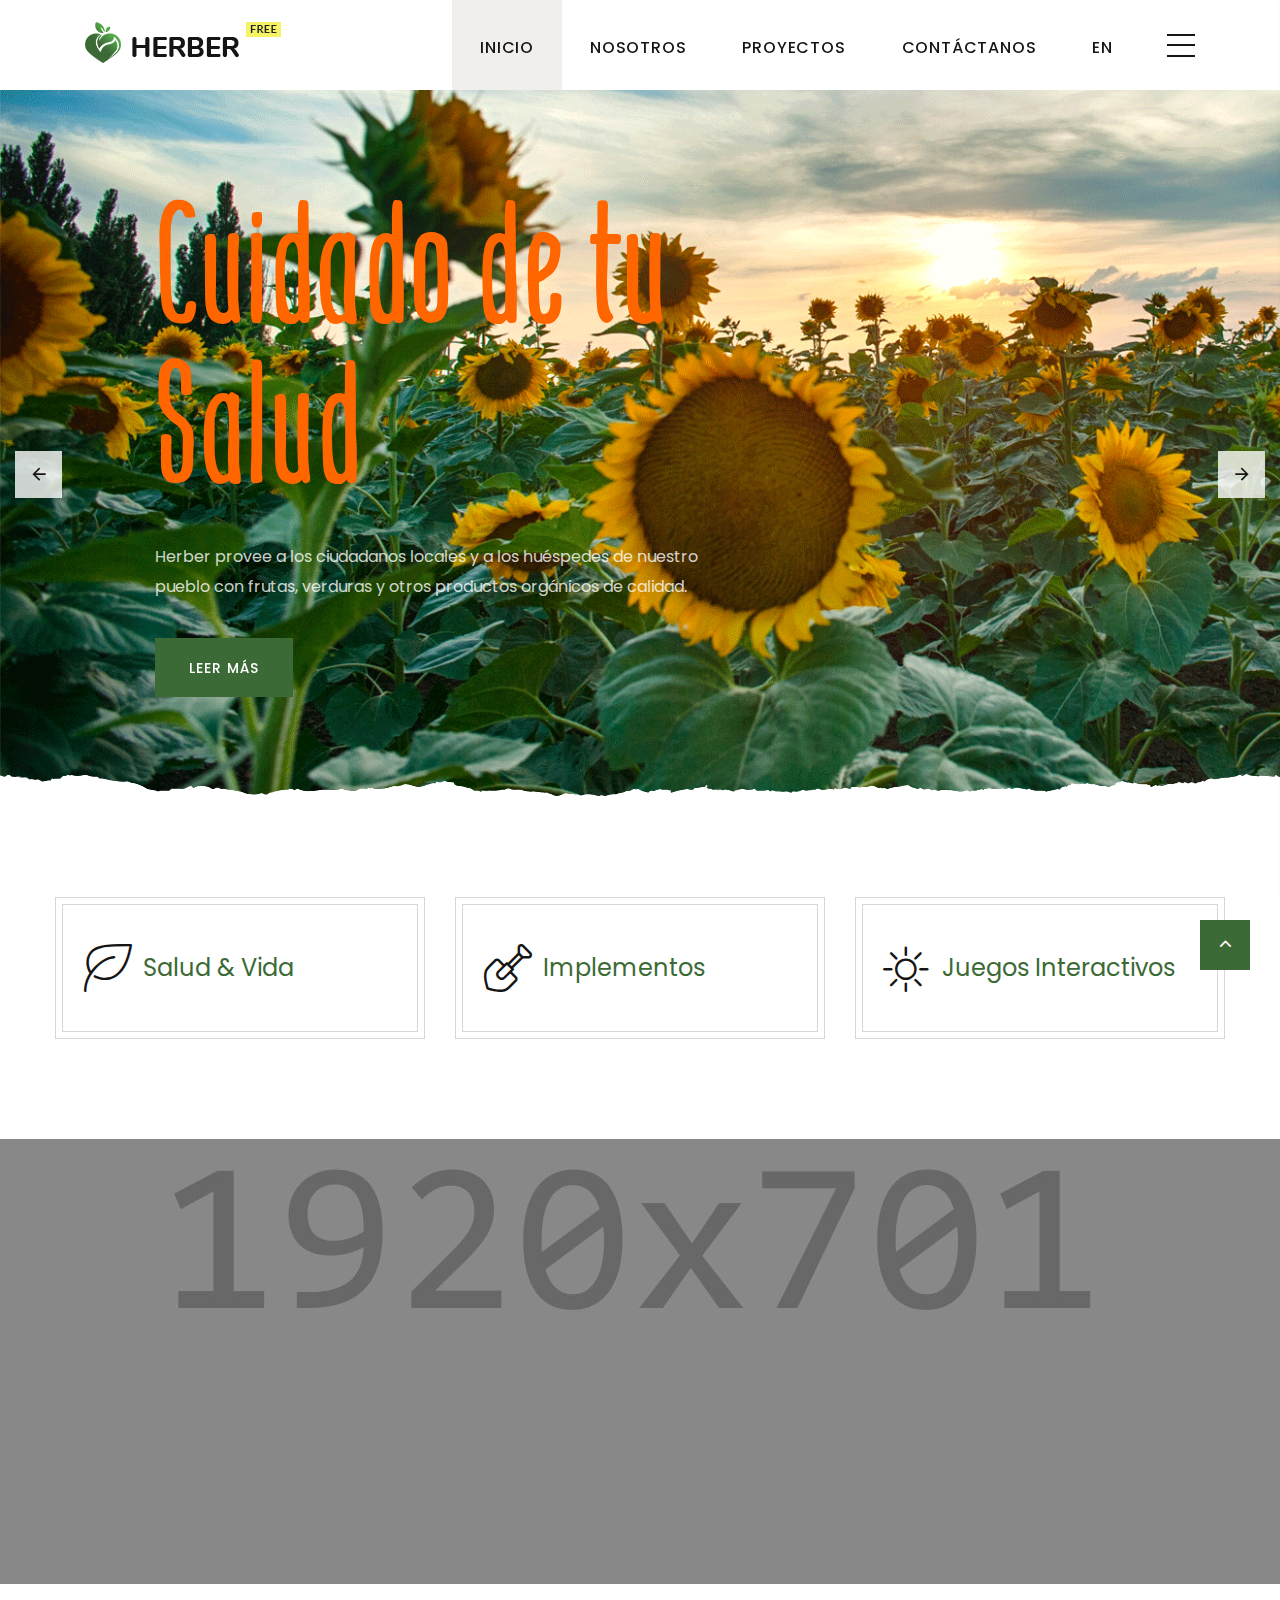
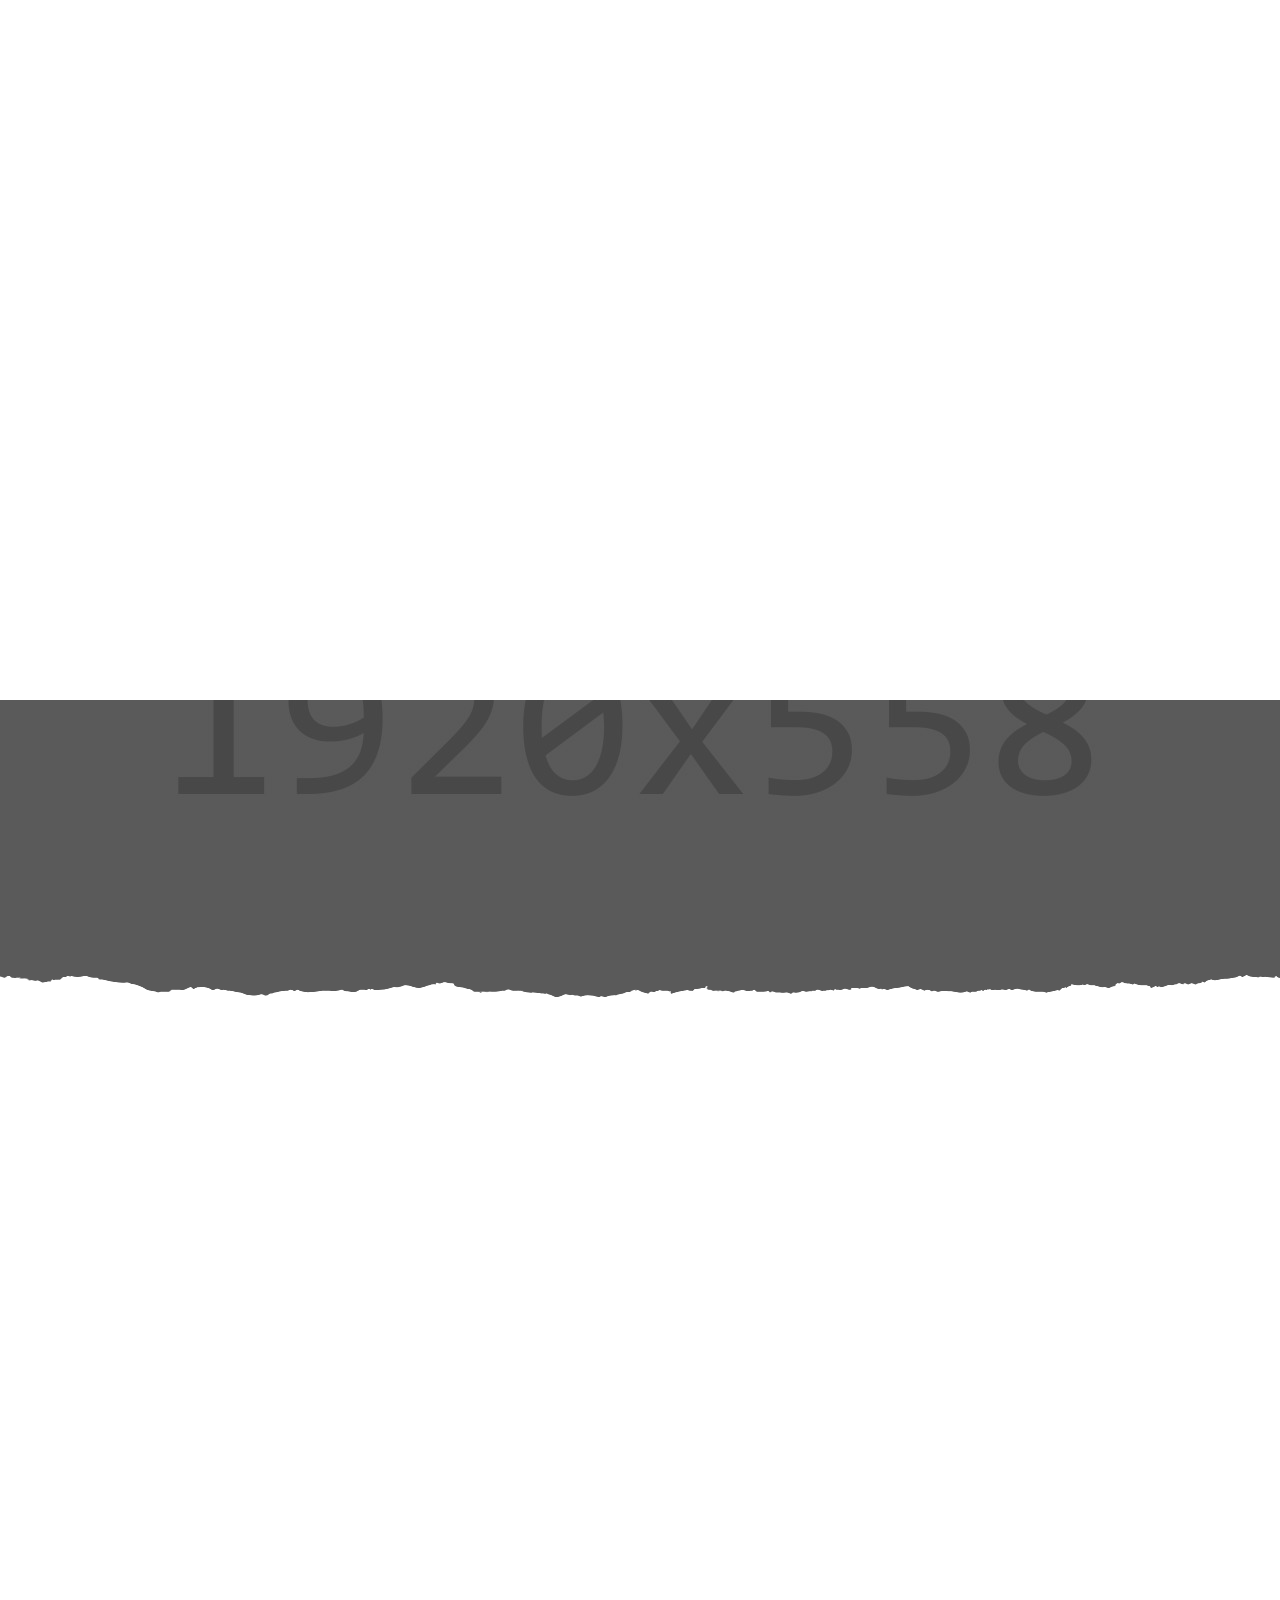
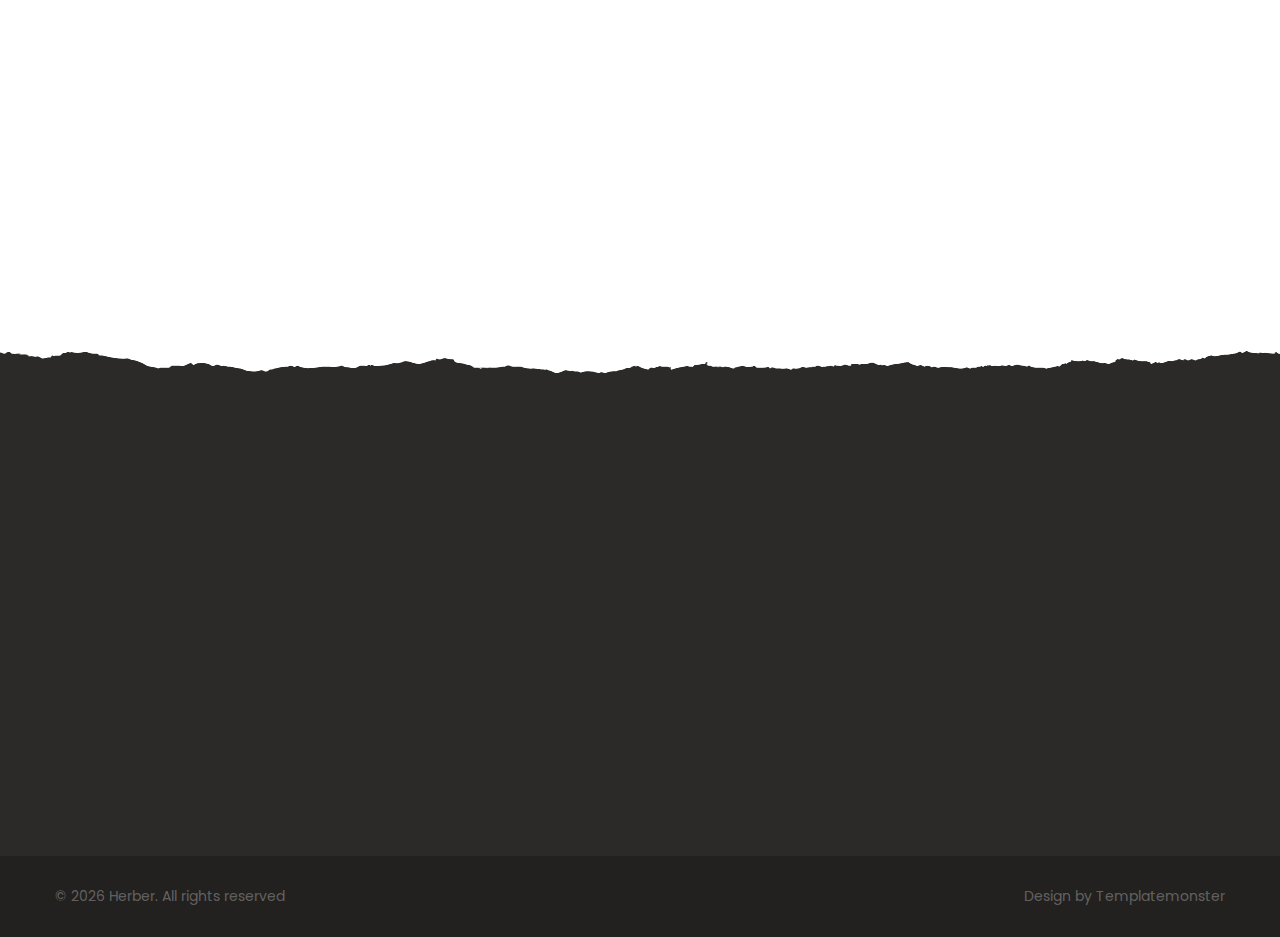
<file: Fundacion-Diabetes-Juvenil-EC/Fundación (Bryan)/site/index.html>
<!DOCTYPE html>
<html class="wide wow-animation" lang="es">
  <head>
    <title>Fundación Diabetes Juvenil EC</title>
    <meta name="format-detection" content="telephone=no">
    <meta name="viewport" content="width=device-width, height=device-height, initial-scale=1.0, maximum-scale=1.0, user-scalable=0">
    <meta http-equiv="X-UA-Compatible" content="IE=edge">
    <meta charset="utf-8">
    <link rel="icon" href="images/favicon.ico" type="image/x-icon">
    <!-- Stylesheets-->
    <link rel="stylesheet" type="text/css" href="//fonts.googleapis.com/css?family=Poppins:300,400,500">
    <link rel="stylesheet" href="css/bootstrap.css">
    <link rel="stylesheet" href="css/fonts.css">
    <link rel="stylesheet" href="css/style.css">
    <!--[if lt IE 10]>
    <div style="background: #212121; padding: 10px 0; box-shadow: 3px 3px 5px 0 rgba(0,0,0,.3); clear: both; text-align:center; position: relative; z-index:1;"><a href="http://windows.microsoft.com/en-US/internet-explorer/"><img src="images/ie8-panel/warning_bar_0000_us.jpg" border="0" height="42" width="820" alt="You are using an outdated browser. For a faster, safer browsing experience, upgrade for free today."></a></div>
    <script src="js/html5shiv.min.js"></script>
    <![endif]-->
  </head>
  <body>
    <div class="preloader">
      <div class="preloader-body">
        <div class="cssload-container"><span></span><span></span><span></span><span></span>
        </div>
      </div>
    </div>
    <div class="page">
      <!-- Page Header-->
      <header class="section page-header">
        <!-- RD Navbar-->
        <div class="rd-navbar-wrap rd-navbar-modern-wrap">
          <nav class="rd-navbar rd-navbar-modern" data-layout="rd-navbar-fixed" data-sm-layout="rd-navbar-fixed" data-md-layout="rd-navbar-fixed" data-md-device-layout="rd-navbar-fixed" data-lg-layout="rd-navbar-static" data-lg-device-layout="rd-navbar-fixed" data-xl-layout="rd-navbar-static" data-xl-device-layout="rd-navbar-static" data-xxl-layout="rd-navbar-static" data-xxl-device-layout="rd-navbar-static" data-lg-stick-up-offset="46px" data-xl-stick-up-offset="46px" data-xxl-stick-up-offset="70px" data-lg-stick-up="true" data-xl-stick-up="true" data-xxl-stick-up="true">
            <div class="rd-navbar-main-outer">
              <div class="rd-navbar-main">
                <!-- RD Navbar Panel-->
                <div class="rd-navbar-panel">
                  <!-- RD Navbar Toggle-->
                  <button class="rd-navbar-toggle" data-rd-navbar-toggle=".rd-navbar-nav-wrap"><span></span></button>
                  <!-- RD Navbar Brand-->
                  <div class="rd-navbar-brand"><a class="brand" href="index.html"><img src="images/logo-default-196x47.png" alt="" width="196" height="47"/></a></div>
                </div>
                <div class="rd-navbar-main-element">
                  <div class="rd-navbar-nav-wrap">
                    <!-- RD Navbar Basket
                    <div class="rd-navbar-basket-wrap">
                      <button class="rd-navbar-basket fl-bigmug-line-shopping198" data-rd-navbar-toggle=".cart-inline"><span>2</span></button>
                      <div class="cart-inline">
                        <div class="cart-inline-header">
                          <h5 class="cart-inline-title">In cart:<span> 2</span> Products</h5>
                          <h6 class="cart-inline-title">Total price:<span> $800</span></h6>
                        </div>
                        <div class="cart-inline-body">
                          <div class="cart-inline-item">
                            <div class="unit align-items-center">
                              <div class="unit-left"><a class="cart-inline-figure" href="#"><img src="images/product-mini-1-108x100.png" alt="" width="108" height="100"/></a></div>
                              <div class="unit-body">
                                <h6 class="cart-inline-name"><a href="#">Blueberries</a></h6>
                                <div>
                                  <div class="group-xs group-inline-middle">
                                    <div class="table-cart-stepper">
                                      <input class="form-input" type="number" data-zeros="true" value="1" min="1" max="1000">
                                    </div>
                                    <h6 class="cart-inline-title">$550</h6>
                                  </div>
                                </div>
                              </div>
                            </div>
                          </div>
                          <div class="cart-inline-item">
                            <div class="unit align-items-center">
                              <div class="unit-left"><a class="cart-inline-figure" href="#"><img src="images/product-mini-2-108x100.png" alt="" width="108" height="100"/></a></div>
                              <div class="unit-body">
                                <h6 class="cart-inline-name"><a href="#">Avocados</a></h6>
                                <div>
                                  <div class="group-xs group-inline-middle">
                                    <div class="table-cart-stepper">
                                      <input class="form-input" type="number" data-zeros="true" value="1" min="1" max="1000">
                                    </div>
                                    <h6 class="cart-inline-title">$250</h6>
                                  </div>
                                </div>
                              </div>
                            </div>
                          </div>
                        </div>
                        <div class="cart-inline-footer">
                          <div class="group-sm"><a class="button button-md button-default-outline-2 button-wapasha" href="#">Go to cart</a><a class="button button-md button-primary button-pipaluk" href="#">Checkout</a></div>
                        </div>
                      </div>
                    </div><a class="rd-navbar-basket rd-navbar-basket-mobile fl-bigmug-line-shopping198" href="#"><span>2</span></a>-->
                    <!-- RD Navbar Search
                    <div class="rd-navbar-search">
                      <button class="rd-navbar-search-toggle" data-rd-navbar-toggle=".rd-navbar-search"><span></span></button>
                      <form class="rd-search" action="#">
                        <div class="form-wrap">
                          <label class="form-label" for="rd-navbar-search-form-input">Search...</label>
                          <input class="rd-navbar-search-form-input form-input" id="rd-navbar-search-form-input" type="text" name="search">
                          <button class="rd-search-form-submit fl-bigmug-line-search74" type="submit"></button>
                        </div>
                      </form>
                    </div>-->
                    <!-- RD Navbar Nav-->
                    <ul class="rd-navbar-nav">
                      <li class="rd-nav-item active"><a class="rd-nav-link" href="index.html"><span class="ln_inicio">Inicio</span></a>
                      </li>
                      <li class="rd-nav-item"><a class="rd-nav-link" href="about-us.html"><span class="ln_nosotros">Nosotros</span></a>
                      </li>
                      <li class="rd-nav-item"><a class="rd-nav-link" href="typography.html"><span class="ln_proyectos">Proyectos</span></a>
                      </li>
                      <li class="rd-nav-item"><a class="rd-nav-link" href="contact-us.html"><span class="ln_contactenos">Contáctanos</span></a>
                      </li>
                      <li class="rd-nav-item"><a class="rd-nav-link" href="#" onclick="alt_lang()"><span id="lang_ico">EN</span></a>
                      </li>
                    </ul>
                  </div>
                  <div class="rd-navbar-project-hamburger" data-multitoggle=".rd-navbar-main" data-multitoggle-blur=".rd-navbar-wrap" data-multitoggle-isolate>
                    <div class="project-hamburger"><span class="project-hamburger-arrow-top"></span><span class="project-hamburger-arrow-center"></span><span class="project-hamburger-arrow-bottom"></span></div>
                    <div class="project-hamburger-2"><span class="project-hamburger-arrow"></span><span class="project-hamburger-arrow"></span><span class="project-hamburger-arrow"></span>
                    </div>
                    <div class="project-close"><span></span><span></span></div>
                  </div>
                </div>
                <div class="rd-navbar-project rd-navbar-modern-project">
                  <div class="rd-navbar-project-modern-header">
                    <h4 class="rd-navbar-project-modern-title">Get in Touch</h4>
                    <div class="rd-navbar-project-hamburger" data-multitoggle=".rd-navbar-main" data-multitoggle-blur=".rd-navbar-wrap" data-multitoggle-isolate>
                      <div class="project-close"><span></span><span></span></div>
                    </div>
                  </div>
                  <div class="rd-navbar-project-content rd-navbar-modern-project-content">
                    <div>
                      <p>We are always ready to provide you with fresh organic products for your home or office. Contact us to find out how we can help you.</p>
                      <div class="heading-6 subtitle">Our Contacts</div>
                      <div class="row row-10 gutters-10">
                        <div class="col-12"><img src="images/home-sidebar-394x255.jpg" alt="" width="394" height="255"/>
                        </div>
                      </div>
                      <ul class="rd-navbar-modern-contacts">
                        <li>
                          <div class="unit unit-spacing-sm">
                            <div class="unit-left"><span class="icon fa fa-phone"></span></div>
                            <div class="unit-body"><a class="link-phone" href="tel:#">+1 323-913-4688</a></div>
                          </div>
                        </li>
                        <li>
                          <div class="unit unit-spacing-sm">
                            <div class="unit-left"><span class="icon fa fa-location-arrow"></span></div>
                            <div class="unit-body"><a class="link-location" href="#">4730 Crystal Springs Dr, Los Angeles, CA 90027</a></div>
                          </div>
                        </li>
                        <li>
                          <div class="unit unit-spacing-sm">
                            <div class="unit-left"><span class="icon fa fa-envelope"></span></div>
                            <div class="unit-body"><a class="link-email" href="mailto:#">mail@demolink.org</a></div>
                          </div>
                        </li>
                      </ul>
                      <ul class="list-inline rd-navbar-modern-list-social">
                        <li><a class="icon fa fa-facebook" href="#"></a></li>
                        <li><a class="icon fa fa-twitter" href="#"></a></li>
                        <li><a class="icon fa fa-google-plus" href="#"></a></li>
                        <li><a class="icon fa fa-instagram" href="#"></a></li>
                        <li><a class="icon fa fa-pinterest" href="#"></a></li>
                      </ul>
                    </div>
                  </div>
                </div>
              </div>
            </div>
          </nav>
        </div>
      </header>
      <!-- Swiper-->
      <section class="section swiper-container swiper-slider swiper-slider-modern" data-loop="true" data-autoplay="5000" data-simulate-touch="true" data-nav="true" data-slide-effect="fade">
        <div class="swiper-wrapper text-left">
          <div class="swiper-slide context-dark" data-slide-bg="images/slider-1-1920x729.png">
            <div class="swiper-slide-caption">
              <div class="container">
                <div class="row justify-content-center justify-content-xxl-start">
                  <div class="col-md-10 col-xxl-6">
                    <div class="slider-modern-box">
                      <h1 class="slider-modern-title"><span data-caption-animate="slideInDown" data-caption-delay="0" style="color: #FF6600;" class="ln_cuidado_salud">Cuidado de tu Salud</span></h1>
                      <p data-caption-animate="fadeInRight" data-caption-delay="400"><span class="ln_herber">Herber provee a los ciudadanos locales y a los huéspedes de nuestro pueblo con frutas, verduras y otros productos orgánicos de calidad.</span></p>
                      <div class="oh button-wrap"><a class="button button-primary button-ujarak" href="about-us.html" data-caption-animate="slideInLeft" data-caption-delay="400"><span class="ln_leer">Leer más</span></a></div>
                    </div>
                  </div>
                </div>
              </div>
            </div>
          </div>
          <div class="swiper-slide context-dark" data-slide-bg="images/slider-2-1920x729.jpg">
            <div class="swiper-slide-caption">
              <div class="container">
                <div class="row justify-content-center justify-content-xxl-start">
                  <div class="col-md-10 col-xxl-6">
                    <div class="slider-modern-box">
                      <h1 class="slider-modern-title"><span data-caption-animate="slideInLeft" data-caption-delay="0" class="ln_ayuda">Ayuda Profesional</span></h1>
                      <p data-caption-animate="fadeInRight" data-caption-delay="400"><span class="ln_controlamos">Controlamos el proceso de cultivo en Herber para entregar los mejores productos orgánicos a nuestros clientes en todo el estado.</span></p>
                      <div class="oh button-wrap"><a class="button button-primary button-ujarak" href="about-us.html" data-caption-animate="slideInLeft" data-caption-delay="400"><span class="ln_leer">Leer más</span></a></div>
                    </div>
                  </div>
                </div>
              </div>
            </div>
          </div>
          <div class="swiper-slide" data-slide-bg="images/slider-3-1920x729.jpg">
            <div class="swiper-slide-caption">
              <div class="container">
                <div class="row justify-content-center justify-content-xxl-start">
                  <div class="col-md-10 col-xxl-6">
                    <div class="slider-modern-box">
                      <h1 class="slider-modern-title"><span data-caption-animate="slideInDown" data-caption-delay="0">No estás solo!</span></h1>
                      <p data-caption-animate="fadeInRight" data-caption-delay="400">As the leading organic farm, we maintain an eco-friendly policy of growing and selling healthy food without any additives.</p>
                      <div class="oh button-wrap"><a class="button button-primary button-ujarak" href="about-us.html" data-caption-animate="slideInUp" data-caption-delay="400">Read more</a></div>
                    </div>
                  </div>
                </div>
              </div>
            </div>
          </div>
        </div>
        <!-- Swiper Navigation-->
        <div class="swiper-button-prev"></div>
        <div class="swiper-button-next"></div>
        <!-- Swiper Pagination-->
        <div class="swiper-pagination swiper-pagination-style-2"></div>
      </section>

      <!-- Icons Ruby-->
      <section class="section section-md bg-default section-top-image">
        <div class="container">
          <div class="row row-30 justify-content-center">
            <div class="col-sm-6 col-lg-4 wow fadeInRight" data-wow-delay="0s">
              <article class="box-icon-ruby">
                <div class="unit box-icon-ruby-body flex-column flex-md-row text-md-left flex-lg-column align-items-center text-lg-center flex-xl-row text-xl-left">
                  <div class="unit-left">
                    <div class="box-icon-ruby-icon linearicons-leaf"></div>
                  </div>
                  <div class="unit-body">
                    <h4 class="box-icon-ruby-title"><a href="#">Salud &amp; Vida</a></h4>
                  </div>
                </div>
              </article>
            </div>
            <div class="col-sm-6 col-lg-4 wow fadeInRight" data-wow-delay=".1s">
              <article class="box-icon-ruby">
                <div class="unit box-icon-ruby-body flex-column flex-md-row text-md-left flex-lg-column align-items-center text-lg-center flex-xl-row text-xl-left">
                  <div class="unit-left">
                    <div class="box-icon-ruby-icon linearicons-shovel"></div>
                  </div>
                  <div class="unit-body">
                    <h4 class="box-icon-ruby-title"><a href="#">Implementos</a></h4>
                  </div>
                </div>
              </article>
            </div>
            <div class="col-sm-6 col-lg-4 wow fadeInRight" data-wow-delay=".2s">
              <article class="box-icon-ruby">
                <div class="unit box-icon-ruby-body flex-column flex-md-row text-md-left flex-lg-column align-items-center text-lg-center flex-xl-row text-xl-left">
                  <div class="unit-left">
                    <div class="box-icon-ruby-icon linearicons-sun"></div>
                  </div>
                  <div class="unit-body">
                    <h4 class="box-icon-ruby-title"><a href="#">Juegos Interactivos</a></h4>
                  </div>
                </div>
              </article>
            </div>
          </div>
        </div>
      </section>

      <!-- Trending products
      <section class="section section-md bg-default">
        <div class="container">
          <div class="row row-40 justify-content-center">
            <div class="col-sm-8 col-md-7 col-lg-6 wow fadeInLeft" data-wow-delay="0s">
              <div class="product-banner"><img src="images/home-banner-1-570x715.jpg" alt="" width="570" height="715"/>
                <div class="product-banner-content">
                  <div class="product-banner-inner" style="background-image: url(images/bg-brush.png)">
                    <h3 class="text-secondary-1">organic</h3>
                    <h2 class="text-primary">Vegetables</h2>
                  </div>
                </div>
              </div>
            </div>
            <div class="col-md-5 col-lg-6">
              <div class="row row-30 justify-content-center">
                <div class="col-sm-6 col-md-12 col-lg-6">
                  <div class="oh-desktop">
                     Product
                    <article class="product product-2 box-ordered-item wow slideInRight" data-wow-delay="0s">
                      <div class="unit flex-row flex-lg-column">
                        <div class="unit-left">
                          <div class="product-figure"><img src="images/product-5-270x280.png" alt="" width="270" height="280"/>
                            <div class="product-button"><a class="button button-md button-white button-ujarak" href="#">Add to cart</a></div>
                          </div>
                        </div>
                        <div class="unit-body">
                          <h6 class="product-title"><a href="#">Avocados</a></h6>
                          <div class="product-price-wrap">
                            <div class="product-price product-price-old">$59.00</div>
                            <div class="product-price">$28.00</div>
                          </div><a class="button button-sm button-secondary button-ujarak" href="#">Add to cart</a>
                        </div>
                      </div>
                    </article>
                  </div>
                </div>
                <div class="col-sm-6 col-md-12 col-lg-6">
                  <div class="oh-desktop">
                     Product
                    <article class="product product-2 box-ordered-item wow slideInLeft" data-wow-delay="0s">
                      <div class="unit flex-row flex-lg-column">
                        <div class="unit-left">
                          <div class="product-figure"><img src="images/product-6-270x280.png" alt="" width="270" height="280"/>
                            <div class="product-button"><a class="button button-md button-white button-ujarak" href="#">Add to cart</a></div>
                          </div>
                        </div>
                        <div class="unit-body">
                          <h6 class="product-title"><a href="#">Corn</a></h6>
                          <div class="product-price-wrap">
                            <div class="product-price">$27.00</div>
                          </div><a class="button button-sm button-secondary button-ujarak" href="#">Add to cart</a>
                        </div>
                      </div>
                    </article>
                  </div>
                </div>
                <div class="col-sm-6 col-md-12 col-lg-6">
                  <div class="oh-desktop">
                     Product
                    <article class="product product-2 box-ordered-item wow slideInLeft" data-wow-delay="0s">
                      <div class="unit flex-row flex-lg-column">
                        <div class="unit-left">
                          <div class="product-figure"><img src="images/product-8-270x280.png" alt="" width="270" height="280"/>
                            <div class="product-button"><a class="button button-md button-white button-ujarak" href="#">Add to cart</a></div>
                          </div>
                        </div>
                        <div class="unit-body">
                          <h6 class="product-title"><a href="#">Artichokes</a></h6>
                          <div class="product-price-wrap">
                            <div class="product-price">$23.00</div>
                          </div><a class="button button-sm button-secondary button-ujarak" href="#">Add to cart</a>
                        </div>
                      </div>
                    </article>
                  </div>
                </div>
                <div class="col-sm-6 col-md-12 col-lg-6">
                  <div class="oh-desktop">
                     Product
                    <article class="product product-2 box-ordered-item wow slideInRight" data-wow-delay="0s">
                      <div class="unit flex-row flex-lg-column">
                        <div class="unit-left">
                          <div class="product-figure"><img src="images/product-7-270x280.png" alt="" width="270" height="280"/>
                            <div class="product-button"><a class="button button-md button-white button-ujarak" href="#">Add to cart</a></div>
                          </div>
                        </div>
                        <div class="unit-body">
                          <h6 class="product-title"><a href="#">Broccoli</a></h6>
                          <div class="product-price-wrap">
                            <div class="product-price">$25.00</div>
                          </div><a class="button button-sm button-secondary button-ujarak" href="#">Add to cart</a>
                        </div>
                      </div>
                    </article>
                  </div>
                </div>
              </div>
            </div>
          </div>
        </div>
      </section>-->

      <!-- Section CTA 2-->
      <section class="section text-center">
        <div class="parallax-container" data-parallax-img="images/bg-parallax-1.jpg">
          <div class="parallax-content section-xl section-inset-custom-1 context-dark bg-overlay-40">
            <div class="container">
              <h2 class="oh font-weight-normal"><span class="d-inline-block wow slideInDown" data-wow-delay="0s">¿Qué Hacemos?</span></h2>
              <p class="oh big text-width-large"><span class="d-inline-block wow slideInUp" data-wow-delay=".2s">Our farm strictly combines the traditions of organic farming with the latest innovations to make our products healthy and safe for the clients.</span></p><a class="button button-primary button-icon button-icon-left button-ujarak wow fadeInUp" href="https://www.youtube.com/watch?v=-AhmuMqZB0s" data-lightgallery="item" data-wow-delay=".1s"><span class="icon mdi mdi-play"></span>Ver Video</a>
            </div>
          </div>
        </div>
      </section>

      <!-- Team of professionals-->
      <section class="section section-md bg-default">
        <div class="container">
          <div class="oh">
            <h2 class="wow slideInUp" data-wow-delay="0s">Nuestro Equipo</h2>
          </div>
          <div class="row row-30 justify-content-center">
            <div class="col-md-6 col-lg-4 col-xl-4 wow fadeInRight" data-wow-delay="0s">
              <!-- Team Classic-->
              <article class="team-classic"><a class="team-classic-figure" href="#"><img src="images/team-1-370x406.jpg" alt="" width="370" height="406"/></a>
                <div class="team-classic-caption">
                  <h5 class="team-classic-name"><a href="#">Ryan Wilson</a></h5>
                  <p class="team-classic-status">Fundador</p>
                </div>
              </article>
            </div>
            <div class="col-md-6 col-lg-4 col-xl-4 wow fadeInRight" data-wow-delay=".1s">
              <!-- Team Classic-->
              <article class="team-classic"><a class="team-classic-figure" href="#"><img src="images/team-2-370x406.jpg" alt="" width="370" height="406"/></a>
                <div class="team-classic-caption">
                  <h5 class="team-classic-name"><a href="#">Jill Peterson</a></h5>
                  <p class="team-classic-status">Director</p>
                </div>
              </article>
            </div>
            <div class="col-md-6 col-lg-4 col-xl-4 wow fadeInRight" data-wow-delay=".2s">
              <!-- Team Classic-->
              <article class="team-classic"><a class="team-classic-figure" href="#"><img src="images/team-3-370x406.jpg" alt="" width="370" height="406"/></a>
                <div class="team-classic-caption">
                  <h5 class="team-classic-name"><a href="#">Sam Robinson</a></h5>
                  <p class="team-classic-status">Coordinador</p>
                </div>
              </article>
            </div>
          </div>
        </div>
      </section>

      <!-- About us-->
      <section class="section">
        <div class="parallax-container" data-parallax-img="images/bg-parallax-2.jpg">
          <div class="parallax-content section-xl context-dark bg-overlay-68">
            <div class="container">
              <div class="row row-lg row-50 justify-content-center border-classic border-classic-big">
                <div class="col-sm-6 col-md-5 col-lg-3 wow fadeInLeft" data-wow-delay="0s">
                  <div class="counter-creative">
                    <div class="counter-creative-number"><span class="counter">12</span><span class="icon counter-creative-icon fl-bigmug-line-trophy55"></span>
                    </div>
                    <h6 class="counter-creative-title">Títulos</h6>
                  </div>
                </div>
                <div class="col-sm-6 col-md-5 col-lg-3 wow fadeInLeft" data-wow-delay=".1s">
                  <div class="counter-creative">
                    <div class="counter-creative-number"><span class="counter">10</span><!--<span class="symbol">k</span>--><span class="icon counter-creative-icon fl-bigmug-line-up104"></span>
                    </div>
                    <h6 class="counter-creative-title">Proyectos</h6>
                  </div>
                </div>
                <div class="col-sm-6 col-md-5 col-lg-3 wow fadeInLeft" data-wow-delay=".2s">
                  <div class="counter-creative">
                    <div class="counter-creative-number"><span class="counter">60</span><span class="icon counter-creative-icon fl-bigmug-line-sun81"></span>
                    </div>
                    <h6 class="counter-creative-title">Insert Data</h6>
                  </div>
                </div>
                <div class="col-sm-6 col-md-5 col-lg-3 wow fadeInLeft" data-wow-delay=".3s">
                  <div class="counter-creative">
                    <div class="counter-creative-number"><span class="counter">130</span><span class="icon counter-creative-icon fl-bigmug-line-user143"></span>
                    </div>
                    <h6 class="counter-creative-title">Casos Atendidos</h6>
                  </div>
                </div>
              </div>
            </div>
          </div>
        </div>

      </section>
      <!-- Improve your interior with deco-->
      <section class="section section-md bg-default section-top-image">
        <div class="container">
          <div class="oh h2-title">
            <h2 class="wow slideInUp" data-wow-delay="0s">Galería</h2>
          </div>
          <div class="row row-30" data-lightgallery="group">
            <div class="col-sm-6 col-lg-4">
              <div class="oh-desktop">
                <!-- Thumbnail Classic-->
                <article class="thumbnail thumbnail-mary thumbnail-sm wow slideInLeft" data-wow-delay="0s">
                  <div class="thumbnail-mary-figure"><img src="images/grid-gallery-1-370x303.jpg" alt="" width="370" height="303"/>
                  </div>
                  <div class="thumbnail-mary-caption"><a class="icon fl-bigmug-line-zoom60" href="images/gallery-original-1-1200x800.jpg" data-lightgallery="item"><img src="images/grid-gallery-1-370x303.jpg" alt="" width="370" height="303"/></a>
                    <h4 class="thumbnail-mary-title"><a href="#">Proyecto 1</a></h4>
                  </div>
                </article>
              </div>
            </div>
            <div class="col-sm-6 col-lg-4">
              <div class="oh-desktop">
                <!-- Thumbnail Classic-->
                <article class="thumbnail thumbnail-mary thumbnail-sm wow slideInUp" data-wow-delay=".1s">
                  <div class="thumbnail-mary-figure"><img src="images/grid-gallery-2-370x303.jpg" alt="" width="370" height="303"/>
                  </div>
                  <div class="thumbnail-mary-caption"><a class="icon fl-bigmug-line-zoom60" href="images/gallery-original-2-1200x800.jpg" data-lightgallery="item"><img src="images/grid-gallery-2-370x303.jpg" alt="" width="370" height="303"/></a>
                    <h4 class="thumbnail-mary-title"><a href="#">Proyecto 2</a></h4>
                  </div>
                </article>
              </div>
            </div>
            <div class="col-sm-6 col-lg-4">
              <div class="oh-desktop">
                <!-- Thumbnail Classic-->
                <article class="thumbnail thumbnail-mary thumbnail-sm wow slideInRight" data-wow-delay=".0s">
                  <div class="thumbnail-mary-figure"><img src="images/grid-gallery-3-370x303.jpg" alt="" width="370" height="303"/>
                  </div>
                  <div class="thumbnail-mary-caption"><a class="icon fl-bigmug-line-zoom60" href="images/gallery-original-3-800x1200.jpg" data-lightgallery="item"><img src="images/grid-gallery-3-370x303.jpg" alt="" width="370" height="303"/></a>
                    <h4 class="thumbnail-mary-title"><a href="#">Proyecto 3</a></h4>
                  </div>
                </article>
              </div>
            </div>
            <div class="col-sm-6 col-lg-4">
              <div class="oh-desktop">
                <!-- Thumbnail Classic-->
                <article class="thumbnail thumbnail-mary thumbnail-sm wow slideInUp" data-wow-delay=".1s">
                  <div class="thumbnail-mary-figure"><img src="images/grid-gallery-4-370x303.jpg" alt="" width="370" height="303"/>
                  </div>
                  <div class="thumbnail-mary-caption"><a class="icon fl-bigmug-line-zoom60" href="images/gallery-original-4-800x1200.jpg" data-lightgallery="item"><img src="images/grid-gallery-4-370x303.jpg" alt="" width="370" height="303"/></a>
                    <h4 class="thumbnail-mary-title"><a href="#">Proyecto 4</a></h4>
                  </div>
                </article>
              </div>
            </div>
            <div class="col-sm-6 col-lg-4">
              <div class="oh-desktop">
                <!-- Thumbnail Classic-->
                <article class="thumbnail thumbnail-mary thumbnail-sm wow slideInLeft" data-wow-delay="0s">
                  <div class="thumbnail-mary-figure"><img src="images/grid-gallery-5-370x303.jpg" alt="" width="370" height="303"/>
                  </div>
                  <div class="thumbnail-mary-caption"><a class="icon fl-bigmug-line-zoom60" href="images/gallery-original-5-800x1200.jpg" data-lightgallery="item"><img src="images/grid-gallery-5-370x303.jpg" alt="" width="370" height="303"/></a>
                    <h4 class="thumbnail-mary-title"><a href="#">Proyecto 5</a></h4>
                  </div>
                </article>
              </div>
            </div>
            <div class="col-sm-6 col-lg-4">
              <div class="oh-desktop">
                <!-- Thumbnail Classic-->
                <article class="thumbnail thumbnail-mary thumbnail-sm wow slideInDown" data-wow-delay=".1s">
                  <div class="thumbnail-mary-figure"><img src="images/grid-gallery-6-370x303.jpg" alt="" width="370" height="303"/>
                  </div>
                  <div class="thumbnail-mary-caption"><a class="icon fl-bigmug-line-zoom60" href="images/gallery-original-6-1200x800.jpg" data-lightgallery="item"><img src="images/grid-gallery-6-370x303.jpg" alt="" width="370" height="303"/></a>
                    <h4 class="thumbnail-mary-title"><a href="#">Proyecto 6</a></h4>
                  </div>
                </article>
              </div>
            </div>
          </div>
        </div>
      </section>

      <!-- Page Footer-->
      <footer class="section footer-variant-2 footer-modern context-dark section-top-image section-top-image-dark">
        <div class="footer-variant-2-content">
          <div class="container">
            <div class="row row-40 justify-content-between">
              <div class="col-sm-6 col-lg-4 col-xl-3">
                <div class="oh-desktop">
                  <div class="wow slideInRight" data-wow-delay="0s">
                    <div class="footer-brand"><a href="index.html"><img src="images/logo-inverse-196x42.png" alt="" width="196" height="42"/></a></div>
                    <p>Herber is an organic farm located in California. We offer healthy foods and products to our clients.</p>
                    <ul class="footer-contacts d-inline-block d-md-block">
                      <li>
                        <div class="unit unit-spacing-xs">
                          <div class="unit-left"><span class="icon fa fa-phone"></span></div>
                          <div class="unit-body"><a class="link-phone" href="tel:#">+1 323-913-4688</a></div>
                        </div>
                      </li>
                      <li>
                        <div class="unit unit-spacing-xs">
                          <div class="unit-left"><span class="icon fa fa-clock-o"></span></div>
                          <div class="unit-body">
                            <p>Mon-Sat: 07:00AM - 05:00PM</p>
                          </div>
                        </div>
                      </li>
                      <li>
                        <div class="unit unit-spacing-xs">
                          <div class="unit-left"><span class="icon fa fa-location-arrow"></span></div>
                          <div class="unit-body"><a class="link-location" href="#">4730 Crystal Springs Dr, Los Angeles, CA 90027</a></div>
                        </div>
                      </li>
                    </ul>
                  </div>
                </div>
              </div>
              <div class="col-sm-6 col-lg-4 col-xl-4">
                <div class="oh-desktop">
                  <div class="inset-top-18 wow slideInDown" data-wow-delay="0s">
                    <h5>Newsletter</h5>
                    <p>Join our email newsletter for news and tips.</p>
                    <form class="rd-form rd-mailform" data-form-output="form-output-global" data-form-type="subscribe" method="post" action="bat/rd-mailform.php">
                      <div class="form-wrap">
                        <input class="form-input" id="subscribe-form-5-email" type="email" name="email" data-constraints="@Email @Required">
                        <label class="form-label" for="subscribe-form-5-email">Enter Your E-mail</label>
                      </div>
                      <button class="button button-block button-white" type="submit">Subscribe</button>
                    </form>
                    <div class="group-lg group-middle">
                      <p class="text-white">Follow Us</p>
                      <div>
                        <ul class="list-inline list-inline-sm footer-social-list-2">
                          <li><a class="icon fa fa-facebook" href="#"></a></li>
                          <li><a class="icon fa fa-twitter" href="#"></a></li>
                          <li><a class="icon fa fa-google-plus" href="#"></a></li>
                          <li><a class="icon fa fa-instagram" href="#"></a></li>
                        </ul>
                      </div>
                    </div>
                  </div>
                </div>
              </div>
              <div class="col-lg-3 col-xl-3">
                <div class="oh-desktop">
                  <div class="inset-top-18 wow slideInLeft" data-wow-delay="0s">
                    <h5>Gallery</h5>
                    <div class="row row-10 gutters-10" data-lightgallery="group">
                      <div class="col-6 col-sm-3 col-lg-6">
                        <!-- Thumbnail Classic-->
                        <article class="thumbnail thumbnail-mary">
                          <div class="thumbnail-mary-figure"><img src="images/gallery-image-1-129x120.jpg" alt="" width="129" height="120"/>
                          </div>
                          <div class="thumbnail-mary-caption"><a class="icon fl-bigmug-line-zoom60" href="images/gallery-original-7-800x1200.jpg" data-lightgallery="item"><img src="images/gallery-image-1-129x120.jpg" alt="" width="129" height="120"/></a>
                          </div>
                        </article>
                      </div>
                      <div class="col-6 col-sm-3 col-lg-6">
                        <!-- Thumbnail Classic-->
                        <article class="thumbnail thumbnail-mary">
                          <div class="thumbnail-mary-figure"><img src="images/gallery-image-2-129x120.jpg" alt="" width="129" height="120"/>
                          </div>
                          <div class="thumbnail-mary-caption"><a class="icon fl-bigmug-line-zoom60" href="images/gallery-original-8-1200x800.jpg" data-lightgallery="item"><img src="images/gallery-image-2-129x120.jpg" alt="" width="129" height="120"/></a>
                          </div>
                        </article>
                      </div>
                      <div class="col-6 col-sm-3 col-lg-6">
                        <!-- Thumbnail Classic-->
                        <article class="thumbnail thumbnail-mary">
                          <div class="thumbnail-mary-figure"><img src="images/gallery-image-3-129x120.jpg" alt="" width="129" height="120"/>
                          </div>
                          <div class="thumbnail-mary-caption"><a class="icon fl-bigmug-line-zoom60" href="images/gallery-original-9-800x1200.jpg" data-lightgallery="item"><img src="images/gallery-image-3-129x120.jpg" alt="" width="129" height="120"/></a>
                          </div>
                        </article>
                      </div>
                      <div class="col-6 col-sm-3 col-lg-6">
                        <!-- Thumbnail Classic-->
                        <article class="thumbnail thumbnail-mary">
                          <div class="thumbnail-mary-figure"><img src="images/gallery-image-4-129x120.jpg" alt="" width="129" height="120"/>
                          </div>
                          <div class="thumbnail-mary-caption"><a class="icon fl-bigmug-line-zoom60" href="images/gallery-original-10-1200x800.jpg" data-lightgallery="item"><img src="images/gallery-image-4-129x120.jpg" alt="" width="129" height="120"/></a>
                          </div>
                        </article>
                      </div>
                    </div>
                  </div>
                </div>
              </div>
            </div>
          </div>
        </div>
        <div class="footer-variant-2-bottom-panel">
          <div class="container">
            <!-- Rights-->
            <div class="group-sm group-sm-justify">
              <p class="rights"><span>&copy;&nbsp;</span><span class="copyright-year"></span> <span>Herber</span>. All rights reserved
              </p>
              <p class="rights">Design&nbsp;by&nbsp;<a href="https://www.templatemonster.com/">Templatemonster</a></p>
            </div>
          </div>
        </div>
      </footer>
    </div>
    <!-- Global Mailform Output-->
    <div class="snackbars" id="form-output-global"></div>
    <!-- Javascript-->
    <script src="js/core.min.js"></script>
    <script src="js/script.js"></script>
    <script src="js/app.js"></script>
    <!-- coded by Ragnar-->
  </body>
</html>
</file>
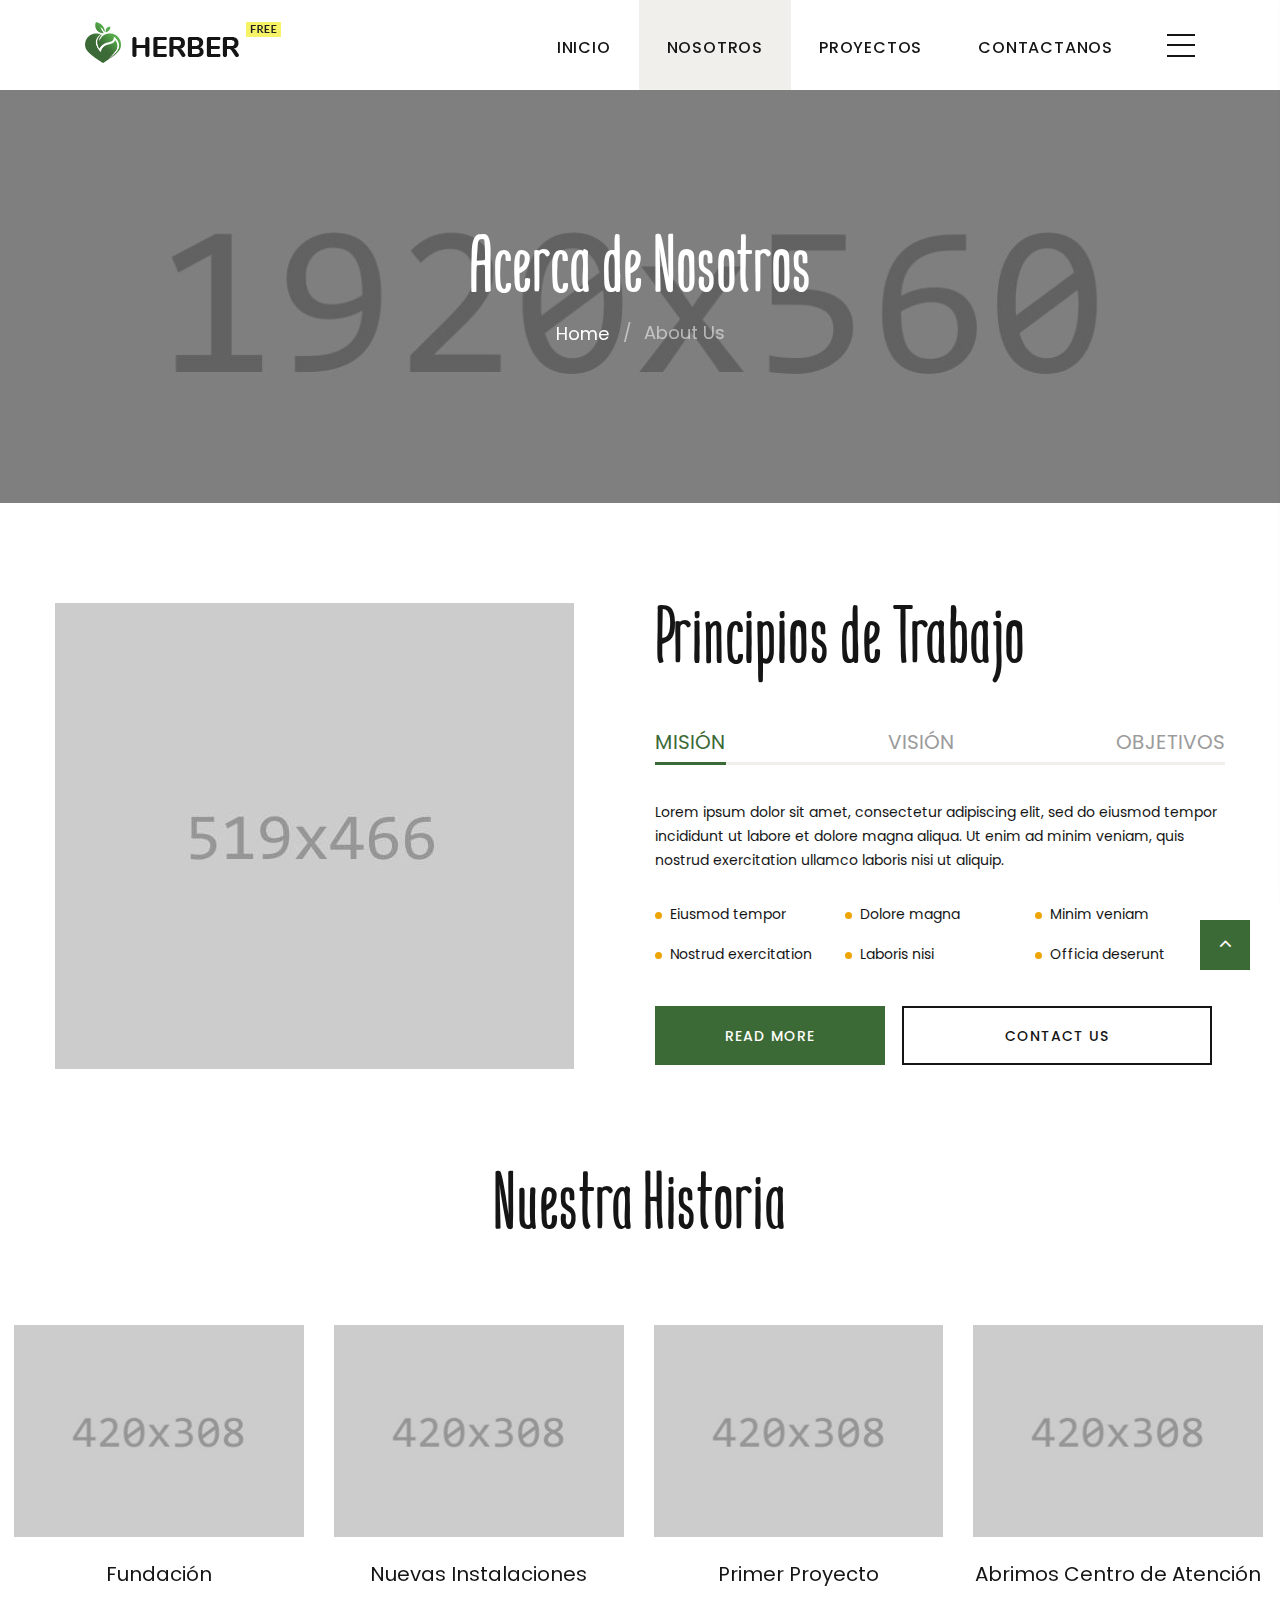
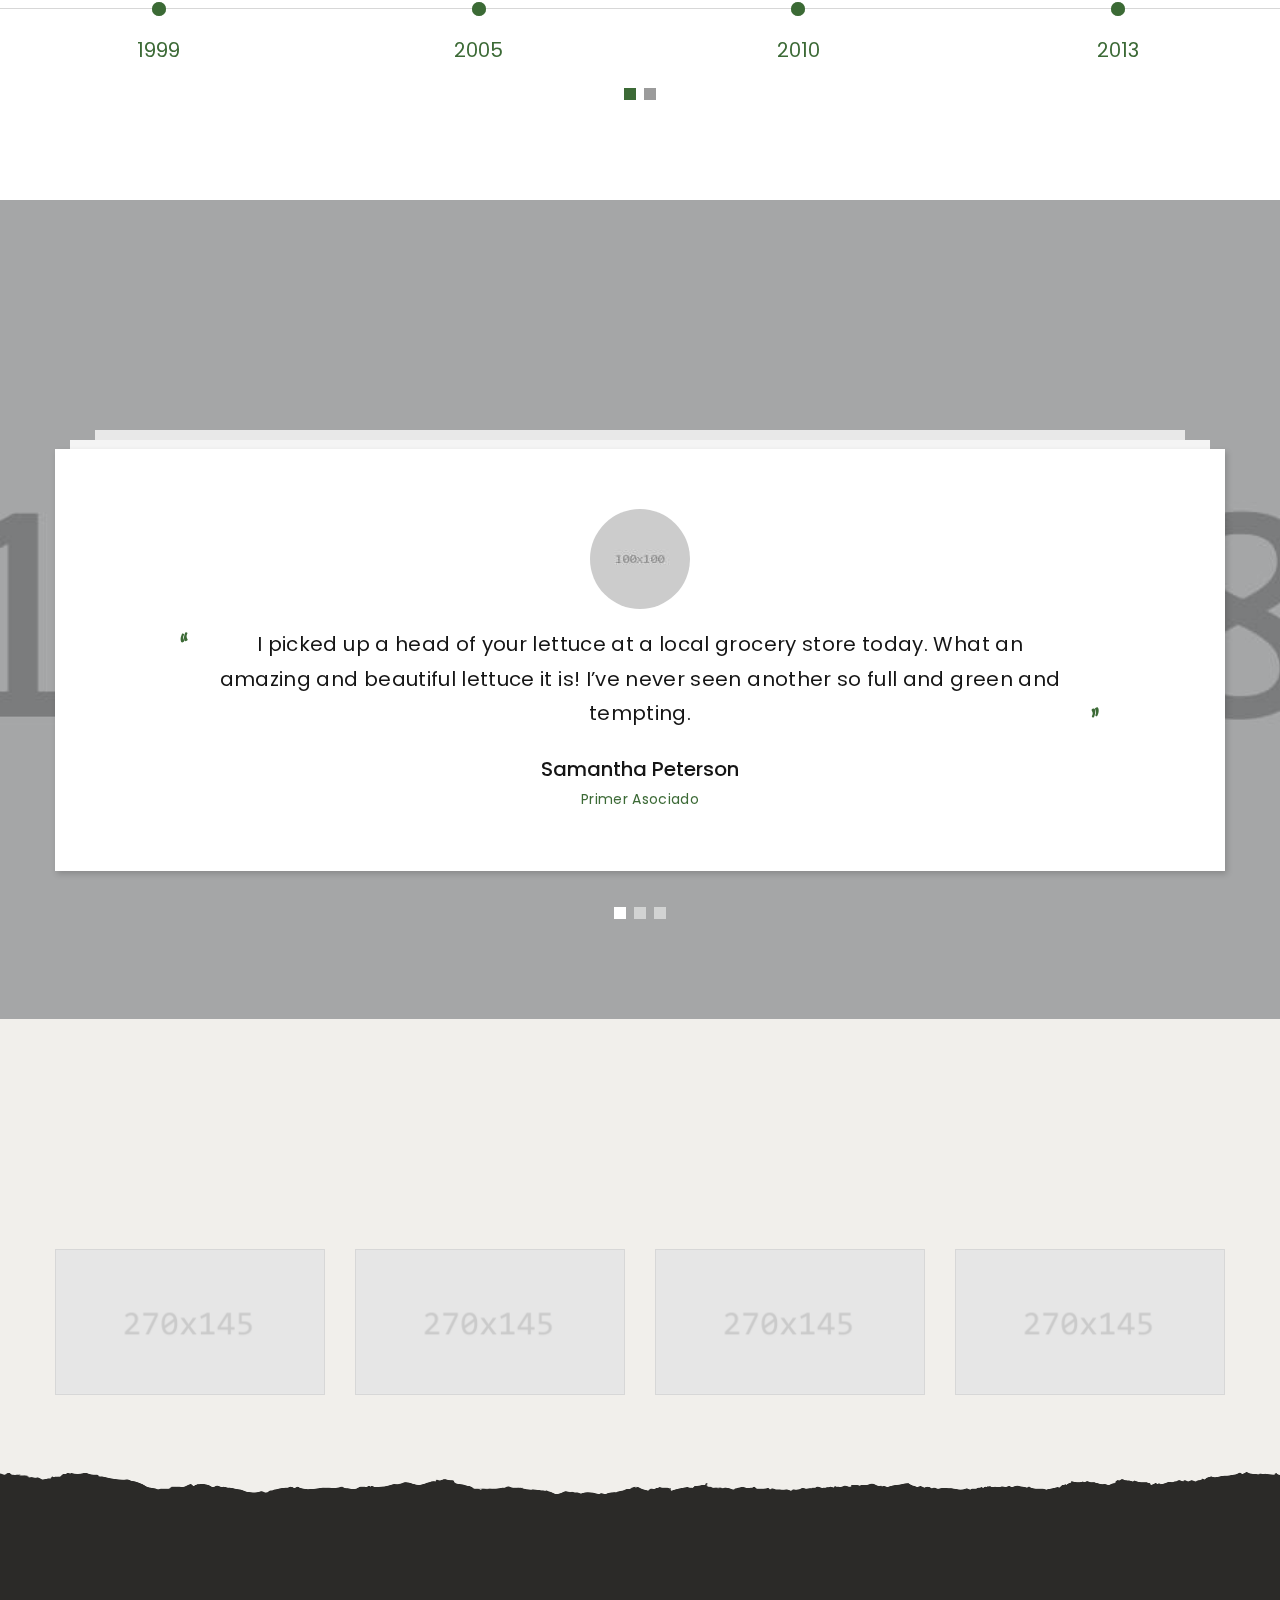
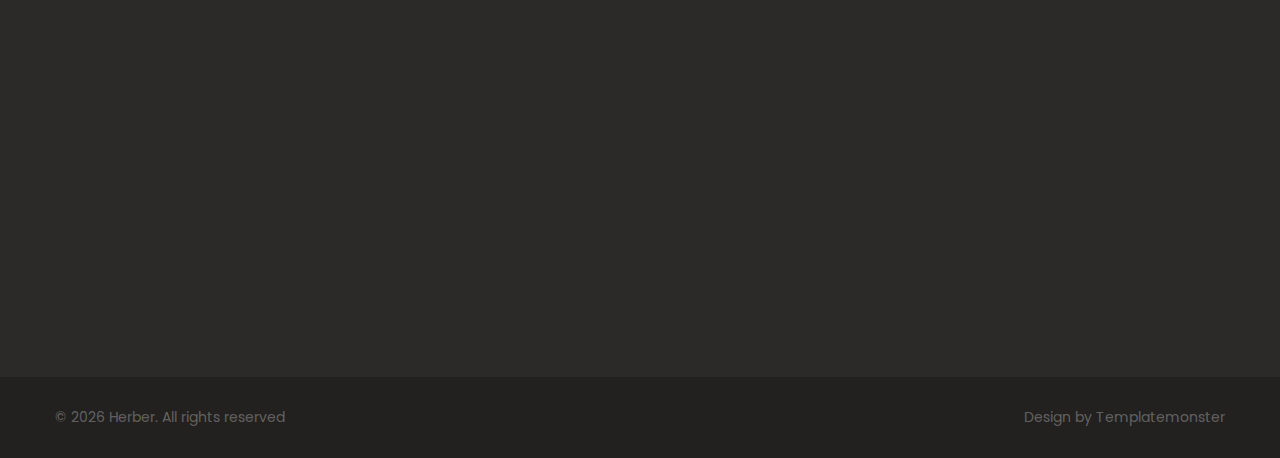
<file: Fundacion-Diabetes-Juvenil-EC/Fundación (Bryan)/site/about-us.html>
<!DOCTYPE html>
<html class="wide wow-animation" lang="es">
  <head>
    <title>Acerca de Nosotros</title>
    <meta name="format-detection" content="telephone=no">
    <meta name="viewport" content="width=device-width, height=device-height, initial-scale=1.0, maximum-scale=1.0, user-scalable=0">
    <meta http-equiv="X-UA-Compatible" content="IE=edge">
    <meta charset="utf-8">
    <link rel="icon" href="images/favicon.ico" type="image/x-icon">
    <!-- Stylesheets-->
    <link rel="stylesheet" type="text/css" href="//fonts.googleapis.com/css?family=Poppins:300,400,500">
    <link rel="stylesheet" href="css/bootstrap.css">
    <link rel="stylesheet" href="css/fonts.css">
    <link rel="stylesheet" href="css/style.css">
    <!--[if lt IE 10]>
    <div style="background: #212121; padding: 10px 0; box-shadow: 3px 3px 5px 0 rgba(0,0,0,.3); clear: both; text-align:center; position: relative; z-index:1;"><a href="http://windows.microsoft.com/en-US/internet-explorer/"><img src="images/ie8-panel/warning_bar_0000_us.jpg" border="0" height="42" width="820" alt="You are using an outdated browser. For a faster, safer browsing experience, upgrade for free today."></a></div>
    <script src="js/html5shiv.min.js"></script>
    <![endif]-->
  </head>
  <body>
    <div class="preloader">
      <div class="preloader-body">
        <div class="cssload-container"><span></span><span></span><span></span><span></span>
        </div>
      </div>
    </div>
    <div class="page">
      <!-- Page Header-->
      <header class="section page-header">
        <!-- RD Navbar-->
        <div class="rd-navbar-wrap rd-navbar-modern-wrap">
          <nav class="rd-navbar rd-navbar-modern" data-layout="rd-navbar-fixed" data-sm-layout="rd-navbar-fixed" data-md-layout="rd-navbar-fixed" data-md-device-layout="rd-navbar-fixed" data-lg-layout="rd-navbar-static" data-lg-device-layout="rd-navbar-fixed" data-xl-layout="rd-navbar-static" data-xl-device-layout="rd-navbar-static" data-xxl-layout="rd-navbar-static" data-xxl-device-layout="rd-navbar-static" data-lg-stick-up-offset="46px" data-xl-stick-up-offset="46px" data-xxl-stick-up-offset="70px" data-lg-stick-up="true" data-xl-stick-up="true" data-xxl-stick-up="true">
            <div class="rd-navbar-main-outer">
              <div class="rd-navbar-main">
                <!-- RD Navbar Panel-->
                <div class="rd-navbar-panel">
                  <!-- RD Navbar Toggle-->
                  <button class="rd-navbar-toggle" data-rd-navbar-toggle=".rd-navbar-nav-wrap"><span></span></button>
                  <!-- RD Navbar Brand-->
                  <div class="rd-navbar-brand"><a class="brand" href="index.html"><img src="images/logo-default-196x47.png" alt="" width="196" height="47"/></a></div>
                </div>
                <div class="rd-navbar-main-element">
                  <div class="rd-navbar-nav-wrap">
                    <!-- RD Navbar Basket
                    <div class="rd-navbar-basket-wrap">
                      <button class="rd-navbar-basket fl-bigmug-line-shopping198" data-rd-navbar-toggle=".cart-inline"><span>2</span></button>
                      <div class="cart-inline">
                        <div class="cart-inline-header">
                          <h5 class="cart-inline-title">In cart:<span> 2</span> Products</h5>
                          <h6 class="cart-inline-title">Total price:<span> $800</span></h6>
                        </div>
                        <div class="cart-inline-body">
                          <div class="cart-inline-item">
                            <div class="unit align-items-center">
                              <div class="unit-left"><a class="cart-inline-figure" href="#"><img src="images/product-mini-1-108x100.png" alt="" width="108" height="100"/></a></div>
                              <div class="unit-body">
                                <h6 class="cart-inline-name"><a href="#">Blueberries</a></h6>
                                <div>
                                  <div class="group-xs group-inline-middle">
                                    <div class="table-cart-stepper">
                                      <input class="form-input" type="number" data-zeros="true" value="1" min="1" max="1000">
                                    </div>
                                    <h6 class="cart-inline-title">$550</h6>
                                  </div>
                                </div>
                              </div>
                            </div>
                          </div>
                          <div class="cart-inline-item">
                            <div class="unit align-items-center">
                              <div class="unit-left"><a class="cart-inline-figure" href="#"><img src="images/product-mini-2-108x100.png" alt="" width="108" height="100"/></a></div>
                              <div class="unit-body">
                                <h6 class="cart-inline-name"><a href="#">Avocados</a></h6>
                                <div>
                                  <div class="group-xs group-inline-middle">
                                    <div class="table-cart-stepper">
                                      <input class="form-input" type="number" data-zeros="true" value="1" min="1" max="1000">
                                    </div>
                                    <h6 class="cart-inline-title">$250</h6>
                                  </div>
                                </div>
                              </div>
                            </div>
                          </div>
                        </div>
                        <div class="cart-inline-footer">
                          <div class="group-sm"><a class="button button-md button-default-outline-2 button-wapasha" href="#">Go to cart</a><a class="button button-md button-primary button-pipaluk" href="#">Checkout</a></div>
                        </div>
                      </div>
                    </div><a class="rd-navbar-basket rd-navbar-basket-mobile fl-bigmug-line-shopping198" href="#"><span>2</span></a>-->
                    <!-- RD Navbar Search
                    <div class="rd-navbar-search">
                      <button class="rd-navbar-search-toggle" data-rd-navbar-toggle=".rd-navbar-search"><span></span></button>
                      <form class="rd-search" action="#">
                        <div class="form-wrap">
                          <label class="form-label" for="rd-navbar-search-form-input">Search...</label>
                          <input class="rd-navbar-search-form-input form-input" id="rd-navbar-search-form-input" type="text" name="search">
                          <button class="rd-search-form-submit fl-bigmug-line-search74" type="submit"></button>
                        </div>
                      </form>
                    </div>-->
                    <!-- RD Navbar Nav-->
                    <ul class="rd-navbar-nav">
                      <li class="rd-nav-item"><a class="rd-nav-link" href="index.html">Inicio</a>
                      </li>
                      <li class="rd-nav-item active"><a class="rd-nav-link" href="about-us.html">Nosotros</a>
                      </li>
                      <li class="rd-nav-item"><a class="rd-nav-link" href="typography.html">Proyectos</a>
                      </li>
                      <li class="rd-nav-item"><a class="rd-nav-link" href="contact-us.html">Contactanos</a>
                      </li>
                    </ul>
                  </div>
                  <div class="rd-navbar-project-hamburger" data-multitoggle=".rd-navbar-main" data-multitoggle-blur=".rd-navbar-wrap" data-multitoggle-isolate>
                    <div class="project-hamburger"><span class="project-hamburger-arrow-top"></span><span class="project-hamburger-arrow-center"></span><span class="project-hamburger-arrow-bottom"></span></div>
                    <div class="project-hamburger-2"><span class="project-hamburger-arrow"></span><span class="project-hamburger-arrow"></span><span class="project-hamburger-arrow"></span>
                    </div>
                    <div class="project-close"><span></span><span></span></div>
                  </div>
                </div>
                <div class="rd-navbar-project rd-navbar-modern-project">
                  <div class="rd-navbar-project-modern-header">
                    <h4 class="rd-navbar-project-modern-title">Get in Touch</h4>
                    <div class="rd-navbar-project-hamburger" data-multitoggle=".rd-navbar-main" data-multitoggle-blur=".rd-navbar-wrap" data-multitoggle-isolate>
                      <div class="project-close"><span></span><span></span></div>
                    </div>
                  </div>
                  <div class="rd-navbar-project-content rd-navbar-modern-project-content">
                    <div>
                      <p>We are always ready to provide you with fresh organic products for your home or office. Contact us to find out how we can help you.</p>
                      <div class="heading-6 subtitle">Our Contacts</div>
                      <div class="row row-10 gutters-10">
                        <div class="col-12"><img src="images/home-sidebar-394x255.jpg" alt="" width="394" height="255"/>
                        </div>
                      </div>
                      <ul class="rd-navbar-modern-contacts">
                        <li>
                          <div class="unit unit-spacing-sm">
                            <div class="unit-left"><span class="icon fa fa-phone"></span></div>
                            <div class="unit-body"><a class="link-phone" href="tel:#">+1 323-913-4688</a></div>
                          </div>
                        </li>
                        <li>
                          <div class="unit unit-spacing-sm">
                            <div class="unit-left"><span class="icon fa fa-location-arrow"></span></div>
                            <div class="unit-body"><a class="link-location" href="#">4730 Crystal Springs Dr, Los Angeles, CA 90027</a></div>
                          </div>
                        </li>
                        <li>
                          <div class="unit unit-spacing-sm">
                            <div class="unit-left"><span class="icon fa fa-envelope"></span></div>
                            <div class="unit-body"><a class="link-email" href="mailto:#">mail@demolink.org</a></div>
                          </div>
                        </li>
                      </ul>
                      <ul class="list-inline rd-navbar-modern-list-social">
                        <li><a class="icon fa fa-facebook" href="#"></a></li>
                        <li><a class="icon fa fa-twitter" href="#"></a></li>
                        <li><a class="icon fa fa-google-plus" href="#"></a></li>
                        <li><a class="icon fa fa-instagram" href="#"></a></li>
                        <li><a class="icon fa fa-pinterest" href="#"></a></li>
                      </ul>
                    </div>
                  </div>
                </div>
              </div>
            </div>
          </nav>
        </div>
      </header>
      <!-- Breadcrumbs -->
      <section class="breadcrumbs-custom-inset">
        <div class="breadcrumbs-custom context-dark bg-overlay-46">
          <div class="container">
            <h2 class="breadcrumbs-custom-title">Acerca de Nosotros</h2>
            <ul class="breadcrumbs-custom-path">
              <li><a href="index.html">Home</a></li>
              <li class="active">About Us</li>
            </ul>
          </div>
          <div class="box-position" style="background-image: url(images/bg-breadcrumbs.jpg);"></div>
        </div>
      </section>
      <!-- Why choose us-->
      <section class="section section-md section-first bg-default text-md-left">
        <div class="container">
          <div class="row row-50 justify-content-center">
            <div class="col-md-10 col-lg-5 col-xl-6"><img src="images/about-1-519x446.jpg" alt="" width="519" height="446"/>
            </div>
            <div class="col-md-10 col-lg-7 col-xl-6">
              <h2>Principios de Trabajo</h2>
              <!-- Bootstrap tabs-->
              <div class="tabs-custom tabs-horizontal tabs-line" id="tabs-4">
                <!-- Nav tabs-->
                <ul class="nav nav-tabs">
                  <li class="nav-item" role="presentation"><a class="nav-link active" href="#tabs-4-1" data-toggle="tab">MISIÓN</a></li>
                  <li class="nav-item" role="presentation"><a class="nav-link" href="#tabs-4-2" data-toggle="tab">VISIÓN</a></li>
                  <li class="nav-item" role="presentation"><a class="nav-link" href="#tabs-4-3" data-toggle="tab">OBJETIVOS</a></li>
                </ul>
                <!-- Tab panes-->
                <div class="tab-content">
                  <div class="tab-pane fade show active" id="tabs-4-1">
                    <p>Lorem ipsum dolor sit amet, consectetur adipiscing elit, sed do eiusmod tempor incididunt ut labore et dolore magna aliqua. Ut enim ad minim veniam, quis nostrud exercitation ullamco laboris nisi ut aliquip.</p>
                    <div class="text-center text-sm-left offset-top-30">
                      <ul class="row-16 list-0 list-custom list-marked list-marked-sm list-marked-secondary">
                        <li>Eiusmod tempor</li>
                        <li>Dolore magna</li>
                        <li>Minim veniam</li>
                        <li>Nostrud exercitation</li>
                        <li>Laboris nisi</li>
                        <li>Officia deserunt</li>
                      </ul>
                    </div>
                    <div class="group-md group-middle"><a class="button button-width-xl-230 button-primary button-pipaluk" href="#">Read more</a><a class="button button-width-xl-310 button-default-outline button-wapasha" href="contact-us.html">Contact us</a></div>
                  </div>
                  <div class="tab-pane fade" id="tabs-4-2">
                    <p>Duis aute irure dolor in reprehenderit in voluptate velit esse cillum dolore eu fugiat nulla pariatur. Excepteur sint occaecat cupidatat non proident, sunt in culpa qui officia deserunt mollit anim id est laborum.</p>
                    <div class="text-center text-sm-left offset-top-30">
                      <ul class="row-16 list-0 list-custom list-marked list-marked-sm list-marked-secondary">
                        <li>Nostrud exercitation</li>
                        <li>Laboris nisi</li>
                        <li>Officia deserunt</li>
                        <li>Eiusmod tempor</li>
                        <li>Dolore magna</li>
                        <li>Minim veniam</li>
                      </ul>
                    </div>
                    <div class="group-md group-middle"><a class="button button-width-xl-230 button-primary button-pipaluk" href="#">Read more</a><a class="button button-width-xl-310 button-default-outline button-wapasha" href="contact-us.html">Contact us</a></div>
                  </div>
                  <div class="tab-pane fade" id="tabs-4-3">
                    <p>Sed ut perspiciatis unde omnis iste natus error sit voluptatem accusantium doloremque laudantium, totam rem aperiam, eaque ipsa quae ab illo inventore veritatis et quasi architecto beatae vitae dicta sunt explicabo.</p>
                    <div class="text-center text-sm-left offset-top-30">
                      <ul class="row-16 list-0 list-custom list-marked list-marked-sm list-marked-secondary">
                        <li>Minim veniam</li>
                        <li>Nostrud exercitation</li>
                        <li>Eiusmod tempor</li>
                        <li>Dolore magna</li>
                        <li>Laboris nisi</li>
                        <li>Officia deserunt</li>
                      </ul>
                    </div>
                    <div class="group-md group-middle"><a class="button button-width-xl-230 button-primary button-pipaluk" href="#">Read more</a><a class="button button-width-xl-310 button-default-outline button-wapasha" href="contact-us.html">Contact us</a></div>
                  </div>
                </div>
              </div>
            </div>
          </div>
        </div>
      </section>

      <!-- Latest Projects-->
      <section class="section section-md section-fluid bg-default">
        <div class="container">
          <h2>Nuestra Historia</h2>
        </div>
        <!-- Owl Carousel-->
        <div class="owl-carousel owl-classic owl-timeline" data-items="1" data-md-items="2" data-lg-items="3" data-xl-items="4" data-margin="30" data-stage-padding="15" data-xxl-stage-padding="0" data-autoplay="true" data-nav="true" data-dots="true">
          <div class="owl-item">
            <!-- Thumbnail Classic-->
            <article class="thumbnail thumbnail-mary thumbnail-md">
              <div class="thumbnail-mary-figure"><img src="images/project-1-420x308.jpg" alt="" width="420" height="308"/>
              </div>
              <div class="thumbnail-mary-caption"><a class="icon fl-bigmug-line-zoom60" href="images/gallery-original-11-800x1200.jpg" data-lightgallery="item"><img src="images/project-1-420x308.jpg" alt="" width="420" height="308"/></a>
              </div>
            </article>
            <div class="thumbnail-mary-description">
              <h5 class="thumbnail-mary-project"><a href="#">Fundación</a></h5><span class="thumbnail-mary-decor"></span>
              <h5 class="thumbnail-mary-time">
                <time datetime="1999">1999</time>
              </h5>
            </div>
          </div>
          <div class="owl-item">
            <!-- Thumbnail Classic-->
            <article class="thumbnail thumbnail-mary thumbnail-md">
              <div class="thumbnail-mary-figure"><img src="images/project-2-420x308.jpg" alt="" width="420" height="308"/>
              </div>
              <div class="thumbnail-mary-caption"><a class="icon fl-bigmug-line-zoom60" href="images/gallery-original-5-800x1200.jpg" data-lightgallery="item"><img src="images/project-2-420x308.jpg" alt="" width="420" height="308"/></a>
              </div>
            </article>
            <div class="thumbnail-mary-description">
              <h5 class="thumbnail-mary-project"><a href="#">Nuevas Instalaciones</a></h5><span class="thumbnail-mary-decor"></span>
              <h5 class="thumbnail-mary-time">
                <time datetime="2005">2005</time>
              </h5>
            </div>
          </div>
          <div class="owl-item">
            <!-- Thumbnail Classic-->
            <article class="thumbnail thumbnail-mary thumbnail-md">
              <div class="thumbnail-mary-figure"><img src="images/project-3-420x308.jpg" alt="" width="420" height="308"/>
              </div>
              <div class="thumbnail-mary-caption"><a class="icon fl-bigmug-line-zoom60" href="images/gallery-original-4-800x1200.jpg" data-lightgallery="item"><img src="images/project-3-420x308.jpg" alt="" width="420" height="308"/></a>
              </div>
            </article>
            <div class="thumbnail-mary-description">
              <h5 class="thumbnail-mary-project"><a href="#">Primer Proyecto</a></h5><span class="thumbnail-mary-decor"></span>
              <h5 class="thumbnail-mary-time">
                <time datetime="2010">2010</time>
              </h5>
            </div>
          </div>
          <div class="owl-item">
            <!-- Thumbnail Classic-->
            <article class="thumbnail thumbnail-mary thumbnail-md">
              <div class="thumbnail-mary-figure"><img src="images/project-4-420x308.jpg" alt="" width="420" height="308"/>
              </div>
              <div class="thumbnail-mary-caption"><a class="icon fl-bigmug-line-zoom60" href="images/gallery-original-3-800x1200.jpg" data-lightgallery="item"><img src="images/project-4-420x308.jpg" alt="" width="420" height="308"/></a>
              </div>
            </article>
            <div class="thumbnail-mary-description">
              <h5 class="thumbnail-mary-project"><a href="#">Abrimos Centro de Atención</a></h5><span class="thumbnail-mary-decor"></span>
              <h5 class="thumbnail-mary-time">
                <time datetime="2013">2013</time>
              </h5>
            </div>
          </div>
          <div class="owl-item">
            <!-- Thumbnail Classic-->
            <article class="thumbnail thumbnail-mary thumbnail-md">
              <div class="thumbnail-mary-figure"><img src="images/project-5-420x308.jpg" alt="" width="420" height="308"/>
              </div>
              <div class="thumbnail-mary-caption"><a class="icon fl-bigmug-line-zoom60" href="images/gallery-original-1-1200x800.jpg" data-lightgallery="item"><img src="images/project-5-420x308.jpg" alt="" width="420" height="308"/></a>
              </div>
            </article>
            <div class="thumbnail-mary-description">
              <h5 class="thumbnail-mary-project"><a href="#">Participación con el Gobierno</a></h5><span class="thumbnail-mary-decor"></span>
              <h5 class="thumbnail-mary-time">
                <time datetime="2019">2019</time>
              </h5>
            </div>
          </div>
        </div>
      </section>

      <!-- What people say-->
      <section class="section context-dark">
        <div class="parallax-container" data-parallax-img="images/bg-parallax-2.jpg">
          <div class="parallax-content section-md bg-overlay-2-21">
            <div class="container">
              <div class="oh">
                <h2 class="wow slideInUp" data-wow-delay="0s">Testimonios</h2>
              </div>
              <!-- Owl Carousel-->
              <div class="owl-carousel owl-modern" data-items="1" data-stage-padding="15" data-margin="30" data-dots="true" data-animation-in="fadeIn" data-animation-out="fadeOut" data-autoplay="true">
                <!-- Quote Lisa-->
                <article class="quote-lisa">
                  <div class="quote-lisa-body"><a class="quote-lisa-figure" href="#"><img class="img-circles" src="images/user-16-100x100.jpg" alt="" width="100" height="100"/></a>
                    <div class="quote-lisa-text">
                      <p class="q">I picked up a head of your lettuce at a local grocery store today. What an amazing and beautiful lettuce it is! I’ve never seen another so full and green and tempting.</p>
                    </div>
                    <h5 class="quote-lisa-cite"><a href="#">Samantha Peterson</a></h5>
                    <p class="quote-lisa-status">Primer Asociado</p>
                  </div>
                </article>
                <!-- Quote Lisa-->
                <article class="quote-lisa">
                  <div class="quote-lisa-body"><a class="quote-lisa-figure" href="#"><img class="img-circles" src="images/user-17-100x100.jpg" alt="" width="100" height="100"/></a>
                    <div class="quote-lisa-text">
                      <p class="q">I wanted to tell you how amazing it was to see the farm and how much we love the food. Your apples and carrots are just wonderful and their taste is great.</p>
                    </div>
                    <h5 class="quote-lisa-cite"><a href="#">John Wilson</a></h5>
                    <p class="quote-lisa-status">Padre del Jóven</p>
                  </div>
                </article>
                <!-- Quote Lisa-->
                <article class="quote-lisa">
                  <div class="quote-lisa-body"><a class="quote-lisa-figure" href="#"><img class="img-circles" src="images/user-18-100x100.jpg" alt="" width="100" height="100"/></a>
                    <div class="quote-lisa-text">
                      <p class="q">The food from your farm is wonderful. So many nights when we sit down to dinner we can say everything on this plate is locally grown and delicious. Thank you!</p>
                    </div>
                    <h5 class="quote-lisa-cite"><a href="#">Kate Anderson</a></h5>
                    <p class="quote-lisa-status">Nuestro Fundador</p>
                  </div>
                </article>
              </div>
            </div>
          </div>
        </div>
      </section>

      <section class="section section-md section-last bg-gray-100">
        <div class="container">
          <div class="oh">
            <h2 class="wow slideInUp" data-wow-delay="0s">Donantes y Patrocinios</h2>
          </div>
          <!-- Owl Carousel-->
          <div class="owl-carousel owl-clients owl-dots-secondary" data-items="1" data-sm-items="2" data-md-items="3" data-lg-items="4" data-margin="30" data-dots="true" data-animation-in="fadeIn" data-animation-out="fadeOut"><a class="clients-modern" href="#"><img src="images/clients-1-270x145.png" alt="" width="270" height="145"/></a><a class="clients-modern" href="#"><img src="images/clients-2-270x145.png" alt="" width="270" height="145"/></a><a class="clients-modern" href="#"><img src="images/clients-3-270x145.png" alt="" width="270" height="145"/></a><a class="clients-modern" href="#"><img src="images/clients-4-270x145.png" alt="" width="270" height="145"/></a></div>
        </div>
      </section>

      <!-- Page Footer-->
      <footer class="section footer-variant-2 footer-modern context-dark section-top-image section-top-image-dark">
        <div class="footer-variant-2-content">
          <div class="container">
            <div class="row row-40 justify-content-between">
              <div class="col-sm-6 col-lg-4 col-xl-3">
                <div class="oh-desktop">
                  <div class="wow slideInRight" data-wow-delay="0s">
                    <div class="footer-brand"><a href="index.html"><img src="images/logo-inverse-196x42.png" alt="" width="196" height="42"/></a></div>
                    <p>Herber is an organic farm located in California. We offer healthy foods and products to our clients.</p>
                    <ul class="footer-contacts d-inline-block d-md-block">
                      <li>
                        <div class="unit unit-spacing-xs">
                          <div class="unit-left"><span class="icon fa fa-phone"></span></div>
                          <div class="unit-body"><a class="link-phone" href="tel:#">+1 323-913-4688</a></div>
                        </div>
                      </li>
                      <li>
                        <div class="unit unit-spacing-xs">
                          <div class="unit-left"><span class="icon fa fa-clock-o"></span></div>
                          <div class="unit-body">
                            <p>Mon-Sat: 07:00AM - 05:00PM</p>
                          </div>
                        </div>
                      </li>
                      <li>
                        <div class="unit unit-spacing-xs">
                          <div class="unit-left"><span class="icon fa fa-location-arrow"></span></div>
                          <div class="unit-body"><a class="link-location" href="#">4730 Crystal Springs Dr, Los Angeles, CA 90027</a></div>
                        </div>
                      </li>
                    </ul>
                  </div>
                </div>
              </div>
              <div class="col-sm-6 col-lg-4 col-xl-4">
                <div class="oh-desktop">
                  <div class="inset-top-18 wow slideInDown" data-wow-delay="0s">
                    <h5>Newsletter</h5>
                    <p>Join our email newsletter for news and tips.</p>
                    <form class="rd-form rd-mailform" data-form-output="form-output-global" data-form-type="subscribe" method="post" action="bat/rd-mailform.php">
                      <div class="form-wrap">
                        <input class="form-input" id="subscribe-form-5-email" type="email" name="email" data-constraints="@Email @Required">
                        <label class="form-label" for="subscribe-form-5-email">Enter Your E-mail</label>
                      </div>
                      <button class="button button-block button-white" type="submit">Subscribe</button>
                    </form>
                    <div class="group-lg group-middle">
                      <p class="text-white">Follow Us</p>
                      <div>
                        <ul class="list-inline list-inline-sm footer-social-list-2">
                          <li><a class="icon fa fa-facebook" href="#"></a></li>
                          <li><a class="icon fa fa-twitter" href="#"></a></li>
                          <li><a class="icon fa fa-google-plus" href="#"></a></li>
                          <li><a class="icon fa fa-instagram" href="#"></a></li>
                        </ul>
                      </div>
                    </div>
                  </div>
                </div>
              </div>
              <div class="col-lg-3 col-xl-3">
                <div class="oh-desktop">
                  <div class="inset-top-18 wow slideInLeft" data-wow-delay="0s">
                    <h5>Gallery</h5>
                    <div class="row row-10 gutters-10" data-lightgallery="group">
                      <div class="col-6 col-sm-3 col-lg-6">
                        <!-- Thumbnail Classic-->
                        <article class="thumbnail thumbnail-mary">
                          <div class="thumbnail-mary-figure"><img src="images/gallery-image-1-129x120.jpg" alt="" width="129" height="120"/>
                          </div>
                          <div class="thumbnail-mary-caption"><a class="icon fl-bigmug-line-zoom60" href="images/gallery-original-7-800x1200.jpg" data-lightgallery="item"><img src="images/gallery-image-1-129x120.jpg" alt="" width="129" height="120"/></a>
                          </div>
                        </article>
                      </div>
                      <div class="col-6 col-sm-3 col-lg-6">
                        <!-- Thumbnail Classic-->
                        <article class="thumbnail thumbnail-mary">
                          <div class="thumbnail-mary-figure"><img src="images/gallery-image-2-129x120.jpg" alt="" width="129" height="120"/>
                          </div>
                          <div class="thumbnail-mary-caption"><a class="icon fl-bigmug-line-zoom60" href="images/gallery-original-8-1200x800.jpg" data-lightgallery="item"><img src="images/gallery-image-2-129x120.jpg" alt="" width="129" height="120"/></a>
                          </div>
                        </article>
                      </div>
                      <div class="col-6 col-sm-3 col-lg-6">
                        <!-- Thumbnail Classic-->
                        <article class="thumbnail thumbnail-mary">
                          <div class="thumbnail-mary-figure"><img src="images/gallery-image-3-129x120.jpg" alt="" width="129" height="120"/>
                          </div>
                          <div class="thumbnail-mary-caption"><a class="icon fl-bigmug-line-zoom60" href="images/gallery-original-9-800x1200.jpg" data-lightgallery="item"><img src="images/gallery-image-3-129x120.jpg" alt="" width="129" height="120"/></a>
                          </div>
                        </article>
                      </div>
                      <div class="col-6 col-sm-3 col-lg-6">
                        <!-- Thumbnail Classic-->
                        <article class="thumbnail thumbnail-mary">
                          <div class="thumbnail-mary-figure"><img src="images/gallery-image-4-129x120.jpg" alt="" width="129" height="120"/>
                          </div>
                          <div class="thumbnail-mary-caption"><a class="icon fl-bigmug-line-zoom60" href="images/gallery-original-10-1200x800.jpg" data-lightgallery="item"><img src="images/gallery-image-4-129x120.jpg" alt="" width="129" height="120"/></a>
                          </div>
                        </article>
                      </div>
                    </div>
                  </div>
                </div>
              </div>
            </div>
          </div>
        </div>
        <div class="footer-variant-2-bottom-panel">
          <div class="container">
            <!-- Rights-->
            <div class="group-sm group-sm-justify">
              <p class="rights"><span>&copy;&nbsp;</span><span class="copyright-year"></span> <span>Herber</span>. All rights reserved
              </p>
              <p class="rights">Design&nbsp;by&nbsp;<a href="https://www.templatemonster.com/">Templatemonster</a></p>
            </div>
          </div>
        </div>
      </footer>
    </div>
    <!-- Global Mailform Output-->
    <div class="snackbars" id="form-output-global"></div>
    <!-- Javascript-->
    <script src="js/core.min.js"></script>
    <script src="js/script.js"></script>
  </body>
</html>
</file>
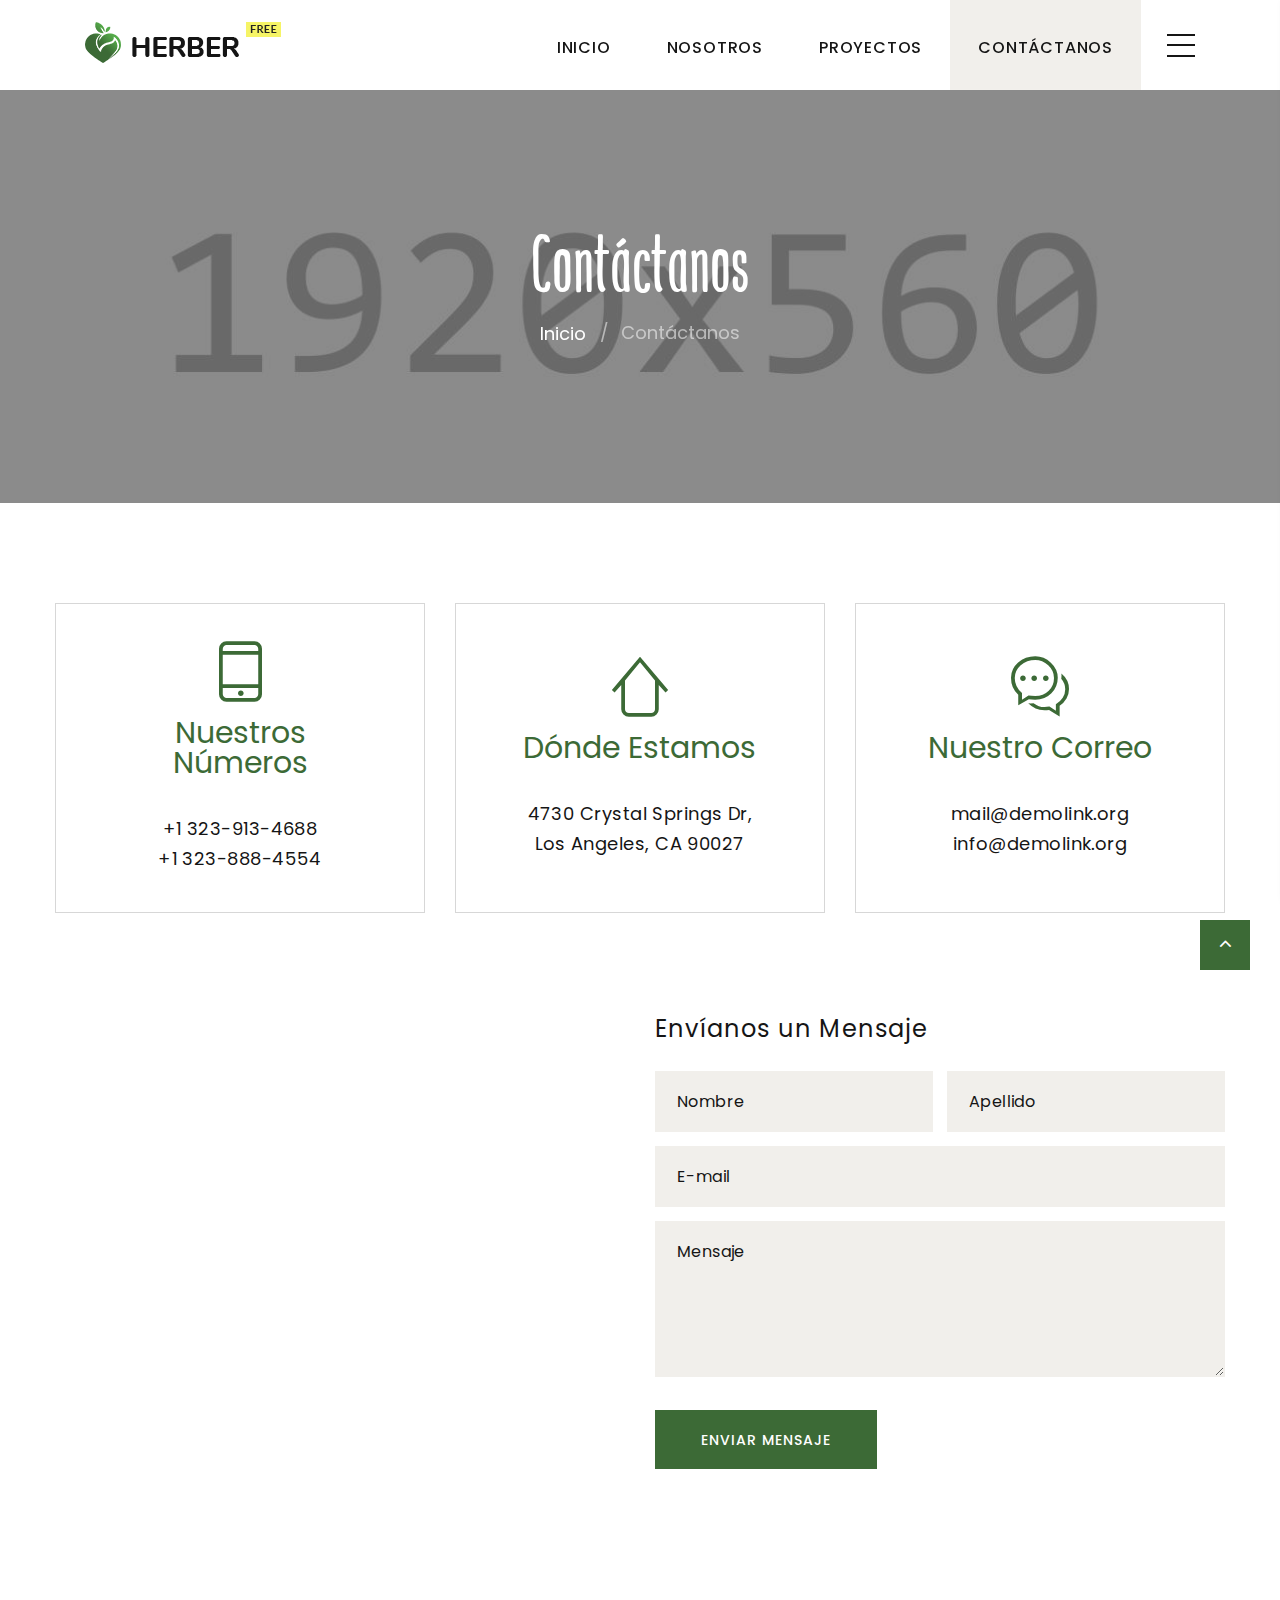
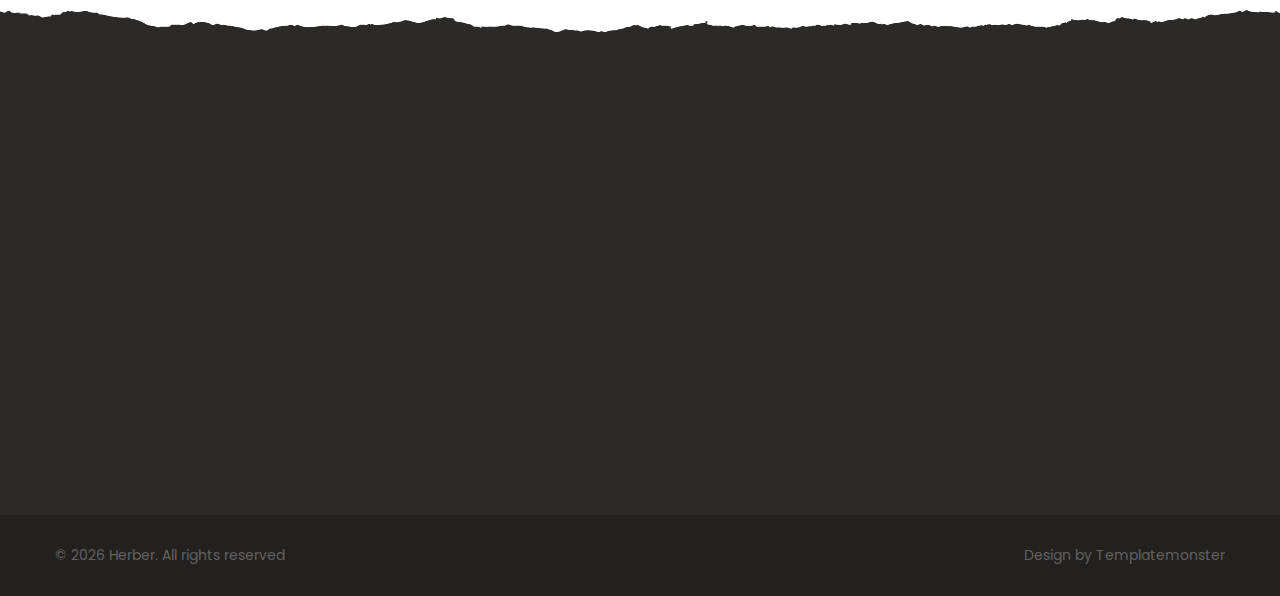
<file: Fundacion-Diabetes-Juvenil-EC/Fundación (Bryan)/site/contact-us.html>
<!DOCTYPE html>
<html class="wide wow-animation" lang="es">
  <head>
    <title>Contáctanos</title>
    <meta name="format-detection" content="telephone=no">
    <meta name="viewport" content="width=device-width, height=device-height, initial-scale=1.0, maximum-scale=1.0, user-scalable=0">
    <meta http-equiv="X-UA-Compatible" content="IE=edge">
    <meta charset="utf-8">
    <link rel="icon" href="images/favicon.ico" type="image/x-icon">
    <!-- Stylesheets-->
    <link rel="stylesheet" type="text/css" href="//fonts.googleapis.com/css?family=Poppins:300,400,500">
    <link rel="stylesheet" href="css/bootstrap.css">
    <link rel="stylesheet" href="css/fonts.css">
    <link rel="stylesheet" href="css/style.css">
    <!--[if lt IE 10]>
    <div style="background: #212121; padding: 10px 0; box-shadow: 3px 3px 5px 0 rgba(0,0,0,.3); clear: both; text-align:center; position: relative; z-index:1;"><a href="http://windows.microsoft.com/en-US/internet-explorer/"><img src="images/ie8-panel/warning_bar_0000_us.jpg" border="0" height="42" width="820" alt="You are using an outdated browser. For a faster, safer browsing experience, upgrade for free today."></a></div>
    <script src="js/html5shiv.min.js"></script>
    <![endif]-->
  </head>
  <body>
    <div class="preloader">
      <div class="preloader-body">
        <div class="cssload-container"><span></span><span></span><span></span><span></span>
        </div>
      </div>
    </div>
    <div class="page">
      <!-- Page Header-->
      <header class="section page-header">
        <!-- RD Navbar-->
        <div class="rd-navbar-wrap rd-navbar-modern-wrap">
          <nav class="rd-navbar rd-navbar-modern" data-layout="rd-navbar-fixed" data-sm-layout="rd-navbar-fixed" data-md-layout="rd-navbar-fixed" data-md-device-layout="rd-navbar-fixed" data-lg-layout="rd-navbar-static" data-lg-device-layout="rd-navbar-fixed" data-xl-layout="rd-navbar-static" data-xl-device-layout="rd-navbar-static" data-xxl-layout="rd-navbar-static" data-xxl-device-layout="rd-navbar-static" data-lg-stick-up-offset="46px" data-xl-stick-up-offset="46px" data-xxl-stick-up-offset="70px" data-lg-stick-up="true" data-xl-stick-up="true" data-xxl-stick-up="true">
            <div class="rd-navbar-main-outer">
              <div class="rd-navbar-main">
                <!-- RD Navbar Panel-->
                <div class="rd-navbar-panel">
                  <!-- RD Navbar Toggle-->
                  <button class="rd-navbar-toggle" data-rd-navbar-toggle=".rd-navbar-nav-wrap"><span></span></button>
                  <!-- RD Navbar Brand-->
                  <div class="rd-navbar-brand"><a class="brand" href="index.html"><img src="images/logo-default-196x47.png" alt="" width="196" height="47"/></a></div>
                </div>
                <div class="rd-navbar-main-element">
                  <div class="rd-navbar-nav-wrap">
                    <!-- RD Navbar Basket
                    <div class="rd-navbar-basket-wrap">
                      <button class="rd-navbar-basket fl-bigmug-line-shopping198" data-rd-navbar-toggle=".cart-inline"><span>2</span></button>
                      <div class="cart-inline">
                        <div class="cart-inline-header">
                          <h5 class="cart-inline-title">In cart:<span> 2</span> Products</h5>
                          <h6 class="cart-inline-title">Total price:<span> $800</span></h6>
                        </div>
                        <div class="cart-inline-body">
                          <div class="cart-inline-item">
                            <div class="unit align-items-center">
                              <div class="unit-left"><a class="cart-inline-figure" href="#"><img src="images/product-mini-1-108x100.png" alt="" width="108" height="100"/></a></div>
                              <div class="unit-body">
                                <h6 class="cart-inline-name"><a href="#">Blueberries</a></h6>
                                <div>
                                  <div class="group-xs group-inline-middle">
                                    <div class="table-cart-stepper">
                                      <input class="form-input" type="number" data-zeros="true" value="1" min="1" max="1000">
                                    </div>
                                    <h6 class="cart-inline-title">$550</h6>
                                  </div>
                                </div>
                              </div>
                            </div>
                          </div>
                          <div class="cart-inline-item">
                            <div class="unit align-items-center">
                              <div class="unit-left"><a class="cart-inline-figure" href="#"><img src="images/product-mini-2-108x100.png" alt="" width="108" height="100"/></a></div>
                              <div class="unit-body">
                                <h6 class="cart-inline-name"><a href="#">Avocados</a></h6>
                                <div>
                                  <div class="group-xs group-inline-middle">
                                    <div class="table-cart-stepper">
                                      <input class="form-input" type="number" data-zeros="true" value="1" min="1" max="1000">
                                    </div>
                                    <h6 class="cart-inline-title">$250</h6>
                                  </div>
                                </div>
                              </div>
                            </div>
                          </div>
                        </div>
                        <div class="cart-inline-footer">
                          <div class="group-sm"><a class="button button-md button-default-outline-2 button-wapasha" href="#">Go to cart</a><a class="button button-md button-primary button-pipaluk" href="#">Checkout</a></div>
                        </div>
                      </div>
                    </div><a class="rd-navbar-basket rd-navbar-basket-mobile fl-bigmug-line-shopping198" href="#"><span>2</span></a>-->
                    <!-- RD Navbar Search
                    <div class="rd-navbar-search">
                      <button class="rd-navbar-search-toggle" data-rd-navbar-toggle=".rd-navbar-search"><span></span></button>
                      <form class="rd-search" action="#">
                        <div class="form-wrap">
                          <label class="form-label" for="rd-navbar-search-form-input">Search...</label>
                          <input class="rd-navbar-search-form-input form-input" id="rd-navbar-search-form-input" type="text" name="search">
                          <button class="rd-search-form-submit fl-bigmug-line-search74" type="submit"></button>
                        </div>
                      </form>
                    </div>-->
                    <!-- RD Navbar Nav-->
                    <ul class="rd-navbar-nav">
                      <li class="rd-nav-item"><a class="rd-nav-link" href="index.html">Inicio</a>
                      </li>
                      <li class="rd-nav-item"><a class="rd-nav-link" href="about-us.html">Nosotros</a>
                      </li>
                      <li class="rd-nav-item"><a class="rd-nav-link" href="typography.html">Proyectos</a>
                      </li>
                      <li class="rd-nav-item active"><a class="rd-nav-link" href="contact-us.html">Contáctanos</a>
                      </li>
                    </ul>
                  </div>
                  <div class="rd-navbar-project-hamburger" data-multitoggle=".rd-navbar-main" data-multitoggle-blur=".rd-navbar-wrap" data-multitoggle-isolate>
                    <div class="project-hamburger"><span class="project-hamburger-arrow-top"></span><span class="project-hamburger-arrow-center"></span><span class="project-hamburger-arrow-bottom"></span></div>
                    <div class="project-hamburger-2"><span class="project-hamburger-arrow"></span><span class="project-hamburger-arrow"></span><span class="project-hamburger-arrow"></span>
                    </div>
                    <div class="project-close"><span></span><span></span></div>
                  </div>
                </div>
                <div class="rd-navbar-project rd-navbar-modern-project">
                  <div class="rd-navbar-project-modern-header">
                    <h4 class="rd-navbar-project-modern-title">Get in Touch</h4>
                    <div class="rd-navbar-project-hamburger" data-multitoggle=".rd-navbar-main" data-multitoggle-blur=".rd-navbar-wrap" data-multitoggle-isolate>
                      <div class="project-close"><span></span><span></span></div>
                    </div>
                  </div>
                  <div class="rd-navbar-project-content rd-navbar-modern-project-content">
                    <div>
                      <p>We are always ready to provide you with fresh organic products for your home or office. Contact us to find out how we can help you.</p>
                      <div class="heading-6 subtitle">Our Contacts</div>
                      <div class="row row-10 gutters-10">
                        <div class="col-12"><img src="images/home-sidebar-394x255.jpg" alt="" width="394" height="255"/>
                        </div>
                      </div>
                      <ul class="rd-navbar-modern-contacts">
                        <li>
                          <div class="unit unit-spacing-sm">
                            <div class="unit-left"><span class="icon fa fa-phone"></span></div>
                            <div class="unit-body"><a class="link-phone" href="tel:#">+1 323-913-4688</a></div>
                          </div>
                        </li>
                        <li>
                          <div class="unit unit-spacing-sm">
                            <div class="unit-left"><span class="icon fa fa-location-arrow"></span></div>
                            <div class="unit-body"><a class="link-location" href="#">4730 Crystal Springs Dr, Los Angeles, CA 90027</a></div>
                          </div>
                        </li>
                        <li>
                          <div class="unit unit-spacing-sm">
                            <div class="unit-left"><span class="icon fa fa-envelope"></span></div>
                            <div class="unit-body"><a class="link-email" href="mailto:#">mail@demolink.org</a></div>
                          </div>
                        </li>
                      </ul>
                      <ul class="list-inline rd-navbar-modern-list-social">
                        <li><a class="icon fa fa-facebook" href="#"></a></li>
                        <li><a class="icon fa fa-twitter" href="#"></a></li>
                        <li><a class="icon fa fa-google-plus" href="#"></a></li>
                        <li><a class="icon fa fa-instagram" href="#"></a></li>
                        <li><a class="icon fa fa-pinterest" href="#"></a></li>
                      </ul>
                    </div>
                  </div>
                </div>
              </div>
            </div>
          </nav>
        </div>
      </header>
      <!-- Breadcrumbs -->
      <section class="breadcrumbs-custom-inset">
        <div class="breadcrumbs-custom context-dark bg-overlay-39">
          <div class="container">
            <h2 class="breadcrumbs-custom-title">Contáctanos</h2>
            <ul class="breadcrumbs-custom-path">
              <li><a href="index.html">Inicio</a></li>
              <li class="active">Contáctanos</li>
            </ul>
          </div>
          <div class="box-position" style="background-image: url(images/bg-breadcrumbs.jpg);"></div>
        </div>
      </section>
      <!-- Contact information-->
      <section class="section section-md section-first bg-default">
        <div class="container">
          <div class="row row-30 justify-content-center">
            <div class="col-sm-8 col-md-6 col-lg-4">
              <article class="box-contacts">
                <div class="box-contacts-body">
                  <div class="box-contacts-icon fl-bigmug-line-cellphone55"><br/><p style="font-size: 30px;">Nuestros Números</p></div>
                  <div class="box-contacts-decor"></div>
                  <p class="box-contacts-link"><a href="tel:#">+1 323-913-4688</a></p>
                  <p class="box-contacts-link"><a href="tel:#">+1 323-888-4554</a></p>
                </div>
              </article>
            </div>
            <div class="col-sm-8 col-md-6 col-lg-4">
              <article class="box-contacts">
                <div class="box-contacts-body">
                  <div class="box-contacts-icon fl-bigmug-line-up104"><br/><p style="font-size: 30px;">Dónde Estamos</p></div>
                  <div class="box-contacts-decor"></div>
                  <p class="box-contacts-link"><a href="#">4730 Crystal Springs Dr, Los Angeles, CA 90027</a></p>
                </div>
              </article>
            </div>
            <div class="col-sm-8 col-md-6 col-lg-4">
              <article class="box-contacts">
                <div class="box-contacts-body">
                  <div class="box-contacts-icon fl-bigmug-line-chat55"><br/><p style="font-size: 30px;">Nuestro Correo</p></div>
                  <div class="box-contacts-decor"></div>
                  <p class="box-contacts-link"><a href="mailto:#">mail@demolink.org</a></p>
                  <p class="box-contacts-link"><a href="mailto:#">info@demolink.org</a></p>
                </div>
              </article>
            </div>
          </div>
        </div>
      </section>

      <!-- Contact Form and Gmap-->
      <section class="section section-md section-last bg-default text-md-left">
        <div class="container">
          <div class="row row-50">
            <div class="col-lg-6 section-map-small">
              <div class="google-map-container" data-center="9870 St Vincent Place, Glasgow, DC 45 Fr 45." data-zoom="5" data-icon="images/gmap_marker.png" data-icon-active="images/gmap_marker_active.png" data-styles="[{&quot;featureType&quot;:&quot;administrative&quot;,&quot;elementType&quot;:&quot;labels.text.fill&quot;,&quot;stylers&quot;:[{&quot;color&quot;:&quot;#444444&quot;}]},{&quot;featureType&quot;:&quot;landscape&quot;,&quot;elementType&quot;:&quot;all&quot;,&quot;stylers&quot;:[{&quot;color&quot;:&quot;#f2f2f2&quot;}]},{&quot;featureType&quot;:&quot;poi&quot;,&quot;elementType&quot;:&quot;all&quot;,&quot;stylers&quot;:[{&quot;visibility&quot;:&quot;off&quot;}]},{&quot;featureType&quot;:&quot;poi.business&quot;,&quot;elementType&quot;:&quot;geometry.fill&quot;,&quot;stylers&quot;:[{&quot;visibility&quot;:&quot;on&quot;}]},{&quot;featureType&quot;:&quot;road&quot;,&quot;elementType&quot;:&quot;all&quot;,&quot;stylers&quot;:[{&quot;saturation&quot;:-100},{&quot;lightness&quot;:45}]},{&quot;featureType&quot;:&quot;road.highway&quot;,&quot;elementType&quot;:&quot;all&quot;,&quot;stylers&quot;:[{&quot;visibility&quot;:&quot;simplified&quot;}]},{&quot;featureType&quot;:&quot;road.arterial&quot;,&quot;elementType&quot;:&quot;labels.icon&quot;,&quot;stylers&quot;:[{&quot;visibility&quot;:&quot;off&quot;}]},{&quot;featureType&quot;:&quot;transit&quot;,&quot;elementType&quot;:&quot;all&quot;,&quot;stylers&quot;:[{&quot;visibility&quot;:&quot;off&quot;}]},{&quot;featureType&quot;:&quot;water&quot;,&quot;elementType&quot;:&quot;all&quot;,&quot;stylers&quot;:[{&quot;color&quot;:&quot;#b4d4e1&quot;},{&quot;visibility&quot;:&quot;on&quot;}]}]">
                <div class="google-map"></div>
                <ul class="google-map-markers">
                  <li data-location="9870 St Vincent Place, Glasgow, DC 45 Fr 45." data-description="9870 St Vincent Place, Glasgow"></li>
                </ul>
              </div>
            </div>
            <div class="col-lg-6">
              <h4 class="text-spacing-50">Envíanos un Mensaje</h4>
              <form class="rd-form rd-mailform" data-form-output="form-output-global" data-form-type="contact" method="post" action="bat/rd-mailform.php">
                <div class="row row-14 gutters-14">
                  <div class="col-sm-6">
                    <div class="form-wrap">
                      <input class="form-input" id="contact-first-name" type="text" name="name" data-constraints="@Required">
                      <label class="form-label" for="contact-first-name">Nombre</label>
                    </div>
                  </div>
                  <div class="col-sm-6">
                    <div class="form-wrap">
                      <input class="form-input" id="contact-last-name" type="text" name="name" data-constraints="@Required">
                      <label class="form-label" for="contact-last-name">Apellido</label>
                    </div>
                  </div>
                  <div class="col-12">
                    <div class="form-wrap">
                      <input class="form-input" id="contact-email" type="email" name="email" data-constraints="@Email @Required">
                      <label class="form-label" for="contact-email">E-mail</label>
                    </div>
                  </div>
                  <div class="col-12">
                    <div class="form-wrap">
                      <label class="form-label" for="contact-message">Mensaje</label>
                      <textarea class="form-input" id="contact-message" name="message" data-constraints="@Required"></textarea>
                    </div>
                  </div>
                </div>
                <button class="button button-primary button-pipaluk" type="submit">Enviar Mensaje</button>
              </form>
            </div>
          </div>
        </div>
      </section>

      <!-- Page Footer-->
      <footer class="section footer-variant-2 footer-modern context-dark section-top-image section-top-image-dark">
        <div class="footer-variant-2-content">
          <div class="container">
            <div class="row row-40 justify-content-between">
              <div class="col-sm-6 col-lg-4 col-xl-3">
                <div class="oh-desktop">
                  <div class="wow slideInRight" data-wow-delay="0s">
                    <div class="footer-brand"><a href="index.html"><img src="images/logo-inverse-196x42.png" alt="" width="196" height="42"/></a></div>
                    <p>Herber is an organic farm located in California. We offer healthy foods and products to our clients.</p>
                    <ul class="footer-contacts d-inline-block d-md-block">
                      <li>
                        <div class="unit unit-spacing-xs">
                          <div class="unit-left"><span class="icon fa fa-phone"></span></div>
                          <div class="unit-body"><a class="link-phone" href="tel:#">+1 323-913-4688</a></div>
                        </div>
                      </li>
                      <li>
                        <div class="unit unit-spacing-xs">
                          <div class="unit-left"><span class="icon fa fa-clock-o"></span></div>
                          <div class="unit-body">
                            <p>Mon-Sat: 07:00AM - 05:00PM</p>
                          </div>
                        </div>
                      </li>
                      <li>
                        <div class="unit unit-spacing-xs">
                          <div class="unit-left"><span class="icon fa fa-location-arrow"></span></div>
                          <div class="unit-body"><a class="link-location" href="#">4730 Crystal Springs Dr, Los Angeles, CA 90027</a></div>
                        </div>
                      </li>
                    </ul>
                  </div>
                </div>
              </div>
              <div class="col-sm-6 col-lg-4 col-xl-4">
                <div class="oh-desktop">
                  <div class="inset-top-18 wow slideInDown" data-wow-delay="0s">
                    <h5>Newsletter</h5>
                    <p>Join our email newsletter for news and tips.</p>
                    <form class="rd-form rd-mailform" data-form-output="form-output-global" data-form-type="subscribe" method="post" action="bat/rd-mailform.php">
                      <div class="form-wrap">
                        <input class="form-input" id="subscribe-form-5-email" type="email" name="email" data-constraints="@Email @Required">
                        <label class="form-label" for="subscribe-form-5-email">Enter Your E-mail</label>
                      </div>
                      <button class="button button-block button-white" type="submit">Subscribe</button>
                    </form>
                    <div class="group-lg group-middle">
                      <p class="text-white">Follow Us</p>
                      <div>
                        <ul class="list-inline list-inline-sm footer-social-list-2">
                          <li><a class="icon fa fa-facebook" href="#"></a></li>
                          <li><a class="icon fa fa-twitter" href="#"></a></li>
                          <li><a class="icon fa fa-google-plus" href="#"></a></li>
                          <li><a class="icon fa fa-instagram" href="#"></a></li>
                        </ul>
                      </div>
                    </div>
                  </div>
                </div>
              </div>
              <div class="col-lg-3 col-xl-3">
                <div class="oh-desktop">
                  <div class="inset-top-18 wow slideInLeft" data-wow-delay="0s">
                    <h5>Gallery</h5>
                    <div class="row row-10 gutters-10" data-lightgallery="group">
                      <div class="col-6 col-sm-3 col-lg-6">
                        <!-- Thumbnail Classic-->
                        <article class="thumbnail thumbnail-mary">
                          <div class="thumbnail-mary-figure"><img src="images/gallery-image-1-129x120.jpg" alt="" width="129" height="120"/>
                          </div>
                          <div class="thumbnail-mary-caption"><a class="icon fl-bigmug-line-zoom60" href="images/gallery-original-7-800x1200.jpg" data-lightgallery="item"><img src="images/gallery-image-1-129x120.jpg" alt="" width="129" height="120"/></a>
                          </div>
                        </article>
                      </div>
                      <div class="col-6 col-sm-3 col-lg-6">
                        <!-- Thumbnail Classic-->
                        <article class="thumbnail thumbnail-mary">
                          <div class="thumbnail-mary-figure"><img src="images/gallery-image-2-129x120.jpg" alt="" width="129" height="120"/>
                          </div>
                          <div class="thumbnail-mary-caption"><a class="icon fl-bigmug-line-zoom60" href="images/gallery-original-8-1200x800.jpg" data-lightgallery="item"><img src="images/gallery-image-2-129x120.jpg" alt="" width="129" height="120"/></a>
                          </div>
                        </article>
                      </div>
                      <div class="col-6 col-sm-3 col-lg-6">
                        <!-- Thumbnail Classic-->
                        <article class="thumbnail thumbnail-mary">
                          <div class="thumbnail-mary-figure"><img src="images/gallery-image-3-129x120.jpg" alt="" width="129" height="120"/>
                          </div>
                          <div class="thumbnail-mary-caption"><a class="icon fl-bigmug-line-zoom60" href="images/gallery-original-9-800x1200.jpg" data-lightgallery="item"><img src="images/gallery-image-3-129x120.jpg" alt="" width="129" height="120"/></a>
                          </div>
                        </article>
                      </div>
                      <div class="col-6 col-sm-3 col-lg-6">
                        <!-- Thumbnail Classic-->
                        <article class="thumbnail thumbnail-mary">
                          <div class="thumbnail-mary-figure"><img src="images/gallery-image-4-129x120.jpg" alt="" width="129" height="120"/>
                          </div>
                          <div class="thumbnail-mary-caption"><a class="icon fl-bigmug-line-zoom60" href="images/gallery-original-10-1200x800.jpg" data-lightgallery="item"><img src="images/gallery-image-4-129x120.jpg" alt="" width="129" height="120"/></a>
                          </div>
                        </article>
                      </div>
                    </div>
                  </div>
                </div>
              </div>
            </div>
          </div>
        </div>
        <div class="footer-variant-2-bottom-panel">
          <div class="container">
            <!-- Rights-->
            <div class="group-sm group-sm-justify">
              <p class="rights"><span>&copy;&nbsp;</span><span class="copyright-year"></span> <span>Herber</span>. All rights reserved
              </p>
              <p class="rights">Design&nbsp;by&nbsp;<a href="https://www.templatemonster.com/">Templatemonster</a></p>
            </div>
          </div>
        </div>
      </footer>
    </div>
    <!-- Global Mailform Output-->
    <div class="snackbars" id="form-output-global"></div>
    <!-- Javascript-->
    <script src="js/core.min.js"></script>
    <script src="js/script.js"></script>
  </body>
</html>
</file>
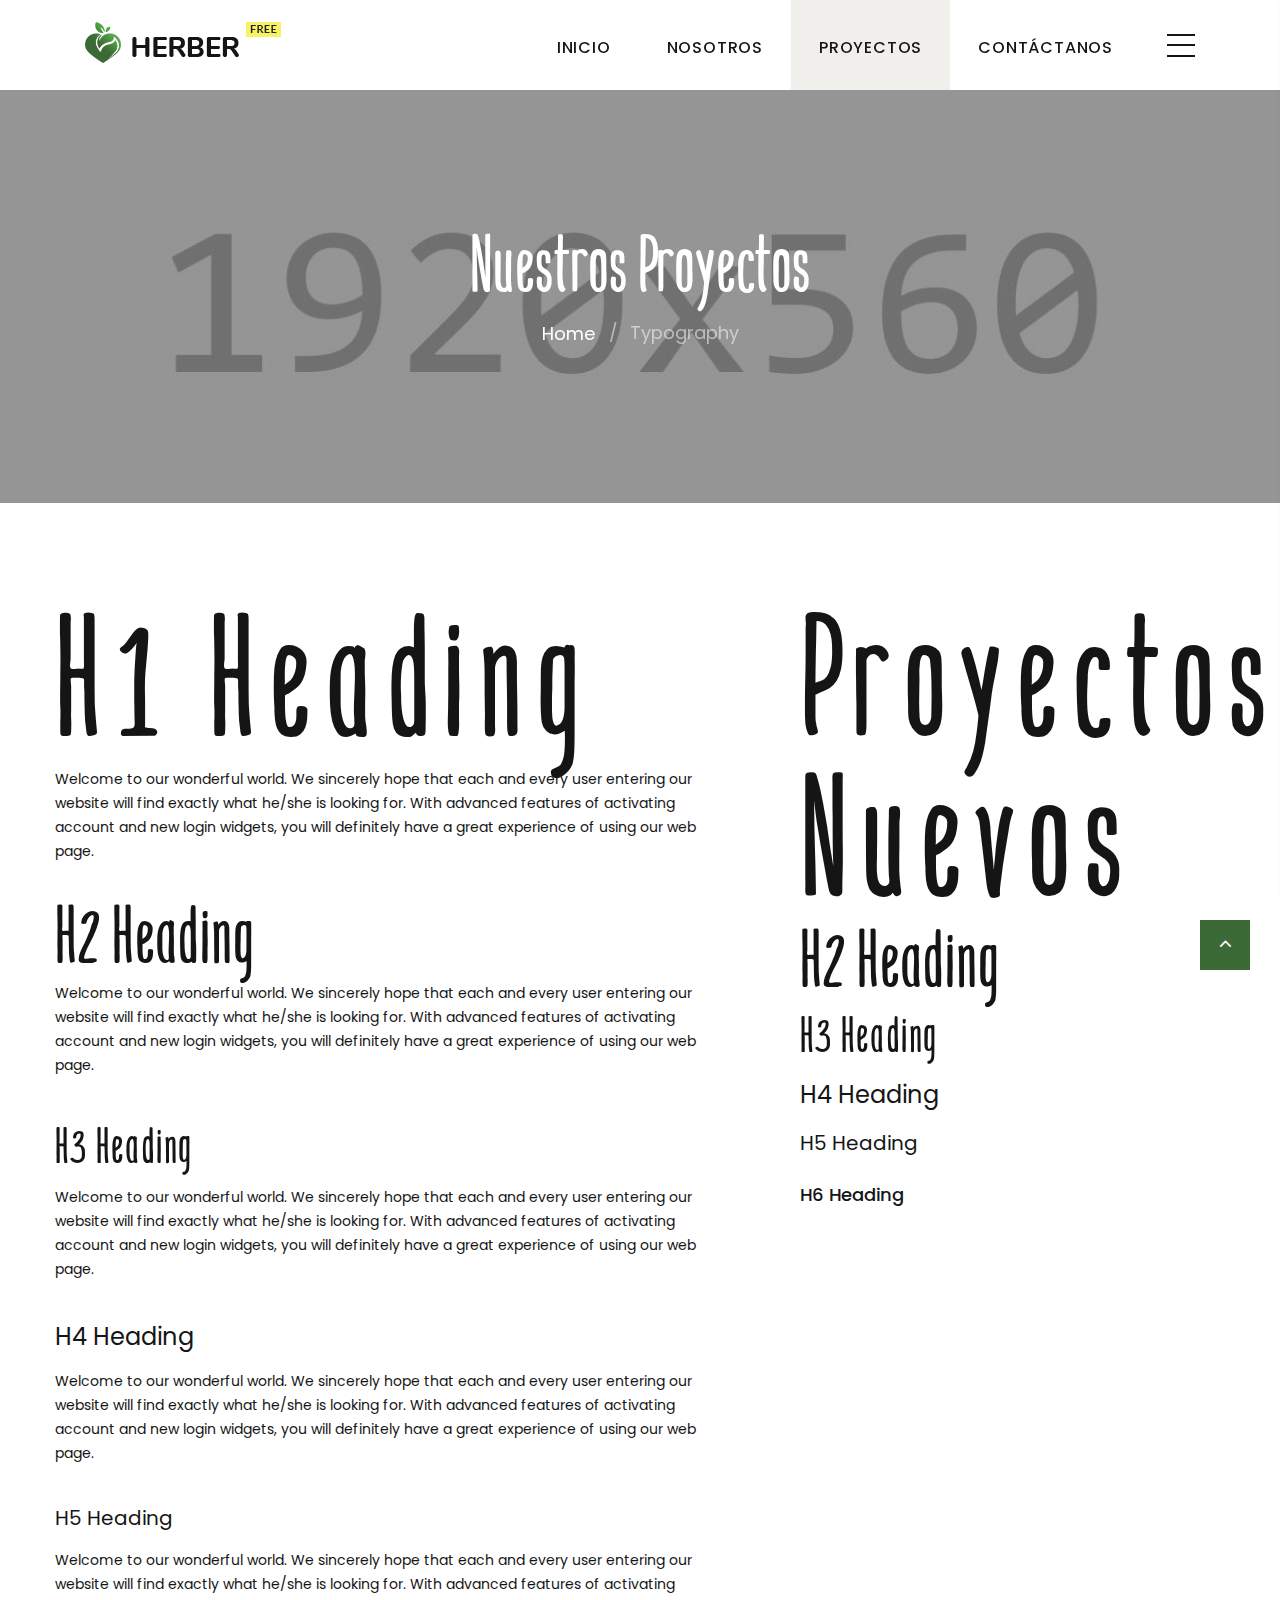
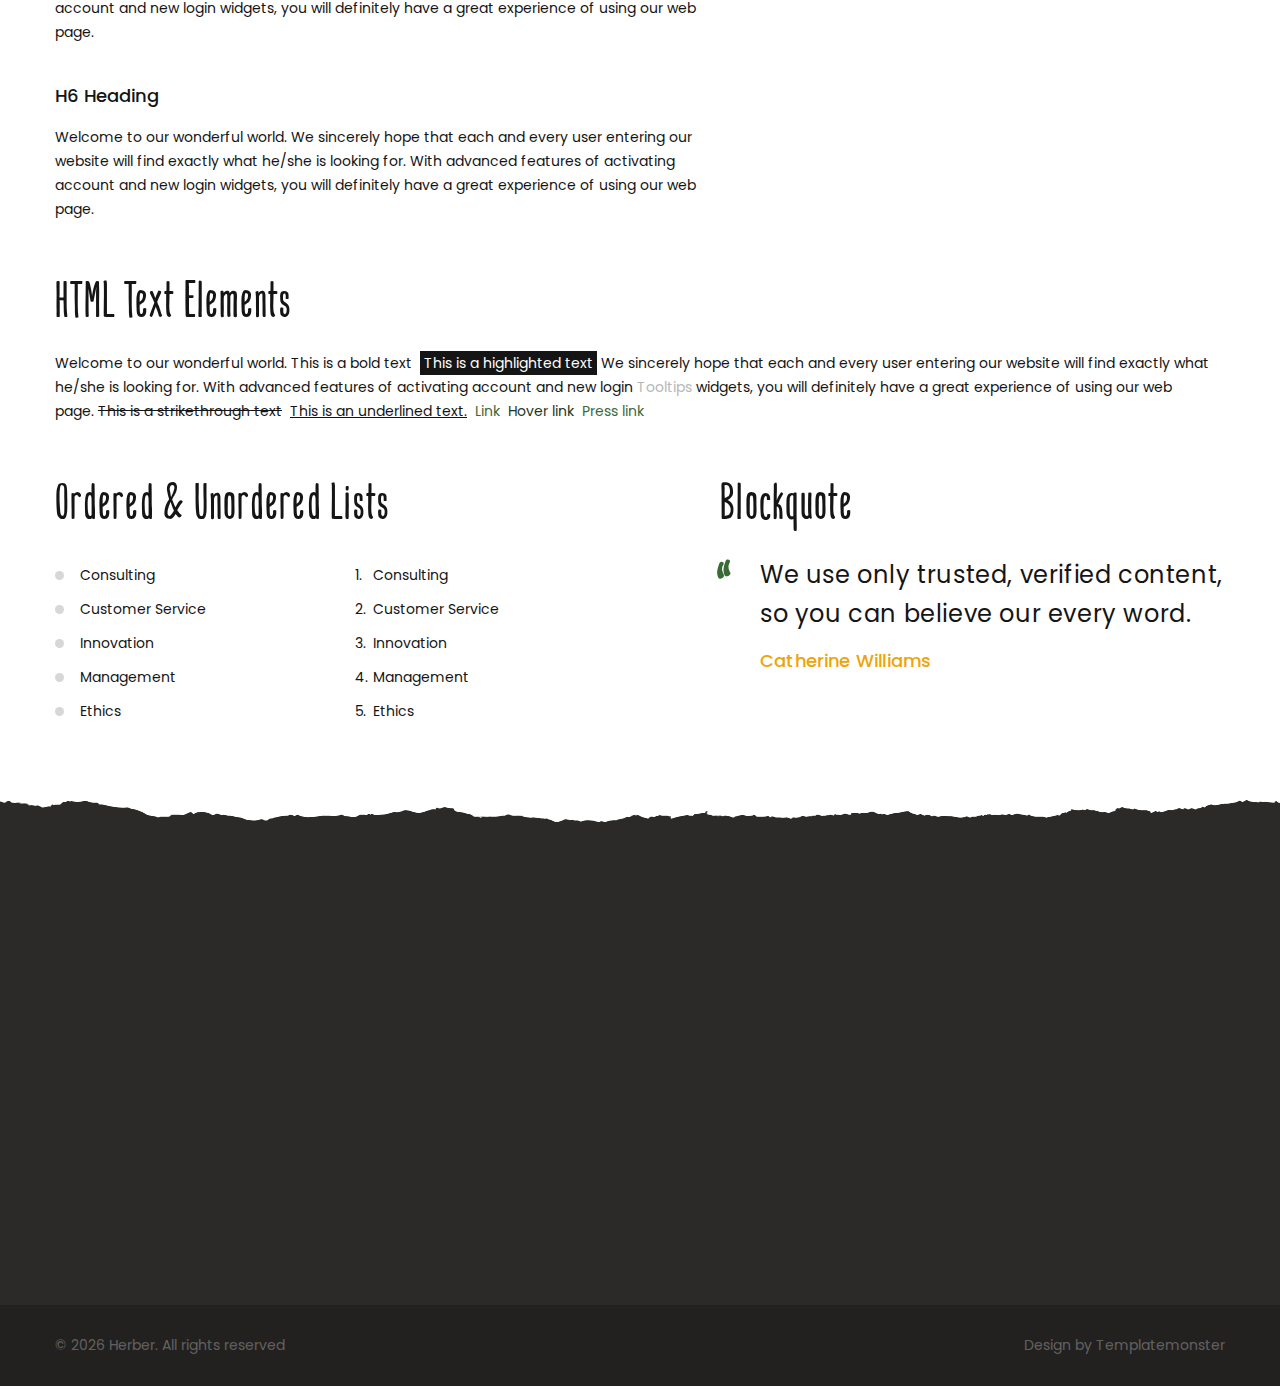
<file: Fundacion-Diabetes-Juvenil-EC/Fundación (Bryan)/site/typography.html>
<!DOCTYPE html>
<html class="wide wow-animation" lang="es">
  <head>
    <title>Proyectos</title>
    <meta name="format-detection" content="telephone=no">
    <meta name="viewport" content="width=device-width, height=device-height, initial-scale=1.0, maximum-scale=1.0, user-scalable=0">
    <meta http-equiv="X-UA-Compatible" content="IE=edge">
    <meta charset="utf-8">
    <link rel="icon" href="images/favicon.ico" type="image/x-icon">
    <!-- Stylesheets-->
    <link rel="stylesheet" type="text/css" href="//fonts.googleapis.com/css?family=Poppins:300,400,500">
    <link rel="stylesheet" href="css/bootstrap.css">
    <link rel="stylesheet" href="css/fonts.css">
    <link rel="stylesheet" href="css/style.css">
    <!--[if lt IE 10]>
    <div style="background: #212121; padding: 10px 0; box-shadow: 3px 3px 5px 0 rgba(0,0,0,.3); clear: both; text-align:center; position: relative; z-index:1;"><a href="http://windows.microsoft.com/en-US/internet-explorer/"><img src="images/ie8-panel/warning_bar_0000_us.jpg" border="0" height="42" width="820" alt="You are using an outdated browser. For a faster, safer browsing experience, upgrade for free today."></a></div>
    <script src="js/html5shiv.min.js"></script>
    <![endif]-->
  </head>
  <body>
    <div class="preloader">
      <div class="preloader-body">
        <div class="cssload-container"><span></span><span></span><span></span><span></span>
        </div>
      </div>
    </div>
    <div class="page">
      <!-- Page Header-->
      <header class="section page-header">
        <!-- RD Navbar-->
        <div class="rd-navbar-wrap rd-navbar-modern-wrap">
          <nav class="rd-navbar rd-navbar-modern" data-layout="rd-navbar-fixed" data-sm-layout="rd-navbar-fixed" data-md-layout="rd-navbar-fixed" data-md-device-layout="rd-navbar-fixed" data-lg-layout="rd-navbar-static" data-lg-device-layout="rd-navbar-fixed" data-xl-layout="rd-navbar-static" data-xl-device-layout="rd-navbar-static" data-xxl-layout="rd-navbar-static" data-xxl-device-layout="rd-navbar-static" data-lg-stick-up-offset="46px" data-xl-stick-up-offset="46px" data-xxl-stick-up-offset="70px" data-lg-stick-up="true" data-xl-stick-up="true" data-xxl-stick-up="true">
            <div class="rd-navbar-main-outer">
              <div class="rd-navbar-main">
                <!-- RD Navbar Panel-->
                <div class="rd-navbar-panel">
                  <!-- RD Navbar Toggle-->
                  <button class="rd-navbar-toggle" data-rd-navbar-toggle=".rd-navbar-nav-wrap"><span></span></button>
                  <!-- RD Navbar Brand-->
                  <div class="rd-navbar-brand"><a class="brand" href="index.html"><img src="images/logo-default-196x47.png" alt="" width="196" height="47"/></a></div>
                </div>
                <div class="rd-navbar-main-element">
                  <div class="rd-navbar-nav-wrap">
                    <!-- RD Navbar Basket
                    <div class="rd-navbar-basket-wrap">
                      <button class="rd-navbar-basket fl-bigmug-line-shopping198" data-rd-navbar-toggle=".cart-inline"><span>2</span></button>
                      <div class="cart-inline">
                        <div class="cart-inline-header">
                          <h5 class="cart-inline-title">In cart:<span> 2</span> Products</h5>
                          <h6 class="cart-inline-title">Total price:<span> $800</span></h6>
                        </div>
                        <div class="cart-inline-body">
                          <div class="cart-inline-item">
                            <div class="unit align-items-center">
                              <div class="unit-left"><a class="cart-inline-figure" href="#"><img src="images/product-mini-1-108x100.png" alt="" width="108" height="100"/></a></div>
                              <div class="unit-body">
                                <h6 class="cart-inline-name"><a href="#">Blueberries</a></h6>
                                <div>
                                  <div class="group-xs group-inline-middle">
                                    <div class="table-cart-stepper">
                                      <input class="form-input" type="number" data-zeros="true" value="1" min="1" max="1000">
                                    </div>
                                    <h6 class="cart-inline-title">$550</h6>
                                  </div>
                                </div>
                              </div>
                            </div>
                          </div>
                          <div class="cart-inline-item">
                            <div class="unit align-items-center">
                              <div class="unit-left"><a class="cart-inline-figure" href="#"><img src="images/product-mini-2-108x100.png" alt="" width="108" height="100"/></a></div>
                              <div class="unit-body">
                                <h6 class="cart-inline-name"><a href="#">Avocados</a></h6>
                                <div>
                                  <div class="group-xs group-inline-middle">
                                    <div class="table-cart-stepper">
                                      <input class="form-input" type="number" data-zeros="true" value="1" min="1" max="1000">
                                    </div>
                                    <h6 class="cart-inline-title">$250</h6>
                                  </div>
                                </div>
                              </div>
                            </div>
                          </div>
                        </div>
                        <div class="cart-inline-footer">
                          <div class="group-sm"><a class="button button-md button-default-outline-2 button-wapasha" href="#">Go to cart</a><a class="button button-md button-primary button-pipaluk" href="#">Checkout</a></div>
                        </div>
                      </div>
                    </div><a class="rd-navbar-basket rd-navbar-basket-mobile fl-bigmug-line-shopping198" href="#"><span>2</span></a>-->
                    <!-- RD Navbar Search
                    <div class="rd-navbar-search">
                      <button class="rd-navbar-search-toggle" data-rd-navbar-toggle=".rd-navbar-search"><span></span></button>
                      <form class="rd-search" action="#">
                        <div class="form-wrap">
                          <label class="form-label" for="rd-navbar-search-form-input">Search...</label>
                          <input class="rd-navbar-search-form-input form-input" id="rd-navbar-search-form-input" type="text" name="search">
                          <button class="rd-search-form-submit fl-bigmug-line-search74" type="submit"></button>
                        </div>
                      </form>
                    </div>-->
                    <!-- RD Navbar Nav-->
                    <ul class="rd-navbar-nav">
                      <li class="rd-nav-item"><a class="rd-nav-link" href="index.html">Inicio</a>
                      </li>
                      <li class="rd-nav-item"><a class="rd-nav-link" href="about-us.html">Nosotros</a>
                      </li>
                      <li class="rd-nav-item active"><a class="rd-nav-link" href="typography.html">Proyectos</a>
                      </li>
                      <li class="rd-nav-item"><a class="rd-nav-link" href="contact-us.html">Contáctanos</a>
                      </li>
                    </ul>
                  </div>
                  <div class="rd-navbar-project-hamburger" data-multitoggle=".rd-navbar-main" data-multitoggle-blur=".rd-navbar-wrap" data-multitoggle-isolate>
                    <div class="project-hamburger"><span class="project-hamburger-arrow-top"></span><span class="project-hamburger-arrow-center"></span><span class="project-hamburger-arrow-bottom"></span></div>
                    <div class="project-hamburger-2"><span class="project-hamburger-arrow"></span><span class="project-hamburger-arrow"></span><span class="project-hamburger-arrow"></span>
                    </div>
                    <div class="project-close"><span></span><span></span></div>
                  </div>
                </div>
                <div class="rd-navbar-project rd-navbar-modern-project">
                  <div class="rd-navbar-project-modern-header">
                    <h4 class="rd-navbar-project-modern-title">Get in Touch</h4>
                    <div class="rd-navbar-project-hamburger" data-multitoggle=".rd-navbar-main" data-multitoggle-blur=".rd-navbar-wrap" data-multitoggle-isolate>
                      <div class="project-close"><span></span><span></span></div>
                    </div>
                  </div>
                  <div class="rd-navbar-project-content rd-navbar-modern-project-content">
                    <div>
                      <p>We are always ready to provide you with fresh organic products for your home or office. Contact us to find out how we can help you.</p>
                      <div class="heading-6 subtitle">Our Contacts</div>
                      <div class="row row-10 gutters-10">
                        <div class="col-12"><img src="images/home-sidebar-394x255.jpg" alt="" width="394" height="255"/>
                        </div>
                      </div>
                      <ul class="rd-navbar-modern-contacts">
                        <li>
                          <div class="unit unit-spacing-sm">
                            <div class="unit-left"><span class="icon fa fa-phone"></span></div>
                            <div class="unit-body"><a class="link-phone" href="tel:#">+1 323-913-4688</a></div>
                          </div>
                        </li>
                        <li>
                          <div class="unit unit-spacing-sm">
                            <div class="unit-left"><span class="icon fa fa-location-arrow"></span></div>
                            <div class="unit-body"><a class="link-location" href="#">4730 Crystal Springs Dr, Los Angeles, CA 90027</a></div>
                          </div>
                        </li>
                        <li>
                          <div class="unit unit-spacing-sm">
                            <div class="unit-left"><span class="icon fa fa-envelope"></span></div>
                            <div class="unit-body"><a class="link-email" href="mailto:#">mail@demolink.org</a></div>
                          </div>
                        </li>
                      </ul>
                      <ul class="list-inline rd-navbar-modern-list-social">
                        <li><a class="icon fa fa-facebook" href="#"></a></li>
                        <li><a class="icon fa fa-twitter" href="#"></a></li>
                        <li><a class="icon fa fa-google-plus" href="#"></a></li>
                        <li><a class="icon fa fa-instagram" href="#"></a></li>
                        <li><a class="icon fa fa-pinterest" href="#"></a></li>
                      </ul>
                    </div>
                  </div>
                </div>
              </div>
            </div>
          </nav>
        </div>
      </header>
      <!-- Breadcrumbs -->
      <section class="breadcrumbs-custom-inset">
        <div class="breadcrumbs-custom context-dark bg-overlay-33">
          <div class="container">
            <h2 class="breadcrumbs-custom-title">Nuestros Proyectos</h2>
            <ul class="breadcrumbs-custom-path">
              <li><a href="index.html">Home</a></li>
              <li class="active">Typography</li>
            </ul>
          </div>
          <div class="box-position" style="background-image: url(images/bg-breadcrumbs.jpg);"></div>
        </div>
      </section>
      <!-- Base typography-->
      <section class="section section-sm section-first bg-default text-left">
        <div class="container">
          <div class="row row-40 flex-lg-row-reverse justify-content-xl-between">
            <div class="col-xl-5 d-none d-xl-block">
              <div class="offset-left-xl-45">
                <h1>Proyectos Nuevos</h1>
                <h2>H2 Heading</h2>
                <h3>H3 Heading</h3>
                <h4>H4 Heading</h4>
                <h5>H5 Heading</h5>
                <h6>H6 Heading</h6>
              </div>
            </div>
            <div class="col-xl-7">
              <ul class="list-xl box-typography">
                <li>
                  <h1>H1 Heading</h1>
                  <p>Welcome to our wonderful world. We sincerely hope that each and every user entering our website will find exactly what he/she is looking for. With advanced features of activating account and new login widgets, you will definitely have a great experience of using our web page.</p>
                </li>
                <li>
                  <h2>H2 Heading</h2>
                  <p>Welcome to our wonderful world. We sincerely hope that each and every user entering our website will find exactly what he/she is looking for. With advanced features of activating account and new login widgets, you will definitely have a great experience of using our web page.</p>
                </li>
                <li>
                  <h3>H3 Heading</h3>
                  <p>Welcome to our wonderful world. We sincerely hope that each and every user entering our website will find exactly what he/she is looking for. With advanced features of activating account and new login widgets, you will definitely have a great experience of using our web page.</p>
                </li>
                <li>
                  <h4>H4 Heading</h4>
                  <p>Welcome to our wonderful world. We sincerely hope that each and every user entering our website will find exactly what he/she is looking for. With advanced features of activating account and new login widgets, you will definitely have a great experience of using our web page.</p>
                </li>
                <li>
                  <h5>H5 Heading</h5>
                  <p>Welcome to our wonderful world. We sincerely hope that each and every user entering our website will find exactly what he/she is looking for. With advanced features of activating account and new login widgets, you will definitely have a great experience of using our web page.</p>
                </li>
                <li>
                  <h6>H6 Heading</h6>
                  <p>Welcome to our wonderful world. We sincerely hope that each and every user entering our website will find exactly what he/she is looking for. With advanced features of activating account and new login widgets, you will definitely have a great experience of using our web page.</p>
                </li>
              </ul>
            </div>
          </div>
        </div>
      </section>

      <!-- HTML Text Elements-->
      <section class="section section-sm bg-default text-left">
        <div class="container">
          <h3>HTML Text Elements</h3>
          <p class="text-block">Welcome to our wonderful world. This is a bold text
            <mark>This is a highlighted text</mark>We sincerely hope that each and every user entering our website will find exactly what he/she is looking for. With advanced features of activating account and new login<span class="tooltip-custom" data-toggle="tooltip" data-placement="top" title="Default text">Tooltips</span>widgets, you will definitely have a great experience of using our web page.<span class="text-strike">This is a strikethrough text</span><span class="text-underline">This is an underlined text.</span><a href="#">Link</a><a class="link-hover" href="#">Hover link</a><a class="link-active" href="#">Press link</a>
          </p>
        </div>
      </section>

      <!-- Lists and Blockquote-->
      <section class="section section-sm section-last bg-default text-left">
        <div class="container">
          <div class="row row-60 row-md-80 row-lg-90">
            <div class="col-lg-8 col-xl-6">
              <h3>Ordered & Unordered Lists</h3>
              <div class="row row-sm row-30">
                <div class="col-sm-6">
                  <ul class="list-marked">
                    <li>Consulting</li>
                    <li>Customer Service</li>
                    <li>Innovation</li>
                    <li>Management</li>
                    <li>Ethics</li>
                  </ul>
                </div>
                <div class="col-sm-6">
                  <ol class="list-ordered">
                    <li>Consulting</li>
                    <li>Customer Service</li>
                    <li>Innovation</li>
                    <li>Management</li>
                    <li>Ethics</li>
                  </ol>
                </div>
              </div>
            </div>
            <div class="col-lg-8 col-xl-6">
              <div class="offset-left-xl-65">
                <h3>Blockquote</h3>
                <!-- Quote Classic-->
                <article class="quote-classic">
                  <div class="quote-classic-text">
                    <p class="q">We use only trusted, verified content, so you can believe our every word.</p>
                  </div>
                  <h6 class="quote-classic-cite">Catherine Williams</h6>
                </article>
              </div>
            </div>
          </div>
        </div>
      </section>
      
      <!-- Page Footer-->
      <footer class="section footer-variant-2 footer-modern context-dark section-top-image section-top-image-dark">
        <div class="footer-variant-2-content">
          <div class="container">
            <div class="row row-40 justify-content-between">
              <div class="col-sm-6 col-lg-4 col-xl-3">
                <div class="oh-desktop">
                  <div class="wow slideInRight" data-wow-delay="0s">
                    <div class="footer-brand"><a href="index.html"><img src="images/logo-inverse-196x42.png" alt="" width="196" height="42"/></a></div>
                    <p>Herber is an organic farm located in California. We offer healthy foods and products to our clients.</p>
                    <ul class="footer-contacts d-inline-block d-md-block">
                      <li>
                        <div class="unit unit-spacing-xs">
                          <div class="unit-left"><span class="icon fa fa-phone"></span></div>
                          <div class="unit-body"><a class="link-phone" href="tel:#">+1 323-913-4688</a></div>
                        </div>
                      </li>
                      <li>
                        <div class="unit unit-spacing-xs">
                          <div class="unit-left"><span class="icon fa fa-clock-o"></span></div>
                          <div class="unit-body">
                            <p>Mon-Sat: 07:00AM - 05:00PM</p>
                          </div>
                        </div>
                      </li>
                      <li>
                        <div class="unit unit-spacing-xs">
                          <div class="unit-left"><span class="icon fa fa-location-arrow"></span></div>
                          <div class="unit-body"><a class="link-location" href="#">4730 Crystal Springs Dr, Los Angeles, CA 90027</a></div>
                        </div>
                      </li>
                    </ul>
                  </div>
                </div>
              </div>
              <div class="col-sm-6 col-lg-4 col-xl-4">
                <div class="oh-desktop">
                  <div class="inset-top-18 wow slideInDown" data-wow-delay="0s">
                    <h5>Newsletter</h5>
                    <p>Join our email newsletter for news and tips.</p>
                    <form class="rd-form rd-mailform" data-form-output="form-output-global" data-form-type="subscribe" method="post" action="bat/rd-mailform.php">
                      <div class="form-wrap">
                        <input class="form-input" id="subscribe-form-5-email" type="email" name="email" data-constraints="@Email @Required">
                        <label class="form-label" for="subscribe-form-5-email">Enter Your E-mail</label>
                      </div>
                      <button class="button button-block button-white" type="submit">Subscribe</button>
                    </form>
                    <div class="group-lg group-middle">
                      <p class="text-white">Follow Us</p>
                      <div>
                        <ul class="list-inline list-inline-sm footer-social-list-2">
                          <li><a class="icon fa fa-facebook" href="#"></a></li>
                          <li><a class="icon fa fa-twitter" href="#"></a></li>
                          <li><a class="icon fa fa-google-plus" href="#"></a></li>
                          <li><a class="icon fa fa-instagram" href="#"></a></li>
                        </ul>
                      </div>
                    </div>
                  </div>
                </div>
              </div>
              <div class="col-lg-3 col-xl-3">
                <div class="oh-desktop">
                  <div class="inset-top-18 wow slideInLeft" data-wow-delay="0s">
                    <h5>Gallery</h5>
                    <div class="row row-10 gutters-10" data-lightgallery="group">
                      <div class="col-6 col-sm-3 col-lg-6">
                        <!-- Thumbnail Classic-->
                        <article class="thumbnail thumbnail-mary">
                          <div class="thumbnail-mary-figure"><img src="images/gallery-image-1-129x120.jpg" alt="" width="129" height="120"/>
                          </div>
                          <div class="thumbnail-mary-caption"><a class="icon fl-bigmug-line-zoom60" href="images/gallery-original-7-800x1200.jpg" data-lightgallery="item"><img src="images/gallery-image-1-129x120.jpg" alt="" width="129" height="120"/></a>
                          </div>
                        </article>
                      </div>
                      <div class="col-6 col-sm-3 col-lg-6">
                        <!-- Thumbnail Classic-->
                        <article class="thumbnail thumbnail-mary">
                          <div class="thumbnail-mary-figure"><img src="images/gallery-image-2-129x120.jpg" alt="" width="129" height="120"/>
                          </div>
                          <div class="thumbnail-mary-caption"><a class="icon fl-bigmug-line-zoom60" href="images/gallery-original-8-1200x800.jpg" data-lightgallery="item"><img src="images/gallery-image-2-129x120.jpg" alt="" width="129" height="120"/></a>
                          </div>
                        </article>
                      </div>
                      <div class="col-6 col-sm-3 col-lg-6">
                        <!-- Thumbnail Classic-->
                        <article class="thumbnail thumbnail-mary">
                          <div class="thumbnail-mary-figure"><img src="images/gallery-image-3-129x120.jpg" alt="" width="129" height="120"/>
                          </div>
                          <div class="thumbnail-mary-caption"><a class="icon fl-bigmug-line-zoom60" href="images/gallery-original-9-800x1200.jpg" data-lightgallery="item"><img src="images/gallery-image-3-129x120.jpg" alt="" width="129" height="120"/></a>
                          </div>
                        </article>
                      </div>
                      <div class="col-6 col-sm-3 col-lg-6">
                        <!-- Thumbnail Classic-->
                        <article class="thumbnail thumbnail-mary">
                          <div class="thumbnail-mary-figure"><img src="images/gallery-image-4-129x120.jpg" alt="" width="129" height="120"/>
                          </div>
                          <div class="thumbnail-mary-caption"><a class="icon fl-bigmug-line-zoom60" href="images/gallery-original-10-1200x800.jpg" data-lightgallery="item"><img src="images/gallery-image-4-129x120.jpg" alt="" width="129" height="120"/></a>
                          </div>
                        </article>
                      </div>
                    </div>
                  </div>
                </div>
              </div>
            </div>
          </div>
        </div>
        <div class="footer-variant-2-bottom-panel">
          <div class="container">
            <!-- Rights-->
            <div class="group-sm group-sm-justify">
              <p class="rights"><span>&copy;&nbsp;</span><span class="copyright-year"></span> <span>Herber</span>. All rights reserved
              </p>
              <p class="rights">Design&nbsp;by&nbsp;<a href="https://www.templatemonster.com/">Templatemonster</a></p>
            </div>
          </div>
        </div>
      </footer>
    </div>
    <!-- Global Mailform Output-->
    <div class="snackbars" id="form-output-global"></div>
    <!-- Javascript-->
    <script src="js/core.min.js"></script>
    <script src="js/script.js"></script>
  </body>
</html>
</file>
<file: Fundacion-Diabetes-Juvenil-EC/Fundación (Bryan)/site/css/fonts.css>
/*
*
* Fonts
*//*
*
* Mangaba
* --------------------------------------------------
*/@font-face {	font-family: "Mangaba";	src: url("../fonts/Mangaba.ttf");}/*
*
* Font Awesome Icons 4.7.0
* --------------------------------------------------
*/@font-face {	font-family: 'FontAwesome';	src: url("../fonts/fontawesome-webfont.eot?v=4.7.0");	src: url("../fonts/fontawesome-webfont.eot?#iefix&v=4.7.0") format("embedded-opentype"), url("../fonts/fontawesome-webfont.woff2?v=4.7.0") format("woff2"), url("../fonts/fontawesome-webfont.woff?v=4.7.0") format("woff"), url("../fonts/fontawesome-webfont.ttf?v=4.7.0") format("truetype"), url("../fonts/fontawesome-webfont.svg?v=4.7.0#fontawesomeregular") format("svg");	font-weight: normal;	font-style: normal;}.fa {	display: inline-block;	font-family: 'FontAwesome';	font-size: inherit;	text-rendering: auto;	-webkit-font-smoothing: antialiased;	-moz-osx-font-smoothing: grayscale;}[class*='fa-']:before {	font-weight: 400;	font-family: 'FontAwesome';}/* makes the font 33% larger relative to the icon container */.fa-lg {	font-size: 1.33333333em;	line-height: 0.75em;	vertical-align: -15%;}.fa-2x {	font-size: 2em;}.fa-3x {	font-size: 3em;}.fa-4x {	font-size: 4em;}.fa-5x {	font-size: 5em;}.fa-fw {	width: 1.28571429em;	text-align: center;}.fa-ul {	padding-left: 0;	margin-left: 2.14285714em;	list-style-type: none;}.fa-ul > li {	position: relative;}.fa-li {	position: absolute;	left: -2.14285714em;	width: 2.14285714em;	top: 0.14285714em;	text-align: center;}.fa-li.fa-lg {	left: -1.85714286em;}.fa-border {	padding: .2em .25em .15em;	border: solid 0.08em #eeeeee;	border-radius: .1em;}.fa-pull-left {	float: left;}.fa-pull-right {	float: right;}.fa.fa-pull-left {	margin-right: .3em;}.fa.fa-pull-right {	margin-left: .3em;}/* Deprecated as of 4.4.0 */.pull-right {	float: right;}.pull-left {	float: left;}.fa.pull-left {	margin-right: .3em;}.fa.pull-right {	margin-left: .3em;}.fa-spin {	-webkit-animation: fa-spin 2s infinite linear;	animation: fa-spin 2s infinite linear;}.fa-pulse {	-webkit-animation: fa-spin 1s infinite steps(8);	animation: fa-spin 1s infinite steps(8);}@-webkit-keyframes fa-spin {	0% {		-webkit-transform: rotate(0deg);		transform: rotate(0deg);	}	100% {		-webkit-transform: rotate(359deg);		transform: rotate(359deg);	}}@keyframes fa-spin {	0% {		-webkit-transform: rotate(0deg);		transform: rotate(0deg);	}	100% {		-webkit-transform: rotate(359deg);		transform: rotate(359deg);	}}.fa-rotate-90 {	-ms-filter: "progid:DXImageTransform.Microsoft.BasicImage(rotation=1)";	-webkit-transform: rotate(90deg);	-ms-transform: rotate(90deg);	transform: rotate(90deg);}.fa-rotate-180 {	-ms-filter: "progid:DXImageTransform.Microsoft.BasicImage(rotation=2)";	-webkit-transform: rotate(180deg);	-ms-transform: rotate(180deg);	transform: rotate(180deg);}.fa-rotate-270 {	-ms-filter: "progid:DXImageTransform.Microsoft.BasicImage(rotation=3)";	-webkit-transform: rotate(270deg);	-ms-transform: rotate(270deg);	transform: rotate(270deg);}.fa-flip-horizontal {	-ms-filter: "progid:DXImageTransform.Microsoft.BasicImage(rotation=0, mirror=1)";	-webkit-transform: scale(-1, 1);	-ms-transform: scale(-1, 1);	transform: scale(-1, 1);}.fa-flip-vertical {	-ms-filter: "progid:DXImageTransform.Microsoft.BasicImage(rotation=2, mirror=1)";	-webkit-transform: scale(1, -1);	-ms-transform: scale(1, -1);	transform: scale(1, -1);}:root .fa-rotate-90,:root .fa-rotate-180,:root .fa-rotate-270,:root .fa-flip-horizontal,:root .fa-flip-vertical {	filter: none;}.fa-stack {	position: relative;	display: inline-block;	width: 2em;	height: 2em;	line-height: 2em;	vertical-align: middle;}.fa-stack-1x,.fa-stack-2x {	position: absolute;	left: 0;	width: 100%;	text-align: center;}.fa-stack-1x {	line-height: inherit;}.fa-stack-2x {	font-size: 2em;}.fa-inverse {	color: #ffffff;}/* Font Awesome uses the Unicode Private Use Area (PUA) to ensure screen
   readers do not read off random characters that represent icons */.fa-glass:before {	content: "\f000";}.fa-music:before {	content: "\f001";}.fa-search:before {	content: "\f002";}.fa-envelope-o:before {	content: "\f003";}.fa-heart:before {	content: "\f004";}.fa-star:before {	content: "\f005";}.fa-star-o:before {	content: "\f006";}.fa-user:before {	content: "\f007";}.fa-film:before {	content: "\f008";}.fa-th-large:before {	content: "\f009";}.fa-th:before {	content: "\f00a";}.fa-th-list:before {	content: "\f00b";}.fa-check:before {	content: "\f00c";}.fa-remove:before,.fa-close:before,.fa-times:before {	content: "\f00d";}.fa-search-plus:before {	content: "\f00e";}.fa-search-minus:before {	content: "\f010";}.fa-power-off:before {	content: "\f011";}.fa-signal:before {	content: "\f012";}.fa-gear:before,.fa-cog:before {	content: "\f013";}.fa-trash-o:before {	content: "\f014";}.fa-home:before {	content: "\f015";}.fa-file-o:before {	content: "\f016";}.fa-clock-o:before {	content: "\f017";}.fa-road:before {	content: "\f018";}.fa-download:before {	content: "\f019";}.fa-arrow-circle-o-down:before {	content: "\f01a";}.fa-arrow-circle-o-up:before {	content: "\f01b";}.fa-inbox:before {	content: "\f01c";}.fa-play-circle-o:before {	content: "\f01d";}.fa-rotate-right:before,.fa-repeat:before {	content: "\f01e";}.fa-refresh:before {	content: "\f021";}.fa-list-alt:before {	content: "\f022";}.fa-lock:before {	content: "\f023";}.fa-flag:before {	content: "\f024";}.fa-headphones:before {	content: "\f025";}.fa-volume-off:before {	content: "\f026";}.fa-volume-down:before {	content: "\f027";}.fa-volume-up:before {	content: "\f028";}.fa-qrcode:before {	content: "\f029";}.fa-barcode:before {	content: "\f02a";}.fa-tag:before {	content: "\f02b";}.fa-tags:before {	content: "\f02c";}.fa-book:before {	content: "\f02d";}.fa-bookmark:before {	content: "\f02e";}.fa-print:before {	content: "\f02f";}.fa-camera:before {	content: "\f030";}.fa-font:before {	content: "\f031";}.fa-bold:before {	content: "\f032";}.fa-italic:before {	content: "\f033";}.fa-text-height:before {	content: "\f034";}.fa-text-width:before {	content: "\f035";}.fa-align-left:before {	content: "\f036";}.fa-align-center:before {	content: "\f037";}.fa-align-right:before {	content: "\f038";}.fa-align-justify:before {	content: "\f039";}.fa-list:before {	content: "\f03a";}.fa-dedent:before,.fa-outdent:before {	content: "\f03b";}.fa-indent:before {	content: "\f03c";}.fa-video-camera:before {	content: "\f03d";}.fa-photo:before,.fa-image:before,.fa-picture-o:before {	content: "\f03e";}.fa-pencil:before {	content: "\f040";}.fa-map-marker:before {	content: "\f041";}.fa-adjust:before {	content: "\f042";}.fa-tint:before {	content: "\f043";}.fa-edit:before,.fa-pencil-square-o:before {	content: "\f044";}.fa-share-square-o:before {	content: "\f045";}.fa-check-square-o:before {	content: "\f046";}.fa-arrows:before {	content: "\f047";}.fa-step-backward:before {	content: "\f048";}.fa-fast-backward:before {	content: "\f049";}.fa-backward:before {	content: "\f04a";}.fa-play:before {	content: "\f04b";}.fa-pause:before {	content: "\f04c";}.fa-stop:before {	content: "\f04d";}.fa-forward:before {	content: "\f04e";}.fa-fast-forward:before {	content: "\f050";}.fa-step-forward:before {	content: "\f051";}.fa-eject:before {	content: "\f052";}.fa-chevron-left:before {	content: "\f053";}.fa-chevron-right:before {	content: "\f054";}.fa-plus-circle:before {	content: "\f055";}.fa-minus-circle:before {	content: "\f056";}.fa-times-circle:before {	content: "\f057";}.fa-check-circle:before {	content: "\f058";}.fa-question-circle:before {	content: "\f059";}.fa-info-circle:before {	content: "\f05a";}.fa-crosshairs:before {	content: "\f05b";}.fa-times-circle-o:before {	content: "\f05c";}.fa-check-circle-o:before {	content: "\f05d";}.fa-ban:before {	content: "\f05e";}.fa-arrow-left:before {	content: "\f060";}.fa-arrow-right:before {	content: "\f061";}.fa-arrow-up:before {	content: "\f062";}.fa-arrow-down:before {	content: "\f063";}.fa-mail-forward:before,.fa-share:before {	content: "\f064";}.fa-expand:before {	content: "\f065";}.fa-compress:before {	content: "\f066";}.fa-plus:before {	content: "\f067";}.fa-minus:before {	content: "\f068";}.fa-asterisk:before {	content: "\f069";}.fa-exclamation-circle:before {	content: "\f06a";}.fa-gift:before {	content: "\f06b";}.fa-leaf:before {	content: "\f06c";}.fa-fire:before {	content: "\f06d";}.fa-eye:before {	content: "\f06e";}.fa-eye-slash:before {	content: "\f070";}.fa-warning:before,.fa-exclamation-triangle:before {	content: "\f071";}.fa-plane:before {	content: "\f072";}.fa-calendar:before {	content: "\f073";}.fa-random:before {	content: "\f074";}.fa-comment:before {	content: "\f075";}.fa-magnet:before {	content: "\f076";}.fa-chevron-up:before {	content: "\f077";}.fa-chevron-down:before {	content: "\f078";}.fa-retweet:before {	content: "\f079";}.fa-shopping-cart:before {	content: "\f07a";}.fa-folder:before {	content: "\f07b";}.fa-folder-open:before {	content: "\f07c";}.fa-arrows-v:before {	content: "\f07d";}.fa-arrows-h:before {	content: "\f07e";}.fa-bar-chart-o:before,.fa-bar-chart:before {	content: "\f080";}.fa-twitter-square:before {	content: "\f081";}.fa-facebook-square:before {	content: "\f082";}.fa-camera-retro:before {	content: "\f083";}.fa-key:before {	content: "\f084";}.fa-gears:before,.fa-cogs:before {	content: "\f085";}.fa-comments:before {	content: "\f086";}.fa-thumbs-o-up:before {	content: "\f087";}.fa-thumbs-o-down:before {	content: "\f088";}.fa-star-half:before {	content: "\f089";}.fa-heart-o:before {	content: "\f08a";}.fa-sign-out:before {	content: "\f08b";}.fa-linkedin-square:before {	content: "\f08c";}.fa-thumb-tack:before {	content: "\f08d";}.fa-external-link:before {	content: "\f08e";}.fa-sign-in:before {	content: "\f090";}.fa-trophy:before {	content: "\f091";}.fa-github-square:before {	content: "\f092";}.fa-upload:before {	content: "\f093";}.fa-lemon-o:before {	content: "\f094";}.fa-phone:before {	content: "\f095";}.fa-square-o:before {	content: "\f096";}.fa-bookmark-o:before {	content: "\f097";}.fa-phone-square:before {	content: "\f098";}.fa-twitter:before {	content: "\f099";}.fa-facebook-f:before,.fa-facebook:before {	content: "\f09a";}.fa-github:before {	content: "\f09b";}.fa-unlock:before {	content: "\f09c";}.fa-credit-card:before {	content: "\f09d";}.fa-feed:before,.fa-rss:before {	content: "\f09e";}.fa-hdd-o:before {	content: "\f0a0";}.fa-bullhorn:before {	content: "\f0a1";}.fa-bell:before {	content: "\f0f3";}.fa-certificate:before {	content: "\f0a3";}.fa-hand-o-right:before {	content: "\f0a4";}.fa-hand-o-left:before {	content: "\f0a5";}.fa-hand-o-up:before {	content: "\f0a6";}.fa-hand-o-down:before {	content: "\f0a7";}.fa-arrow-circle-left:before {	content: "\f0a8";}.fa-arrow-circle-right:before {	content: "\f0a9";}.fa-arrow-circle-up:before {	content: "\f0aa";}.fa-arrow-circle-down:before {	content: "\f0ab";}.fa-globe:before {	content: "\f0ac";}.fa-wrench:before {	content: "\f0ad";}.fa-tasks:before {	content: "\f0ae";}.fa-filter:before {	content: "\f0b0";}.fa-briefcase:before {	content: "\f0b1";}.fa-arrows-alt:before {	content: "\f0b2";}.fa-group:before,.fa-users:before {	content: "\f0c0";}.fa-chain:before,.fa-link:before {	content: "\f0c1";}.fa-cloud:before {	content: "\f0c2";}.fa-flask:before {	content: "\f0c3";}.fa-cut:before,.fa-scissors:before {	content: "\f0c4";}.fa-copy:before,.fa-files-o:before {	content: "\f0c5";}.fa-paperclip:before {	content: "\f0c6";}.fa-save:before,.fa-floppy-o:before {	content: "\f0c7";}.fa-square:before {	content: "\f0c8";}.fa-navicon:before,.fa-reorder:before,.fa-bars:before {	content: "\f0c9";}.fa-list-ul:before {	content: "\f0ca";}.fa-list-ol:before {	content: "\f0cb";}.fa-strikethrough:before {	content: "\f0cc";}.fa-underline:before {	content: "\f0cd";}.fa-table:before {	content: "\f0ce";}.fa-magic:before {	content: "\f0d0";}.fa-truck:before {	content: "\f0d1";}.fa-pinterest:before {	content: "\f0d2";}.fa-pinterest-square:before {	content: "\f0d3";}.fa-google-plus-square:before {	content: "\f0d4";}.fa-google-plus:before {	content: "\f0d5";}.fa-money:before {	content: "\f0d6";}.fa-caret-down:before {	content: "\f0d7";}.fa-caret-up:before {	content: "\f0d8";}.fa-caret-left:before {	content: "\f0d9";}.fa-caret-right:before {	content: "\f0da";}.fa-columns:before {	content: "\f0db";}.fa-unsorted:before,.fa-sort:before {	content: "\f0dc";}.fa-sort-down:before,.fa-sort-desc:before {	content: "\f0dd";}.fa-sort-up:before,.fa-sort-asc:before {	content: "\f0de";}.fa-envelope:before {	content: "\f0e0";}.fa-linkedin:before {	content: "\f0e1";}.fa-rotate-left:before,.fa-undo:before {	content: "\f0e2";}.fa-legal:before,.fa-gavel:before {	content: "\f0e3";}.fa-dashboard:before,.fa-tachometer:before {	content: "\f0e4";}.fa-comment-o:before {	content: "\f0e5";}.fa-comments-o:before {	content: "\f0e6";}.fa-flash:before,.fa-bolt:before {	content: "\f0e7";}.fa-sitemap:before {	content: "\f0e8";}.fa-umbrella:before {	content: "\f0e9";}.fa-paste:before,.fa-clipboard:before {	content: "\f0ea";}.fa-lightbulb-o:before {	content: "\f0eb";}.fa-exchange:before {	content: "\f0ec";}.fa-cloud-download:before {	content: "\f0ed";}.fa-cloud-upload:before {	content: "\f0ee";}.fa-user-md:before {	content: "\f0f0";}.fa-stethoscope:before {	content: "\f0f1";}.fa-suitcase:before {	content: "\f0f2";}.fa-bell-o:before {	content: "\f0a2";}.fa-coffee:before {	content: "\f0f4";}.fa-cutlery:before {	content: "\f0f5";}.fa-file-text-o:before {	content: "\f0f6";}.fa-building-o:before {	content: "\f0f7";}.fa-hospital-o:before {	content: "\f0f8";}.fa-ambulance:before {	content: "\f0f9";}.fa-medkit:before {	content: "\f0fa";}.fa-fighter-jet:before {	content: "\f0fb";}.fa-beer:before {	content: "\f0fc";}.fa-h-square:before {	content: "\f0fd";}.fa-plus-square:before {	content: "\f0fe";}.fa-angle-double-left:before {	content: "\f100";}.fa-angle-double-right:before {	content: "\f101";}.fa-angle-double-up:before {	content: "\f102";}.fa-angle-double-down:before {	content: "\f103";}.fa-angle-left:before {	content: "\f104";}.fa-angle-right:before {	content: "\f105";}.fa-angle-up:before {	content: "\f106";}.fa-angle-down:before {	content: "\f107";}.fa-desktop:before {	content: "\f108";}.fa-laptop:before {	content: "\f109";}.fa-tablet:before {	content: "\f10a";}.fa-mobile-phone:before,.fa-mobile:before {	content: "\f10b";}.fa-circle-o:before {	content: "\f10c";}.fa-quote-left:before {	content: "\f10d";}.fa-quote-right:before {	content: "\f10e";}.fa-spinner:before {	content: "\f110";}.fa-circle:before {	content: "\f111";}.fa-mail-reply:before,.fa-reply:before {	content: "\f112";}.fa-github-alt:before {	content: "\f113";}.fa-folder-o:before {	content: "\f114";}.fa-folder-open-o:before {	content: "\f115";}.fa-smile-o:before {	content: "\f118";}.fa-frown-o:before {	content: "\f119";}.fa-meh-o:before {	content: "\f11a";}.fa-gamepad:before {	content: "\f11b";}.fa-keyboard-o:before {	content: "\f11c";}.fa-flag-o:before {	content: "\f11d";}.fa-flag-checkered:before {	content: "\f11e";}.fa-terminal:before {	content: "\f120";}.fa-code:before {	content: "\f121";}.fa-mail-reply-all:before,.fa-reply-all:before {	content: "\f122";}.fa-star-half-empty:before,.fa-star-half-full:before,.fa-star-half-o:before {	content: "\f123";}.fa-location-arrow:before {	content: "\f124";}.fa-crop:before {	content: "\f125";}.fa-code-fork:before {	content: "\f126";}.fa-unlink:before,.fa-chain-broken:before {	content: "\f127";}.fa-question:before {	content: "\f128";}.fa-info:before {	content: "\f129";}.fa-exclamation:before {	content: "\f12a";}.fa-superscript:before {	content: "\f12b";}.fa-subscript:before {	content: "\f12c";}.fa-eraser:before {	content: "\f12d";}.fa-puzzle-piece:before {	content: "\f12e";}.fa-microphone:before {	content: "\f130";}.fa-microphone-slash:before {	content: "\f131";}.fa-shield:before {	content: "\f132";}.fa-calendar-o:before {	content: "\f133";}.fa-fire-extinguisher:before {	content: "\f134";}.fa-rocket:before {	content: "\f135";}.fa-maxcdn:before {	content: "\f136";}.fa-chevron-circle-left:before {	content: "\f137";}.fa-chevron-circle-right:before {	content: "\f138";}.fa-chevron-circle-up:before {	content: "\f139";}.fa-chevron-circle-down:before {	content: "\f13a";}.fa-html5:before {	content: "\f13b";}.fa-css3:before {	content: "\f13c";}.fa-anchor:before {	content: "\f13d";}.fa-unlock-alt:before {	content: "\f13e";}.fa-bullseye:before {	content: "\f140";}.fa-ellipsis-h:before {	content: "\f141";}.fa-ellipsis-v:before {	content: "\f142";}.fa-rss-square:before {	content: "\f143";}.fa-play-circle:before {	content: "\f144";}.fa-ticket:before {	content: "\f145";}.fa-minus-square:before {	content: "\f146";}.fa-minus-square-o:before {	content: "\f147";}.fa-level-up:before {	content: "\f148";}.fa-level-down:before {	content: "\f149";}.fa-check-square:before {	content: "\f14a";}.fa-pencil-square:before {	content: "\f14b";}.fa-external-link-square:before {	content: "\f14c";}.fa-share-square:before {	content: "\f14d";}.fa-compass:before {	content: "\f14e";}.fa-toggle-down:before,.fa-caret-square-o-down:before {	content: "\f150";}.fa-toggle-up:before,.fa-caret-square-o-up:before {	content: "\f151";}.fa-toggle-right:before,.fa-caret-square-o-right:before {	content: "\f152";}.fa-euro:before,.fa-eur:before {	content: "\f153";}.fa-gbp:before {	content: "\f154";}.fa-dollar:before,.fa-usd:before {	content: "\f155";}.fa-rupee:before,.fa-inr:before {	content: "\f156";}.fa-cny:before,.fa-rmb:before,.fa-yen:before,.fa-jpy:before {	content: "\f157";}.fa-ruble:before,.fa-rouble:before,.fa-rub:before {	content: "\f158";}.fa-won:before,.fa-krw:before {	content: "\f159";}.fa-bitcoin:before,.fa-btc:before {	content: "\f15a";}.fa-file:before {	content: "\f15b";}.fa-file-text:before {	content: "\f15c";}.fa-sort-alpha-asc:before {	content: "\f15d";}.fa-sort-alpha-desc:before {	content: "\f15e";}.fa-sort-amount-asc:before {	content: "\f160";}.fa-sort-amount-desc:before {	content: "\f161";}.fa-sort-numeric-asc:before {	content: "\f162";}.fa-sort-numeric-desc:before {	content: "\f163";}.fa-thumbs-up:before {	content: "\f164";}.fa-thumbs-down:before {	content: "\f165";}.fa-youtube-square:before {	content: "\f166";}.fa-youtube:before {	content: "\f167";}.fa-xing:before {	content: "\f168";}.fa-xing-square:before {	content: "\f169";}.fa-youtube-play:before {	content: "\f16a";}.fa-dropbox:before {	content: "\f16b";}.fa-stack-overflow:before {	content: "\f16c";}.fa-instagram:before {	content: "\f16d";}.fa-flickr:before {	content: "\f16e";}.fa-adn:before {	content: "\f170";}.fa-bitbucket:before {	content: "\f171";}.fa-bitbucket-square:before {	content: "\f172";}.fa-tumblr:before {	content: "\f173";}.fa-tumblr-square:before {	content: "\f174";}.fa-long-arrow-down:before {	content: "\f175";}.fa-long-arrow-up:before {	content: "\f176";}.fa-long-arrow-left:before {	content: "\f177";}.fa-long-arrow-right:before {	content: "\f178";}.fa-apple:before {	content: "\f179";}.fa-windows:before {	content: "\f17a";}.fa-android:before {	content: "\f17b";}.fa-linux:before {	content: "\f17c";}.fa-dribbble:before {	content: "\f17d";}.fa-skype:before {	content: "\f17e";}.fa-foursquare:before {	content: "\f180";}.fa-trello:before {	content: "\f181";}.fa-female:before {	content: "\f182";}.fa-male:before {	content: "\f183";}.fa-gittip:before,.fa-gratipay:before {	content: "\f184";}.fa-sun-o:before {	content: "\f185";}.fa-moon-o:before {	content: "\f186";}.fa-archive:before {	content: "\f187";}.fa-bug:before {	content: "\f188";}.fa-vk:before {	content: "\f189";}.fa-weibo:before {	content: "\f18a";}.fa-renren:before {	content: "\f18b";}.fa-pagelines:before {	content: "\f18c";}.fa-stack-exchange:before {	content: "\f18d";}.fa-arrow-circle-o-right:before {	content: "\f18e";}.fa-arrow-circle-o-left:before {	content: "\f190";}.fa-toggle-left:before,.fa-caret-square-o-left:before {	content: "\f191";}.fa-dot-circle-o:before {	content: "\f192";}.fa-wheelchair:before {	content: "\f193";}.fa-vimeo-square:before {	content: "\f194";}.fa-turkish-lira:before,.fa-try:before {	content: "\f195";}.fa-plus-square-o:before {	content: "\f196";}.fa-space-shuttle:before {	content: "\f197";}.fa-slack:before {	content: "\f198";}.fa-envelope-square:before {	content: "\f199";}.fa-wordpress:before {	content: "\f19a";}.fa-openid:before {	content: "\f19b";}.fa-institution:before,.fa-bank:before,.fa-university:before {	content: "\f19c";}.fa-mortar-board:before,.fa-graduation-cap:before {	content: "\f19d";}.fa-yahoo:before {	content: "\f19e";}.fa-google:before {	content: "\f1a0";}.fa-reddit:before {	content: "\f1a1";}.fa-reddit-square:before {	content: "\f1a2";}.fa-stumbleupon-circle:before {	content: "\f1a3";}.fa-stumbleupon:before {	content: "\f1a4";}.fa-delicious:before {	content: "\f1a5";}.fa-digg:before {	content: "\f1a6";}.fa-pied-piper-pp:before {	content: "\f1a7";}.fa-pied-piper-alt:before {	content: "\f1a8";}.fa-drupal:before {	content: "\f1a9";}.fa-joomla:before {	content: "\f1aa";}.fa-language:before {	content: "\f1ab";}.fa-fax:before {	content: "\f1ac";}.fa-building:before {	content: "\f1ad";}.fa-child:before {	content: "\f1ae";}.fa-paw:before {	content: "\f1b0";}.fa-spoon:before {	content: "\f1b1";}.fa-cube:before {	content: "\f1b2";}.fa-cubes:before {	content: "\f1b3";}.fa-behance:before {	content: "\f1b4";}.fa-behance-square:before {	content: "\f1b5";}.fa-steam:before {	content: "\f1b6";}.fa-steam-square:before {	content: "\f1b7";}.fa-recycle:before {	content: "\f1b8";}.fa-automobile:before,.fa-car:before {	content: "\f1b9";}.fa-cab:before,.fa-taxi:before {	content: "\f1ba";}.fa-tree:before {	content: "\f1bb";}.fa-spotify:before {	content: "\f1bc";}.fa-deviantart:before {	content: "\f1bd";}.fa-soundcloud:before {	content: "\f1be";}.fa-database:before {	content: "\f1c0";}.fa-file-pdf-o:before {	content: "\f1c1";}.fa-file-word-o:before {	content: "\f1c2";}.fa-file-excel-o:before {	content: "\f1c3";}.fa-file-powerpoint-o:before {	content: "\f1c4";}.fa-file-photo-o:before,.fa-file-picture-o:before,.fa-file-image-o:before {	content: "\f1c5";}.fa-file-zip-o:before,.fa-file-archive-o:before {	content: "\f1c6";}.fa-file-sound-o:before,.fa-file-audio-o:before {	content: "\f1c7";}.fa-file-movie-o:before,.fa-file-video-o:before {	content: "\f1c8";}.fa-file-code-o:before {	content: "\f1c9";}.fa-vine:before {	content: "\f1ca";}.fa-codepen:before {	content: "\f1cb";}.fa-jsfiddle:before {	content: "\f1cc";}.fa-life-bouy:before,.fa-life-buoy:before,.fa-life-saver:before,.fa-support:before,.fa-life-ring:before {	content: "\f1cd";}.fa-circle-o-notch:before {	content: "\f1ce";}.fa-ra:before,.fa-resistance:before,.fa-rebel:before {	content: "\f1d0";}.fa-ge:before,.fa-empire:before {	content: "\f1d1";}.fa-git-square:before {	content: "\f1d2";}.fa-git:before {	content: "\f1d3";}.fa-y-combinator-square:before,.fa-yc-square:before,.fa-hacker-news:before {	content: "\f1d4";}.fa-tencent-weibo:before {	content: "\f1d5";}.fa-qq:before {	content: "\f1d6";}.fa-wechat:before,.fa-weixin:before {	content: "\f1d7";}.fa-send:before,.fa-paper-plane:before {	content: "\f1d8";}.fa-send-o:before,.fa-paper-plane-o:before {	content: "\f1d9";}.fa-history:before {	content: "\f1da";}.fa-circle-thin:before {	content: "\f1db";}.fa-header:before {	content: "\f1dc";}.fa-paragraph:before {	content: "\f1dd";}.fa-sliders:before {	content: "\f1de";}.fa-share-alt:before {	content: "\f1e0";}.fa-share-alt-square:before {	content: "\f1e1";}.fa-bomb:before {	content: "\f1e2";}.fa-soccer-ball-o:before,.fa-futbol-o:before {	content: "\f1e3";}.fa-tty:before {	content: "\f1e4";}.fa-binoculars:before {	content: "\f1e5";}.fa-plug:before {	content: "\f1e6";}.fa-slideshare:before {	content: "\f1e7";}.fa-twitch:before {	content: "\f1e8";}.fa-yelp:before {	content: "\f1e9";}.fa-newspaper-o:before {	content: "\f1ea";}.fa-wifi:before {	content: "\f1eb";}.fa-calculator:before {	content: "\f1ec";}.fa-paypal:before {	content: "\f1ed";}.fa-google-wallet:before {	content: "\f1ee";}.fa-cc-visa:before {	content: "\f1f0";}.fa-cc-mastercard:before {	content: "\f1f1";}.fa-cc-discover:before {	content: "\f1f2";}.fa-cc-amex:before {	content: "\f1f3";}.fa-cc-paypal:before {	content: "\f1f4";}.fa-cc-stripe:before {	content: "\f1f5";}.fa-bell-slash:before {	content: "\f1f6";}.fa-bell-slash-o:before {	content: "\f1f7";}.fa-trash:before {	content: "\f1f8";}.fa-copyright:before {	content: "\f1f9";}.fa-at:before {	content: "\f1fa";}.fa-eyedropper:before {	content: "\f1fb";}.fa-paint-brush:before {	content: "\f1fc";}.fa-birthday-cake:before {	content: "\f1fd";}.fa-area-chart:before {	content: "\f1fe";}.fa-pie-chart:before {	content: "\f200";}.fa-line-chart:before {	content: "\f201";}.fa-lastfm:before {	content: "\f202";}.fa-lastfm-square:before {	content: "\f203";}.fa-toggle-off:before {	content: "\f204";}.fa-toggle-on:before {	content: "\f205";}.fa-bicycle:before {	content: "\f206";}.fa-bus:before {	content: "\f207";}.fa-ioxhost:before {	content: "\f208";}.fa-angellist:before {	content: "\f209";}.fa-cc:before {	content: "\f20a";}.fa-shekel:before,.fa-sheqel:before,.fa-ils:before {	content: "\f20b";}.fa-meanpath:before {	content: "\f20c";}.fa-buysellads:before {	content: "\f20d";}.fa-connectdevelop:before {	content: "\f20e";}.fa-dashcube:before {	content: "\f210";}.fa-forumbee:before {	content: "\f211";}.fa-leanpub:before {	content: "\f212";}.fa-sellsy:before {	content: "\f213";}.fa-shirtsinbulk:before {	content: "\f214";}.fa-simplybuilt:before {	content: "\f215";}.fa-skyatlas:before {	content: "\f216";}.fa-cart-plus:before {	content: "\f217";}.fa-cart-arrow-down:before {	content: "\f218";}.fa-diamond:before {	content: "\f219";}.fa-ship:before {	content: "\f21a";}.fa-user-secret:before {	content: "\f21b";}.fa-motorcycle:before {	content: "\f21c";}.fa-street-view:before {	content: "\f21d";}.fa-heartbeat:before {	content: "\f21e";}.fa-venus:before {	content: "\f221";}.fa-mars:before {	content: "\f222";}.fa-mercury:before {	content: "\f223";}.fa-intersex:before,.fa-transgender:before {	content: "\f224";}.fa-transgender-alt:before {	content: "\f225";}.fa-venus-double:before {	content: "\f226";}.fa-mars-double:before {	content: "\f227";}.fa-venus-mars:before {	content: "\f228";}.fa-mars-stroke:before {	content: "\f229";}.fa-mars-stroke-v:before {	content: "\f22a";}.fa-mars-stroke-h:before {	content: "\f22b";}.fa-neuter:before {	content: "\f22c";}.fa-genderless:before {	content: "\f22d";}.fa-facebook-official:before {	content: "\f230";}.fa-pinterest-p:before {	content: "\f231";}.fa-whatsapp:before {	content: "\f232";}.fa-server:before {	content: "\f233";}.fa-user-plus:before {	content: "\f234";}.fa-user-times:before {	content: "\f235";}.fa-hotel:before,.fa-bed:before {	content: "\f236";}.fa-viacoin:before {	content: "\f237";}.fa-train:before {	content: "\f238";}.fa-subway:before {	content: "\f239";}.fa-medium:before {	content: "\f23a";}.fa-yc:before,.fa-y-combinator:before {	content: "\f23b";}.fa-optin-monster:before {	content: "\f23c";}.fa-opencart:before {	content: "\f23d";}.fa-expeditedssl:before {	content: "\f23e";}.fa-battery-4:before,.fa-battery:before,.fa-battery-full:before {	content: "\f240";}.fa-battery-3:before,.fa-battery-three-quarters:before {	content: "\f241";}.fa-battery-2:before,.fa-battery-half:before {	content: "\f242";}.fa-battery-1:before,.fa-battery-quarter:before {	content: "\f243";}.fa-battery-0:before,.fa-battery-empty:before {	content: "\f244";}.fa-mouse-pointer:before {	content: "\f245";}.fa-i-cursor:before {	content: "\f246";}.fa-object-group:before {	content: "\f247";}.fa-object-ungroup:before {	content: "\f248";}.fa-sticky-note:before {	content: "\f249";}.fa-sticky-note-o:before {	content: "\f24a";}.fa-cc-jcb:before {	content: "\f24b";}.fa-cc-diners-club:before {	content: "\f24c";}.fa-clone:before {	content: "\f24d";}.fa-balance-scale:before {	content: "\f24e";}.fa-hourglass-o:before {	content: "\f250";}.fa-hourglass-1:before,.fa-hourglass-start:before {	content: "\f251";}.fa-hourglass-2:before,.fa-hourglass-half:before {	content: "\f252";}.fa-hourglass-3:before,.fa-hourglass-end:before {	content: "\f253";}.fa-hourglass:before {	content: "\f254";}.fa-hand-grab-o:before,.fa-hand-rock-o:before {	content: "\f255";}.fa-hand-stop-o:before,.fa-hand-paper-o:before {	content: "\f256";}.fa-hand-scissors-o:before {	content: "\f257";}.fa-hand-lizard-o:before {	content: "\f258";}.fa-hand-spock-o:before {	content: "\f259";}.fa-hand-pointer-o:before {	content: "\f25a";}.fa-hand-peace-o:before {	content: "\f25b";}.fa-trademark:before {	content: "\f25c";}.fa-registered:before {	content: "\f25d";}.fa-creative-commons:before {	content: "\f25e";}.fa-gg:before {	content: "\f260";}.fa-gg-circle:before {	content: "\f261";}.fa-tripadvisor:before {	content: "\f262";}.fa-odnoklassniki:before {	content: "\f263";}.fa-odnoklassniki-square:before {	content: "\f264";}.fa-get-pocket:before {	content: "\f265";}.fa-wikipedia-w:before {	content: "\f266";}.fa-safari:before {	content: "\f267";}.fa-chrome:before {	content: "\f268";}.fa-firefox:before {	content: "\f269";}.fa-opera:before {	content: "\f26a";}.fa-internet-explorer:before {	content: "\f26b";}.fa-tv:before,.fa-television:before {	content: "\f26c";}.fa-contao:before {	content: "\f26d";}.fa-500px:before {	content: "\f26e";}.fa-amazon:before {	content: "\f270";}.fa-calendar-plus-o:before {	content: "\f271";}.fa-calendar-minus-o:before {	content: "\f272";}.fa-calendar-times-o:before {	content: "\f273";}.fa-calendar-check-o:before {	content: "\f274";}.fa-industry:before {	content: "\f275";}.fa-map-pin:before {	content: "\f276";}.fa-map-signs:before {	content: "\f277";}.fa-map-o:before {	content: "\f278";}.fa-map:before {	content: "\f279";}.fa-commenting:before {	content: "\f27a";}.fa-commenting-o:before {	content: "\f27b";}.fa-houzz:before {	content: "\f27c";}.fa-vimeo:before {	content: "\f27d";}.fa-black-tie:before {	content: "\f27e";}.fa-fonticons:before {	content: "\f280";}.fa-reddit-alien:before {	content: "\f281";}.fa-edge:before {	content: "\f282";}.fa-credit-card-alt:before {	content: "\f283";}.fa-codiepie:before {	content: "\f284";}.fa-modx:before {	content: "\f285";}.fa-fort-awesome:before {	content: "\f286";}.fa-usb:before {	content: "\f287";}.fa-product-hunt:before {	content: "\f288";}.fa-mixcloud:before {	content: "\f289";}.fa-scribd:before {	content: "\f28a";}.fa-pause-circle:before {	content: "\f28b";}.fa-pause-circle-o:before {	content: "\f28c";}.fa-stop-circle:before {	content: "\f28d";}.fa-stop-circle-o:before {	content: "\f28e";}.fa-shopping-bag:before {	content: "\f290";}.fa-shopping-basket:before {	content: "\f291";}.fa-hashtag:before {	content: "\f292";}.fa-bluetooth:before {	content: "\f293";}.fa-bluetooth-b:before {	content: "\f294";}.fa-percent:before {	content: "\f295";}.fa-gitlab:before {	content: "\f296";}.fa-wpbeginner:before {	content: "\f297";}.fa-wpforms:before {	content: "\f298";}.fa-envira:before {	content: "\f299";}.fa-universal-access:before {	content: "\f29a";}.fa-wheelchair-alt:before {	content: "\f29b";}.fa-question-circle-o:before {	content: "\f29c";}.fa-blind:before {	content: "\f29d";}.fa-audio-description:before {	content: "\f29e";}.fa-volume-control-phone:before {	content: "\f2a0";}.fa-braille:before {	content: "\f2a1";}.fa-assistive-listening-systems:before {	content: "\f2a2";}.fa-asl-interpreting:before,.fa-american-sign-language-interpreting:before {	content: "\f2a3";}.fa-deafness:before,.fa-hard-of-hearing:before,.fa-deaf:before {	content: "\f2a4";}.fa-glide:before {	content: "\f2a5";}.fa-glide-g:before {	content: "\f2a6";}.fa-signing:before,.fa-sign-language:before {	content: "\f2a7";}.fa-low-vision:before {	content: "\f2a8";}.fa-viadeo:before {	content: "\f2a9";}.fa-viadeo-square:before {	content: "\f2aa";}.fa-snapchat:before {	content: "\f2ab";}.fa-snapchat-ghost:before {	content: "\f2ac";}.fa-snapchat-square:before {	content: "\f2ad";}.fa-pied-piper:before {	content: "\f2ae";}.fa-first-order:before {	content: "\f2b0";}.fa-yoast:before {	content: "\f2b1";}.fa-themeisle:before {	content: "\f2b2";}.fa-google-plus-circle:before,.fa-google-plus-official:before {	content: "\f2b3";}.fa-fa:before,.fa-font-awesome:before {	content: "\f2b4";}.fa-handshake-o:before {	content: "\f2b5";}.fa-envelope-open:before {	content: "\f2b6";}.fa-envelope-open-o:before {	content: "\f2b7";}.fa-linode:before {	content: "\f2b8";}.fa-address-book:before {	content: "\f2b9";}.fa-address-book-o:before {	content: "\f2ba";}.fa-vcard:before,.fa-address-card:before {	content: "\f2bb";}.fa-vcard-o:before,.fa-address-card-o:before {	content: "\f2bc";}.fa-user-circle:before {	content: "\f2bd";}.fa-user-circle-o:before {	content: "\f2be";}.fa-user-o:before {	content: "\f2c0";}.fa-id-badge:before {	content: "\f2c1";}.fa-drivers-license:before,.fa-id-card:before {	content: "\f2c2";}.fa-drivers-license-o:before,.fa-id-card-o:before {	content: "\f2c3";}.fa-quora:before {	content: "\f2c4";}.fa-free-code-camp:before {	content: "\f2c5";}.fa-telegram:before {	content: "\f2c6";}.fa-thermometer-4:before,.fa-thermometer:before,.fa-thermometer-full:before {	content: "\f2c7";}.fa-thermometer-3:before,.fa-thermometer-three-quarters:before {	content: "\f2c8";}.fa-thermometer-2:before,.fa-thermometer-half:before {	content: "\f2c9";}.fa-thermometer-1:before,.fa-thermometer-quarter:before {	content: "\f2ca";}.fa-thermometer-0:before,.fa-thermometer-empty:before {	content: "\f2cb";}.fa-shower:before {	content: "\f2cc";}.fa-bathtub:before,.fa-s15:before,.fa-bath:before {	content: "\f2cd";}.fa-podcast:before {	content: "\f2ce";}.fa-window-maximize:before {	content: "\f2d0";}.fa-window-minimize:before {	content: "\f2d1";}.fa-window-restore:before {	content: "\f2d2";}.fa-times-rectangle:before,.fa-window-close:before {	content: "\f2d3";}.fa-times-rectangle-o:before,.fa-window-close-o:before {	content: "\f2d4";}.fa-bandcamp:before {	content: "\f2d5";}.fa-grav:before {	content: "\f2d6";}.fa-etsy:before {	content: "\f2d7";}.fa-imdb:before {	content: "\f2d8";}.fa-ravelry:before {	content: "\f2d9";}.fa-eercast:before {	content: "\f2da";}.fa-microchip:before {	content: "\f2db";}.fa-snowflake-o:before {	content: "\f2dc";}.fa-superpowers:before {	content: "\f2dd";}.fa-wpexplorer:before {	content: "\f2de";}.fa-meetup:before {	content: "\f2e0";}.sr-only {	position: absolute;	width: 1px;	height: 1px;	padding: 0;	margin: -1px;	overflow: hidden;	clip: rect(0, 0, 0, 0);	border: 0;}.sr-only-focusable:active,.sr-only-focusable:focus {	position: static;	width: auto;	height: auto;	margin: 0;	overflow: visible;	clip: auto;}/*
*
* Material Design Icons
* --------------------------------------------------
*/@font-face {	font-family: "Material Design Icons";	src: url("../fonts/materialdesignicons-webfont.eot?v=1.4.57");	src: url("../fonts/materialdesignicons-webfont.eot?#iefix&v=1.4.57") format("embedded-opentype"), url("../fonts/materialdesignicons-webfont.woff2?v=1.4.57") format("woff2"), url("../fonts/materialdesignicons-webfont.woff?v=1.4.57") format("woff"), url("../fonts/materialdesignicons-webfont.ttf?v=1.4.57") format("truetype"), url("../fonts/materialdesignicons-webfont.svg?v=1.4.57#materialdesigniconsregular") format("svg");	font-weight: normal;	font-style: normal;}.mdi {	display: inline-block;	font: normal normal normal 24px/1 "Material Design Icons";	font-size: inherit;	text-rendering: auto;	-webkit-font-smoothing: antialiased;	-moz-osx-font-smoothing: grayscale;	transform: translate(0, 0);}.mdi-access-point:before {	content: "\f101";}.mdi-access-point-network:before {	content: "\f102";}.mdi-account:before {	content: "\f103";}.mdi-account-alert:before {	content: "\f104";}.mdi-account-box:before {	content: "\f105";}.mdi-account-box-outline:before {	content: "\f106";}.mdi-account-check:before {	content: "\f107";}.mdi-account-circle:before {	content: "\f108";}.mdi-account-convert:before {	content: "\f109";}.mdi-account-key:before {	content: "\f10a";}.mdi-account-location:before {	content: "\f10b";}.mdi-account-minus:before {	content: "\f10c";}.mdi-account-multiple:before {	content: "\f10d";}.mdi-account-multiple-outline:before {	content: "\f10e";}.mdi-account-multiple-plus:before {	content: "\f10f";}.mdi-account-network:before {	content: "\f110";}.mdi-account-off:before {	content: "\f111";}.mdi-account-outline:before {	content: "\f112";}.mdi-account-plus:before {	content: "\f113";}.mdi-account-remove:before {	content: "\f114";}.mdi-account-search:before {	content: "\f115";}.mdi-account-star:before {	content: "\f116";}.mdi-account-star-variant:before {	content: "\f117";}.mdi-account-switch:before {	content: "\f118";}.mdi-adjust:before {	content: "\f119";}.mdi-air-conditioner:before {	content: "\f11a";}.mdi-airballoon:before {	content: "\f11b";}.mdi-airplane:before {	content: "\f11c";}.mdi-airplane-off:before {	content: "\f11d";}.mdi-airplay:before {	content: "\f11e";}.mdi-alarm:before {	content: "\f11f";}.mdi-alarm-check:before {	content: "\f120";}.mdi-alarm-multiple:before {	content: "\f121";}.mdi-alarm-off:before {	content: "\f122";}.mdi-alarm-plus:before {	content: "\f123";}.mdi-album:before {	content: "\f124";}.mdi-alert:before {	content: "\f125";}.mdi-alert-box:before {	content: "\f126";}.mdi-alert-circle:before {	content: "\f127";}.mdi-alert-octagon:before {	content: "\f128";}.mdi-alert-outline:before {	content: "\f129";}.mdi-alpha:before {	content: "\f12a";}.mdi-alphabetical:before {	content: "\f12b";}.mdi-amazon:before {	content: "\f12c";}.mdi-amazon-clouddrive:before {	content: "\f12d";}.mdi-ambulance:before {	content: "\f12e";}.mdi-anchor:before {	content: "\f12f";}.mdi-android:before {	content: "\f130";}.mdi-android-debug-bridge:before {	content: "\f131";}.mdi-android-studio:before {	content: "\f132";}.mdi-apple:before {	content: "\f133";}.mdi-apple-finder:before {	content: "\f134";}.mdi-apple-ios:before {	content: "\f135";}.mdi-apple-mobileme:before {	content: "\f136";}.mdi-apple-safari:before {	content: "\f137";}.mdi-appnet:before {	content: "\f138";}.mdi-apps:before {	content: "\f139";}.mdi-archive:before {	content: "\f13a";}.mdi-arrange-bring-forward:before {	content: "\f13b";}.mdi-arrange-bring-to-front:before {	content: "\f13c";}.mdi-arrange-send-backward:before {	content: "\f13d";}.mdi-arrange-send-to-back:before {	content: "\f13e";}.mdi-arrow-all:before {	content: "\f13f";}.mdi-arrow-bottom-drop-circle:before {	content: "\f140";}.mdi-arrow-bottom-left:before {	content: "\f141";}.mdi-arrow-bottom-right:before {	content: "\f142";}.mdi-arrow-collapse:before {	content: "\f143";}.mdi-arrow-down:before {	content: "\f144";}.mdi-arrow-down-bold:before {	content: "\f145";}.mdi-arrow-down-bold-circle:before {	content: "\f146";}.mdi-arrow-down-bold-circle-outline:before {	content: "\f147";}.mdi-arrow-down-bold-hexagon-outline:before {	content: "\f148";}.mdi-arrow-expand:before {	content: "\f149";}.mdi-arrow-left:before {	content: "\f14a";}.mdi-arrow-left-bold:before {	content: "\f14b";}.mdi-arrow-left-bold-circle:before {	content: "\f14c";}.mdi-arrow-left-bold-circle-outline:before {	content: "\f14d";}.mdi-arrow-left-bold-hexagon-outline:before {	content: "\f14e";}.mdi-arrow-right:before {	content: "\f14f";}.mdi-arrow-right-bold:before {	content: "\f150";}.mdi-arrow-right-bold-circle:before {	content: "\f151";}.mdi-arrow-right-bold-circle-outline:before {	content: "\f152";}.mdi-arrow-right-bold-hexagon-outline:before {	content: "\f153";}.mdi-arrow-top-left:before {	content: "\f154";}.mdi-arrow-top-right:before {	content: "\f155";}.mdi-arrow-up:before {	content: "\f156";}.mdi-arrow-up-bold:before {	content: "\f157";}.mdi-arrow-up-bold-circle:before {	content: "\f158";}.mdi-arrow-up-bold-circle-outline:before {	content: "\f159";}.mdi-arrow-up-bold-hexagon-outline:before {	content: "\f15a";}.mdi-assistant:before {	content: "\f15b";}.mdi-at:before {	content: "\f15c";}.mdi-attachment:before {	content: "\f15d";}.mdi-audiobook:before {	content: "\f15e";}.mdi-auto-fix:before {	content: "\f15f";}.mdi-auto-upload:before {	content: "\f160";}.mdi-autorenew:before {	content: "\f161";}.mdi-av-timer:before {	content: "\f162";}.mdi-baby:before {	content: "\f163";}.mdi-backburger:before {	content: "\f164";}.mdi-backspace:before {	content: "\f165";}.mdi-backup-restore:before {	content: "\f166";}.mdi-bank:before {	content: "\f167";}.mdi-barcode:before {	content: "\f168";}.mdi-barcode-scan:before {	content: "\f169";}.mdi-barley:before {	content: "\f16a";}.mdi-barrel:before {	content: "\f16b";}.mdi-basecamp:before {	content: "\f16c";}.mdi-basket:before {	content: "\f16d";}.mdi-basket-fill:before {	content: "\f16e";}.mdi-basket-unfill:before {	content: "\f16f";}.mdi-battery:before {	content: "\f170";}.mdi-battery-10:before {	content: "\f171";}.mdi-battery-20:before {	content: "\f172";}.mdi-battery-30:before {	content: "\f173";}.mdi-battery-40:before {	content: "\f174";}.mdi-battery-50:before {	content: "\f175";}.mdi-battery-60:before {	content: "\f176";}.mdi-battery-70:before {	content: "\f177";}.mdi-battery-80:before {	content: "\f178";}.mdi-battery-90:before {	content: "\f179";}.mdi-battery-alert:before {	content: "\f17a";}.mdi-battery-charging:before {	content: "\f17b";}.mdi-battery-charging-100:before {	content: "\f17c";}.mdi-battery-charging-20:before {	content: "\f17d";}.mdi-battery-charging-30:before {	content: "\f17e";}.mdi-battery-charging-40:before {	content: "\f17f";}.mdi-battery-charging-60:before {	content: "\f180";}.mdi-battery-charging-80:before {	content: "\f181";}.mdi-battery-charging-90:before {	content: "\f182";}.mdi-battery-minus:before {	content: "\f183";}.mdi-battery-negative:before {	content: "\f184";}.mdi-battery-outline:before {	content: "\f185";}.mdi-battery-plus:before {	content: "\f186";}.mdi-battery-positive:before {	content: "\f187";}.mdi-battery-unknown:before {	content: "\f188";}.mdi-beach:before {	content: "\f189";}.mdi-beaker:before {	content: "\f18a";}.mdi-beaker-empty:before {	content: "\f18b";}.mdi-beaker-empty-outline:before {	content: "\f18c";}.mdi-beaker-outline:before {	content: "\f18d";}.mdi-beats:before {	content: "\f18e";}.mdi-beer:before {	content: "\f18f";}.mdi-behance:before {	content: "\f190";}.mdi-bell:before {	content: "\f191";}.mdi-bell-off:before {	content: "\f192";}.mdi-bell-outline:before {	content: "\f193";}.mdi-bell-plus:before {	content: "\f194";}.mdi-bell-ring:before {	content: "\f195";}.mdi-bell-ring-outline:before {	content: "\f196";}.mdi-bell-sleep:before {	content: "\f197";}.mdi-beta:before {	content: "\f198";}.mdi-bike:before {	content: "\f199";}.mdi-bing:before {	content: "\f19a";}.mdi-binoculars:before {	content: "\f19b";}.mdi-bio:before {	content: "\f19c";}.mdi-biohazard:before {	content: "\f19d";}.mdi-bitbucket:before {	content: "\f19e";}.mdi-black-mesa:before {	content: "\f19f";}.mdi-blackberry:before {	content: "\f1a0";}.mdi-blender:before {	content: "\f1a1";}.mdi-blinds:before {	content: "\f1a2";}.mdi-block-helper:before {	content: "\f1a3";}.mdi-blogger:before {	content: "\f1a4";}.mdi-bluetooth:before {	content: "\f1a5";}.mdi-bluetooth-audio:before {	content: "\f1a6";}.mdi-bluetooth-connect:before {	content: "\f1a7";}.mdi-bluetooth-off:before {	content: "\f1a8";}.mdi-bluetooth-settings:before {	content: "\f1a9";}.mdi-bluetooth-transfer:before {	content: "\f1aa";}.mdi-blur:before {	content: "\f1ab";}.mdi-blur-linear:before {	content: "\f1ac";}.mdi-blur-off:before {	content: "\f1ad";}.mdi-blur-radial:before {	content: "\f1ae";}.mdi-bone:before {	content: "\f1af";}.mdi-book:before {	content: "\f1b0";}.mdi-book-multiple:before {	content: "\f1b1";}.mdi-book-multiple-variant:before {	content: "\f1b2";}.mdi-book-open:before {	content: "\f1b3";}.mdi-book-open-variant:before {	content: "\f1b4";}.mdi-book-variant:before {	content: "\f1b5";}.mdi-bookmark:before {	content: "\f1b6";}.mdi-bookmark-check:before {	content: "\f1b7";}.mdi-bookmark-music:before {	content: "\f1b8";}.mdi-bookmark-outline:before {	content: "\f1b9";}.mdi-bookmark-outline-plus:before {	content: "\f1ba";}.mdi-bookmark-plus:before {	content: "\f1bb";}.mdi-bookmark-remove:before {	content: "\f1bc";}.mdi-border-all:before {	content: "\f1bd";}.mdi-border-bottom:before {	content: "\f1be";}.mdi-border-color:before {	content: "\f1bf";}.mdi-border-horizontal:before {	content: "\f1c0";}.mdi-border-inside:before {	content: "\f1c1";}.mdi-border-left:before {	content: "\f1c2";}.mdi-border-none:before {	content: "\f1c3";}.mdi-border-outside:before {	content: "\f1c4";}.mdi-border-right:before {	content: "\f1c5";}.mdi-border-style:before {	content: "\f1c6";}.mdi-border-top:before {	content: "\f1c7";}.mdi-border-vertical:before {	content: "\f1c8";}.mdi-bowling:before {	content: "\f1c9";}.mdi-box:before {	content: "\f1ca";}.mdi-box-cutter:before {	content: "\f1cb";}.mdi-briefcase:before {	content: "\f1cc";}.mdi-briefcase-check:before {	content: "\f1cd";}.mdi-briefcase-download:before {	content: "\f1ce";}.mdi-briefcase-upload:before {	content: "\f1cf";}.mdi-brightness-1:before {	content: "\f1d0";}.mdi-brightness-2:before {	content: "\f1d1";}.mdi-brightness-3:before {	content: "\f1d2";}.mdi-brightness-4:before {	content: "\f1d3";}.mdi-brightness-5:before {	content: "\f1d4";}.mdi-brightness-6:before {	content: "\f1d5";}.mdi-brightness-7:before {	content: "\f1d6";}.mdi-brightness-auto:before {	content: "\f1d7";}.mdi-broom:before {	content: "\f1d8";}.mdi-brush:before {	content: "\f1d9";}.mdi-bug:before {	content: "\f1da";}.mdi-bulletin-board:before {	content: "\f1db";}.mdi-bullhorn:before {	content: "\f1dc";}.mdi-bus:before {	content: "\f1dd";}.mdi-cached:before {	content: "\f1de";}.mdi-cake:before {	content: "\f1df";}.mdi-cake-layered:before {	content: "\f1e0";}.mdi-cake-variant:before {	content: "\f1e1";}.mdi-calculator:before {	content: "\f1e2";}.mdi-calendar:before {	content: "\f1e3";}.mdi-calendar-blank:before {	content: "\f1e4";}.mdi-calendar-check:before {	content: "\f1e5";}.mdi-calendar-clock:before {	content: "\f1e6";}.mdi-calendar-multiple:before {	content: "\f1e7";}.mdi-calendar-multiple-check:before {	content: "\f1e8";}.mdi-calendar-plus:before {	content: "\f1e9";}.mdi-calendar-remove:before {	content: "\f1ea";}.mdi-calendar-text:before {	content: "\f1eb";}.mdi-calendar-today:before {	content: "\f1ec";}.mdi-call-made:before {	content: "\f1ed";}.mdi-call-merge:before {	content: "\f1ee";}.mdi-call-missed:before {	content: "\f1ef";}.mdi-call-received:before {	content: "\f1f0";}.mdi-call-split:before {	content: "\f1f1";}.mdi-camcorder:before {	content: "\f1f2";}.mdi-camcorder-box:before {	content: "\f1f3";}.mdi-camcorder-box-off:before {	content: "\f1f4";}.mdi-camcorder-off:before {	content: "\f1f5";}.mdi-camera:before {	content: "\f1f6";}.mdi-camera-enhance:before {	content: "\f1f7";}.mdi-camera-front:before {	content: "\f1f8";}.mdi-camera-front-variant:before {	content: "\f1f9";}.mdi-camera-iris:before {	content: "\f1fa";}.mdi-camera-party-mode:before {	content: "\f1fb";}.mdi-camera-rear:before {	content: "\f1fc";}.mdi-camera-rear-variant:before {	content: "\f1fd";}.mdi-camera-switch:before {	content: "\f1fe";}.mdi-camera-timer:before {	content: "\f1ff";}.mdi-candycane:before {	content: "\f200";}.mdi-car:before {	content: "\f201";}.mdi-car-battery:before {	content: "\f202";}.mdi-car-connected:before {	content: "\f203";}.mdi-car-wash:before {	content: "\f204";}.mdi-carrot:before {	content: "\f205";}.mdi-cart:before {	content: "\f206";}.mdi-cart-outline:before {	content: "\f207";}.mdi-cart-plus:before {	content: "\f208";}.mdi-case-sensitive-alt:before {	content: "\f209";}.mdi-cash:before {	content: "\f20a";}.mdi-cash-100:before {	content: "\f20b";}.mdi-cash-multiple:before {	content: "\f20c";}.mdi-cash-usd:before {	content: "\f20d";}.mdi-cast:before {	content: "\f20e";}.mdi-cast-connected:before {	content: "\f20f";}.mdi-castle:before {	content: "\f210";}.mdi-cat:before {	content: "\f211";}.mdi-cellphone:before {	content: "\f212";}.mdi-cellphone-android:before {	content: "\f213";}.mdi-cellphone-basic:before {	content: "\f214";}.mdi-cellphone-dock:before {	content: "\f215";}.mdi-cellphone-iphone:before {	content: "\f216";}.mdi-cellphone-link:before {	content: "\f217";}.mdi-cellphone-link-off:before {	content: "\f218";}.mdi-cellphone-settings:before {	content: "\f219";}.mdi-certificate:before {	content: "\f21a";}.mdi-chair-school:before {	content: "\f21b";}.mdi-chart-arc:before {	content: "\f21c";}.mdi-chart-areaspline:before {	content: "\f21d";}.mdi-chart-bar:before {	content: "\f21e";}.mdi-chart-histogram:before {	content: "\f21f";}.mdi-chart-line:before {	content: "\f220";}.mdi-chart-pie:before {	content: "\f221";}.mdi-check:before {	content: "\f222";}.mdi-check-all:before {	content: "\f223";}.mdi-checkbox-blank:before {	content: "\f224";}.mdi-checkbox-blank-circle:before {	content: "\f225";}.mdi-checkbox-blank-circle-outline:before {	content: "\f226";}.mdi-checkbox-blank-outline:before {	content: "\f227";}.mdi-checkbox-marked:before {	content: "\f228";}.mdi-checkbox-marked-circle:before {	content: "\f229";}.mdi-checkbox-marked-circle-outline:before {	content: "\f22a";}.mdi-checkbox-marked-outline:before {	content: "\f22b";}.mdi-checkbox-multiple-blank:before {	content: "\f22c";}.mdi-checkbox-multiple-blank-outline:before {	content: "\f22d";}.mdi-checkbox-multiple-marked:before {	content: "\f22e";}.mdi-checkbox-multiple-marked-outline:before {	content: "\f22f";}.mdi-checkerboard:before {	content: "\f230";}.mdi-chemical-weapon:before {	content: "\f231";}.mdi-chevron-double-down:before {	content: "\f232";}.mdi-chevron-double-left:before {	content: "\f233";}.mdi-chevron-double-right:before {	content: "\f234";}.mdi-chevron-double-up:before {	content: "\f235";}.mdi-chevron-down:before {	content: "\f236";}.mdi-chevron-left:before {	content: "\f237";}.mdi-chevron-right:before {	content: "\f238";}.mdi-chevron-up:before {	content: "\f239";}.mdi-church:before {	content: "\f23a";}.mdi-cisco-webex:before {	content: "\f23b";}.mdi-city:before {	content: "\f23c";}.mdi-clipboard:before {	content: "\f23d";}.mdi-clipboard-account:before {	content: "\f23e";}.mdi-clipboard-alert:before {	content: "\f23f";}.mdi-clipboard-arrow-down:before {	content: "\f240";}.mdi-clipboard-arrow-left:before {	content: "\f241";}.mdi-clipboard-check:before {	content: "\f242";}.mdi-clipboard-outline:before {	content: "\f243";}.mdi-clipboard-text:before {	content: "\f244";}.mdi-clippy:before {	content: "\f245";}.mdi-clock:before {	content: "\f246";}.mdi-clock-end:before {	content: "\f247";}.mdi-clock-fast:before {	content: "\f248";}.mdi-clock-in:before {	content: "\f249";}.mdi-clock-out:before {	content: "\f24a";}.mdi-clock-start:before {	content: "\f24b";}.mdi-close:before {	content: "\f24c";}.mdi-close-box:before {	content: "\f24d";}.mdi-close-box-outline:before {	content: "\f24e";}.mdi-close-circle:before {	content: "\f24f";}.mdi-close-circle-outline:before {	content: "\f250";}.mdi-close-network:before {	content: "\f251";}.mdi-close-octagon:before {	content: "\f252";}.mdi-close-octagon-outline:before {	content: "\f253";}.mdi-closed-caption:before {	content: "\f254";}.mdi-cloud:before {	content: "\f255";}.mdi-cloud-check:before {	content: "\f256";}.mdi-cloud-circle:before {	content: "\f257";}.mdi-cloud-download:before {	content: "\f258";}.mdi-cloud-outline:before {	content: "\f259";}.mdi-cloud-outline-off:before {	content: "\f25a";}.mdi-cloud-print:before {	content: "\f25b";}.mdi-cloud-print-outline:before {	content: "\f25c";}.mdi-cloud-upload:before {	content: "\f25d";}.mdi-code-array:before {	content: "\f25e";}.mdi-code-braces:before {	content: "\f25f";}.mdi-code-brackets:before {	content: "\f260";}.mdi-code-equal:before {	content: "\f261";}.mdi-code-greater-than:before {	content: "\f262";}.mdi-code-greater-than-or-equal:before {	content: "\f263";}.mdi-code-less-than:before {	content: "\f264";}.mdi-code-less-than-or-equal:before {	content: "\f265";}.mdi-code-not-equal:before {	content: "\f266";}.mdi-code-not-equal-variant:before {	content: "\f267";}.mdi-code-parentheses:before {	content: "\f268";}.mdi-code-string:before {	content: "\f269";}.mdi-code-tags:before {	content: "\f26a";}.mdi-codepen:before {	content: "\f26b";}.mdi-coffee:before {	content: "\f26c";}.mdi-coffee-to-go:before {	content: "\f26d";}.mdi-coin:before {	content: "\f26e";}.mdi-color-helper:before {	content: "\f26f";}.mdi-comment:before {	content: "\f270";}.mdi-comment-account:before {	content: "\f271";}.mdi-comment-account-outline:before {	content: "\f272";}.mdi-comment-alert:before {	content: "\f273";}.mdi-comment-alert-outline:before {	content: "\f274";}.mdi-comment-check:before {	content: "\f275";}.mdi-comment-check-outline:before {	content: "\f276";}.mdi-comment-multiple-outline:before {	content: "\f277";}.mdi-comment-outline:before {	content: "\f278";}.mdi-comment-plus-outline:before {	content: "\f279";}.mdi-comment-processing:before {	content: "\f27a";}.mdi-comment-processing-outline:before {	content: "\f27b";}.mdi-comment-question-outline:before {	content: "\f27c";}.mdi-comment-remove-outline:before {	content: "\f27d";}.mdi-comment-text:before {	content: "\f27e";}.mdi-comment-text-outline:before {	content: "\f27f";}.mdi-compare:before {	content: "\f280";}.mdi-compass:before {	content: "\f281";}.mdi-compass-outline:before {	content: "\f282";}.mdi-console:before {	content: "\f283";}.mdi-contact-mail:before {	content: "\f284";}.mdi-content-copy:before {	content: "\f285";}.mdi-content-cut:before {	content: "\f286";}.mdi-content-duplicate:before {	content: "\f287";}.mdi-content-paste:before {	content: "\f288";}.mdi-content-save:before {	content: "\f289";}.mdi-content-save-all:before {	content: "\f28a";}.mdi-contrast:before {	content: "\f28b";}.mdi-contrast-box:before {	content: "\f28c";}.mdi-contrast-circle:before {	content: "\f28d";}.mdi-cookie:before {	content: "\f28e";}.mdi-cow:before {	content: "\f28f";}.mdi-credit-card:before {	content: "\f290";}.mdi-credit-card-multiple:before {	content: "\f291";}.mdi-credit-card-scan:before {	content: "\f292";}.mdi-crop:before {	content: "\f293";}.mdi-crop-free:before {	content: "\f294";}.mdi-crop-landscape:before {	content: "\f295";}.mdi-crop-portrait:before {	content: "\f296";}.mdi-crop-square:before {	content: "\f297";}.mdi-crosshairs:before {	content: "\f298";}.mdi-crosshairs-gps:before {	content: "\f299";}.mdi-crown:before {	content: "\f29a";}.mdi-cube:before {	content: "\f29b";}.mdi-cube-outline:before {	content: "\f29c";}.mdi-cube-send:before {	content: "\f29d";}.mdi-cube-unfolded:before {	content: "\f29e";}.mdi-cup:before {	content: "\f29f";}.mdi-cup-water:before {	content: "\f2a0";}.mdi-currency-btc:before {	content: "\f2a1";}.mdi-currency-eur:before {	content: "\f2a2";}.mdi-currency-gbp:before {	content: "\f2a3";}.mdi-currency-inr:before {	content: "\f2a4";}.mdi-currency-ngn:before {	content: "\f2a5";}.mdi-currency-rub:before {	content: "\f2a6";}.mdi-currency-try:before {	content: "\f2a7";}.mdi-currency-usd:before {	content: "\f2a8";}.mdi-cursor-default:before {	content: "\f2a9";}.mdi-cursor-default-outline:before {	content: "\f2aa";}.mdi-cursor-move:before {	content: "\f2ab";}.mdi-cursor-pointer:before {	content: "\f2ac";}.mdi-database:before {	content: "\f2ad";}.mdi-database-minus:before {	content: "\f2ae";}.mdi-database-plus:before {	content: "\f2af";}.mdi-debug-step-into:before {	content: "\f2b0";}.mdi-debug-step-out:before {	content: "\f2b1";}.mdi-debug-step-over:before {	content: "\f2b2";}.mdi-decimal-decrease:before {	content: "\f2b3";}.mdi-decimal-increase:before {	content: "\f2b4";}.mdi-delete:before {	content: "\f2b5";}.mdi-delete-variant:before {	content: "\f2b6";}.mdi-delta:before {	content: "\f2b7";}.mdi-deskphone:before {	content: "\f2b8";}.mdi-desktop-mac:before {	content: "\f2b9";}.mdi-desktop-tower:before {	content: "\f2ba";}.mdi-details:before {	content: "\f2bb";}.mdi-deviantart:before {	content: "\f2bc";}.mdi-diamond:before {	content: "\f2bd";}.mdi-dice:before {	content: "\f2be";}.mdi-dice-1:before {	content: "\f2bf";}.mdi-dice-2:before {	content: "\f2c0";}.mdi-dice-3:before {	content: "\f2c1";}.mdi-dice-4:before {	content: "\f2c2";}.mdi-dice-5:before {	content: "\f2c3";}.mdi-dice-6:before {	content: "\f2c4";}.mdi-directions:before {	content: "\f2c5";}.mdi-disk-alert:before {	content: "\f2c6";}.mdi-disqus:before {	content: "\f2c7";}.mdi-disqus-outline:before {	content: "\f2c8";}.mdi-division:before {	content: "\f2c9";}.mdi-division-box:before {	content: "\f2ca";}.mdi-dns:before {	content: "\f2cb";}.mdi-domain:before {	content: "\f2cc";}.mdi-dots-horizontal:before {	content: "\f2cd";}.mdi-dots-vertical:before {	content: "\f2ce";}.mdi-download:before {	content: "\f2cf";}.mdi-drag:before {	content: "\f2d0";}.mdi-drag-horizontal:before {	content: "\f2d1";}.mdi-drag-vertical:before {	content: "\f2d2";}.mdi-drawing:before {	content: "\f2d3";}.mdi-drawing-box:before {	content: "\f2d4";}.mdi-dribbble:before {	content: "\f2d5";}.mdi-dribbble-box:before {	content: "\f2d6";}.mdi-drone:before {	content: "\f2d7";}.mdi-dropbox:before {	content: "\f2d8";}.mdi-drupal:before {	content: "\f2d9";}.mdi-duck:before {	content: "\f2da";}.mdi-dumbbell:before {	content: "\f2db";}.mdi-earth:before {	content: "\f2dc";}.mdi-earth-off:before {	content: "\f2dd";}.mdi-edge:before {	content: "\f2de";}.mdi-eject:before {	content: "\f2df";}.mdi-elevation-decline:before {	content: "\f2e0";}.mdi-elevation-rise:before {	content: "\f2e1";}.mdi-elevator:before {	content: "\f2e2";}.mdi-email:before {	content: "\f2e3";}.mdi-email-open:before {	content: "\f2e4";}.mdi-email-outline:before {	content: "\f2e5";}.mdi-email-secure:before {	content: "\f2e6";}.mdi-emoticon:before {	content: "\f2e7";}.mdi-emoticon-cool:before {	content: "\f2e8";}.mdi-emoticon-devil:before {	content: "\f2e9";}.mdi-emoticon-happy:before {	content: "\f2ea";}.mdi-emoticon-neutral:before {	content: "\f2eb";}.mdi-emoticon-poop:before {	content: "\f2ec";}.mdi-emoticon-sad:before {	content: "\f2ed";}.mdi-emoticon-tongue:before {	content: "\f2ee";}.mdi-engine:before {	content: "\f2ef";}.mdi-engine-outline:before {	content: "\f2f0";}.mdi-equal:before {	content: "\f2f1";}.mdi-equal-box:before {	content: "\f2f2";}.mdi-eraser:before {	content: "\f2f3";}.mdi-escalator:before {	content: "\f2f4";}.mdi-ethernet:before {	content: "\f2f5";}.mdi-ethernet-cable:before {	content: "\f2f6";}.mdi-ethernet-cable-off:before {	content: "\f2f7";}.mdi-etsy:before {	content: "\f2f8";}.mdi-evernote:before {	content: "\f2f9";}.mdi-exclamation:before {	content: "\f2fa";}.mdi-exit-to-app:before {	content: "\f2fb";}.mdi-export:before {	content: "\f2fc";}.mdi-eye:before {	content: "\f2fd";}.mdi-eye-off:before {	content: "\f2fe";}.mdi-eyedropper:before {	content: "\f2ff";}.mdi-eyedropper-variant:before {	content: "\f300";}.mdi-facebook:before {	content: "\f301";}.mdi-facebook-box:before {	content: "\f302";}.mdi-facebook-messenger:before {	content: "\f303";}.mdi-factory:before {	content: "\f304";}.mdi-fan:before {	content: "\f305";}.mdi-fast-forward:before {	content: "\f306";}.mdi-fax:before {	content: "\f307";}.mdi-ferry:before {	content: "\f308";}.mdi-file:before {	content: "\f309";}.mdi-file-chart:before {	content: "\f30a";}.mdi-file-check:before {	content: "\f30b";}.mdi-file-cloud:before {	content: "\f30c";}.mdi-file-delimited:before {	content: "\f30d";}.mdi-file-document:before {	content: "\f30e";}.mdi-file-document-box:before {	content: "\f30f";}.mdi-file-excel:before {	content: "\f310";}.mdi-file-excel-box:before {	content: "\f311";}.mdi-file-export:before {	content: "\f312";}.mdi-file-find:before {	content: "\f313";}.mdi-file-image:before {	content: "\f314";}.mdi-file-import:before {	content: "\f315";}.mdi-file-lock:before {	content: "\f316";}.mdi-file-multiple:before {	content: "\f317";}.mdi-file-music:before {	content: "\f318";}.mdi-file-outline:before {	content: "\f319";}.mdi-file-pdf:before {	content: "\f31a";}.mdi-file-pdf-box:before {	content: "\f31b";}.mdi-file-powerpoint:before {	content: "\f31c";}.mdi-file-powerpoint-box:before {	content: "\f31d";}.mdi-file-presentation-box:before {	content: "\f31e";}.mdi-file-send:before {	content: "\f31f";}.mdi-file-video:before {	content: "\f320";}.mdi-file-word:before {	content: "\f321";}.mdi-file-word-box:before {	content: "\f322";}.mdi-file-xml:before {	content: "\f323";}.mdi-film:before {	content: "\f324";}.mdi-filmstrip:before {	content: "\f325";}.mdi-filmstrip-off:before {	content: "\f326";}.mdi-filter:before {	content: "\f327";}.mdi-filter-outline:before {	content: "\f328";}.mdi-filter-remove:before {	content: "\f329";}.mdi-filter-remove-outline:before {	content: "\f32a";}.mdi-filter-variant:before {	content: "\f32b";}.mdi-fingerprint:before {	content: "\f32c";}.mdi-fire:before {	content: "\f32d";}.mdi-firefox:before {	content: "\f32e";}.mdi-fish:before {	content: "\f32f";}.mdi-flag:before {	content: "\f330";}.mdi-flag-checkered:before {	content: "\f331";}.mdi-flag-outline:before {	content: "\f332";}.mdi-flag-outline-variant:before {	content: "\f333";}.mdi-flag-triangle:before {	content: "\f334";}.mdi-flag-variant:before {	content: "\f335";}.mdi-flash:before {	content: "\f336";}.mdi-flash-auto:before {	content: "\f337";}.mdi-flash-off:before {	content: "\f338";}.mdi-flashlight:before {	content: "\f339";}.mdi-flashlight-off:before {	content: "\f33a";}.mdi-flattr:before {	content: "\f33b";}.mdi-flip-to-back:before {	content: "\f33c";}.mdi-flip-to-front:before {	content: "\f33d";}.mdi-floppy:before {	content: "\f33e";}.mdi-flower:before {	content: "\f33f";}.mdi-folder:before {	content: "\f340";}.mdi-folder-account:before {	content: "\f341";}.mdi-folder-download:before {	content: "\f342";}.mdi-folder-google-drive:before {	content: "\f343";}.mdi-folder-image:before {	content: "\f344";}.mdi-folder-lock:before {	content: "\f345";}.mdi-folder-lock-open:before {	content: "\f346";}.mdi-folder-move:before {	content: "\f347";}.mdi-folder-multiple:before {	content: "\f348";}.mdi-folder-multiple-image:before {	content: "\f349";}.mdi-folder-multiple-outline:before {	content: "\f34a";}.mdi-folder-outline:before {	content: "\f34b";}.mdi-folder-plus:before {	content: "\f34c";}.mdi-folder-remove:before {	content: "\f34d";}.mdi-folder-upload:before {	content: "\f34e";}.mdi-food:before {	content: "\f34f";}.mdi-food-apple:before {	content: "\f350";}.mdi-food-variant:before {	content: "\f351";}.mdi-football:before {	content: "\f352";}.mdi-football-australian:before {	content: "\f353";}.mdi-football-helmet:before {	content: "\f354";}.mdi-format-align-center:before {	content: "\f355";}.mdi-format-align-justify:before {	content: "\f356";}.mdi-format-align-left:before {	content: "\f357";}.mdi-format-align-right:before {	content: "\f358";}.mdi-format-bold:before {	content: "\f359";}.mdi-format-clear:before {	content: "\f35a";}.mdi-format-color-fill:before {	content: "\f35b";}.mdi-format-float-center:before {	content: "\f35c";}.mdi-format-float-left:before {	content: "\f35d";}.mdi-format-float-none:before {	content: "\f35e";}.mdi-format-float-right:before {	content: "\f35f";}.mdi-format-header-1:before {	content: "\f360";}.mdi-format-header-2:before {	content: "\f361";}.mdi-format-header-3:before {	content: "\f362";}.mdi-format-header-4:before {	content: "\f363";}.mdi-format-header-5:before {	content: "\f364";}.mdi-format-header-6:before {	content: "\f365";}.mdi-format-header-decrease:before {	content: "\f366";}.mdi-format-header-equal:before {	content: "\f367";}.mdi-format-header-increase:before {	content: "\f368";}.mdi-format-header-pound:before {	content: "\f369";}.mdi-format-indent-decrease:before {	content: "\f36a";}.mdi-format-indent-increase:before {	content: "\f36b";}.mdi-format-italic:before {	content: "\f36c";}.mdi-format-line-spacing:before {	content: "\f36d";}.mdi-format-list-bulleted:before {	content: "\f36e";}.mdi-format-list-bulleted-type:before {	content: "\f36f";}.mdi-format-list-numbers:before {	content: "\f370";}.mdi-format-paint:before {	content: "\f371";}.mdi-format-paragraph:before {	content: "\f372";}.mdi-format-quote:before {	content: "\f373";}.mdi-format-size:before {	content: "\f374";}.mdi-format-strikethrough:before {	content: "\f375";}.mdi-format-strikethrough-variant:before {	content: "\f376";}.mdi-format-subscript:before {	content: "\f377";}.mdi-format-superscript:before {	content: "\f378";}.mdi-format-text:before {	content: "\f379";}.mdi-format-textdirection-l-to-r:before {	content: "\f37a";}.mdi-format-textdirection-r-to-l:before {	content: "\f37b";}.mdi-format-underline:before {	content: "\f37c";}.mdi-format-wrap-inline:before {	content: "\f37d";}.mdi-format-wrap-square:before {	content: "\f37e";}.mdi-format-wrap-tight:before {	content: "\f37f";}.mdi-format-wrap-top-bottom:before {	content: "\f380";}.mdi-forum:before {	content: "\f381";}.mdi-forward:before {	content: "\f382";}.mdi-foursquare:before {	content: "\f383";}.mdi-fridge:before {	content: "\f384";}.mdi-fridge-filled:before {	content: "\f385";}.mdi-fridge-filled-bottom:before {	content: "\f386";}.mdi-fridge-filled-top:before {	content: "\f387";}.mdi-fullscreen:before {	content: "\f388";}.mdi-fullscreen-exit:before {	content: "\f389";}.mdi-function:before {	content: "\f38a";}.mdi-gamepad:before {	content: "\f38b";}.mdi-gamepad-variant:before {	content: "\f38c";}.mdi-gas-station:before {	content: "\f38d";}.mdi-gate:before {	content: "\f38e";}.mdi-gauge:before {	content: "\f38f";}.mdi-gavel:before {	content: "\f390";}.mdi-gender-female:before {	content: "\f391";}.mdi-gender-male:before {	content: "\f392";}.mdi-gender-male-female:before {	content: "\f393";}.mdi-gender-transgender:before {	content: "\f394";}.mdi-ghost:before {	content: "\f395";}.mdi-gift:before {	content: "\f396";}.mdi-git:before {	content: "\f397";}.mdi-github-box:before {	content: "\f398";}.mdi-github-circle:before {	content: "\f399";}.mdi-glass-flute:before {	content: "\f39a";}.mdi-glass-mug:before {	content: "\f39b";}.mdi-glass-stange:before {	content: "\f39c";}.mdi-glass-tulip:before {	content: "\f39d";}.mdi-glasses:before {	content: "\f39e";}.mdi-gmail:before {	content: "\f39f";}.mdi-google:before {	content: "\f3a0";}.mdi-google-cardboard:before {	content: "\f3a1";}.mdi-google-chrome:before {	content: "\f3a2";}.mdi-google-circles:before {	content: "\f3a3";}.mdi-google-circles-communities:before {	content: "\f3a4";}.mdi-google-circles-extended:before {	content: "\f3a5";}.mdi-google-circles-group:before {	content: "\f3a6";}.mdi-google-controller:before {	content: "\f3a7";}.mdi-google-controller-off:before {	content: "\f3a8";}.mdi-google-drive:before {	content: "\f3a9";}.mdi-google-earth:before {	content: "\f3aa";}.mdi-google-glass:before {	content: "\f3ab";}.mdi-google-nearby:before {	content: "\f3ac";}.mdi-google-pages:before {	content: "\f3ad";}.mdi-google-physical-web:before {	content: "\f3ae";}.mdi-google-play:before {	content: "\f3af";}.mdi-google-plus:before {	content: "\f3b0";}.mdi-google-plus-box:before {	content: "\f3b1";}.mdi-google-translate:before {	content: "\f3b2";}.mdi-google-wallet:before {	content: "\f3b3";}.mdi-grid:before {	content: "\f3b4";}.mdi-grid-off:before {	content: "\f3b5";}.mdi-group:before {	content: "\f3b6";}.mdi-guitar:before {	content: "\f3b7";}.mdi-guitar-pick:before {	content: "\f3b8";}.mdi-guitar-pick-outline:before {	content: "\f3b9";}.mdi-hand-pointing-right:before {	content: "\f3ba";}.mdi-hanger:before {	content: "\f3bb";}.mdi-hangouts:before {	content: "\f3bc";}.mdi-harddisk:before {	content: "\f3bd";}.mdi-headphones:before {	content: "\f3be";}.mdi-headphones-box:before {	content: "\f3bf";}.mdi-headphones-settings:before {	content: "\f3c0";}.mdi-headset:before {	content: "\f3c1";}.mdi-headset-dock:before {	content: "\f3c2";}.mdi-headset-off:before {	content: "\f3c3";}.mdi-heart:before {	content: "\f3c4";}.mdi-heart-box:before {	content: "\f3c5";}.mdi-heart-box-outline:before {	content: "\f3c6";}.mdi-heart-broken:before {	content: "\f3c7";}.mdi-heart-outline:before {	content: "\f3c8";}.mdi-help:before {	content: "\f3c9";}.mdi-help-circle:before {	content: "\f3ca";}.mdi-hexagon:before {	content: "\f3cb";}.mdi-hexagon-outline:before {	content: "\f3cc";}.mdi-history:before {	content: "\f3cd";}.mdi-hololens:before {	content: "\f3ce";}.mdi-home:before {	content: "\f3cf";}.mdi-home-modern:before {	content: "\f3d0";}.mdi-home-variant:before {	content: "\f3d1";}.mdi-hops:before {	content: "\f3d2";}.mdi-hospital:before {	content: "\f3d3";}.mdi-hospital-building:before {	content: "\f3d4";}.mdi-hospital-marker:before {	content: "\f3d5";}.mdi-hotel:before {	content: "\f3d6";}.mdi-houzz:before {	content: "\f3d7";}.mdi-houzz-box:before {	content: "\f3d8";}.mdi-human:before {	content: "\f3d9";}.mdi-human-child:before {	content: "\f3da";}.mdi-human-male-female:before {	content: "\f3db";}.mdi-image:before {	content: "\f3dc";}.mdi-image-album:before {	content: "\f3dd";}.mdi-image-area:before {	content: "\f3de";}.mdi-image-area-close:before {	content: "\f3df";}.mdi-image-broken:before {	content: "\f3e0";}.mdi-image-broken-variant:before {	content: "\f3e1";}.mdi-image-filter:before {	content: "\f3e2";}.mdi-image-filter-black-white:before {	content: "\f3e3";}.mdi-image-filter-center-focus:before {	content: "\f3e4";}.mdi-image-filter-center-focus-weak:before {	content: "\f3e5";}.mdi-image-filter-drama:before {	content: "\f3e6";}.mdi-image-filter-frames:before {	content: "\f3e7";}.mdi-image-filter-hdr:before {	content: "\f3e8";}.mdi-image-filter-none:before {	content: "\f3e9";}.mdi-image-filter-tilt-shift:before {	content: "\f3ea";}.mdi-image-filter-vintage:before {	content: "\f3eb";}.mdi-image-multiple:before {	content: "\f3ec";}.mdi-import:before {	content: "\f3ed";}.mdi-inbox:before {	content: "\f3ee";}.mdi-information:before {	content: "\f3ef";}.mdi-information-outline:before {	content: "\f3f0";}.mdi-instagram:before {	content: "\f3f1";}.mdi-instapaper:before {	content: "\f3f2";}.mdi-internet-explorer:before {	content: "\f3f3";}.mdi-invert-colors:before {	content: "\f3f4";}.mdi-jeepney:before {	content: "\f3f5";}.mdi-jira:before {	content: "\f3f6";}.mdi-jsfiddle:before {	content: "\f3f7";}.mdi-keg:before {	content: "\f3f8";}.mdi-key:before {	content: "\f3f9";}.mdi-key-change:before {	content: "\f3fa";}.mdi-key-minus:before {	content: "\f3fb";}.mdi-key-plus:before {	content: "\f3fc";}.mdi-key-remove:before {	content: "\f3fd";}.mdi-key-variant:before {	content: "\f3fe";}.mdi-keyboard:before {	content: "\f3ff";}.mdi-keyboard-backspace:before {	content: "\f400";}.mdi-keyboard-caps:before {	content: "\f401";}.mdi-keyboard-close:before {	content: "\f402";}.mdi-keyboard-off:before {	content: "\f403";}.mdi-keyboard-return:before {	content: "\f404";}.mdi-keyboard-tab:before {	content: "\f405";}.mdi-keyboard-variant:before {	content: "\f406";}.mdi-label:before {	content: "\f407";}.mdi-label-outline:before {	content: "\f408";}.mdi-lan:before {	content: "\f409";}.mdi-lan-connect:before {	content: "\f40a";}.mdi-lan-disconnect:before {	content: "\f40b";}.mdi-lan-pending:before {	content: "\f40c";}.mdi-language-csharp:before {	content: "\f40d";}.mdi-language-css3:before {	content: "\f40e";}.mdi-language-html5:before {	content: "\f40f";}.mdi-language-javascript:before {	content: "\f410";}.mdi-language-php:before {	content: "\f411";}.mdi-language-python:before {	content: "\f412";}.mdi-language-python-text:before {	content: "\f413";}.mdi-laptop:before {	content: "\f414";}.mdi-laptop-chromebook:before {	content: "\f415";}.mdi-laptop-mac:before {	content: "\f416";}.mdi-laptop-windows:before {	content: "\f417";}.mdi-lastfm:before {	content: "\f418";}.mdi-launch:before {	content: "\f419";}.mdi-layers:before {	content: "\f41a";}.mdi-layers-off:before {	content: "\f41b";}.mdi-leaf:before {	content: "\f41c";}.mdi-led-off:before {	content: "\f41d";}.mdi-led-on:before {	content: "\f41e";}.mdi-led-outline:before {	content: "\f41f";}.mdi-led-variant-off:before {	content: "\f420";}.mdi-led-variant-on:before {	content: "\f421";}.mdi-led-variant-outline:before {	content: "\f422";}.mdi-library:before {	content: "\f423";}.mdi-library-books:before {	content: "\f424";}.mdi-library-music:before {	content: "\f425";}.mdi-library-plus:before {	content: "\f426";}.mdi-lightbulb:before {	content: "\f427";}.mdi-lightbulb-outline:before {	content: "\f428";}.mdi-link:before {	content: "\f429";}.mdi-link-off:before {	content: "\f42a";}.mdi-link-variant:before {	content: "\f42b";}.mdi-link-variant-off:before {	content: "\f42c";}.mdi-linkedin:before {	content: "\f42d";}.mdi-linkedin-box:before {	content: "\f42e";}.mdi-linux:before {	content: "\f42f";}.mdi-lock:before {	content: "\f430";}.mdi-lock-open:before {	content: "\f431";}.mdi-lock-open-outline:before {	content: "\f432";}.mdi-lock-outline:before {	content: "\f433";}.mdi-login:before {	content: "\f434";}.mdi-logout:before {	content: "\f435";}.mdi-looks:before {	content: "\f436";}.mdi-loupe:before {	content: "\f437";}.mdi-lumx:before {	content: "\f438";}.mdi-magnet:before {	content: "\f439";}.mdi-magnet-on:before {	content: "\f43a";}.mdi-magnify:before {	content: "\f43b";}.mdi-magnify-minus:before {	content: "\f43c";}.mdi-magnify-plus:before {	content: "\f43d";}.mdi-mail-ru:before {	content: "\f43e";}.mdi-map:before {	content: "\f43f";}.mdi-map-marker:before {	content: "\f440";}.mdi-map-marker-circle:before {	content: "\f441";}.mdi-map-marker-multiple:before {	content: "\f442";}.mdi-map-marker-off:before {	content: "\f443";}.mdi-map-marker-radius:before {	content: "\f444";}.mdi-margin:before {	content: "\f445";}.mdi-markdown:before {	content: "\f446";}.mdi-marker-check:before {	content: "\f447";}.mdi-martini:before {	content: "\f448";}.mdi-material-ui:before {	content: "\f449";}.mdi-math-compass:before {	content: "\f44a";}.mdi-maxcdn:before {	content: "\f44b";}.mdi-medium:before {	content: "\f44c";}.mdi-memory:before {	content: "\f44d";}.mdi-menu:before {	content: "\f44e";}.mdi-menu-down:before {	content: "\f44f";}.mdi-menu-left:before {	content: "\f450";}.mdi-menu-right:before {	content: "\f451";}.mdi-menu-up:before {	content: "\f452";}.mdi-message:before {	content: "\f453";}.mdi-message-alert:before {	content: "\f454";}.mdi-message-draw:before {	content: "\f455";}.mdi-message-image:before {	content: "\f456";}.mdi-message-outline:before {	content: "\f457";}.mdi-message-processing:before {	content: "\f458";}.mdi-message-reply:before {	content: "\f459";}.mdi-message-reply-text:before {	content: "\f45a";}.mdi-message-text:before {	content: "\f45b";}.mdi-message-text-outline:before {	content: "\f45c";}.mdi-message-video:before {	content: "\f45d";}.mdi-microphone:before {	content: "\f45e";}.mdi-microphone-off:before {	content: "\f45f";}.mdi-microphone-outline:before {	content: "\f460";}.mdi-microphone-settings:before {	content: "\f461";}.mdi-microphone-variant:before {	content: "\f462";}.mdi-microphone-variant-off:before {	content: "\f463";}.mdi-microsoft:before {	content: "\f464";}.mdi-minus:before {	content: "\f465";}.mdi-minus-box:before {	content: "\f466";}.mdi-minus-circle:before {	content: "\f467";}.mdi-minus-circle-outline:before {	content: "\f468";}.mdi-minus-network:before {	content: "\f469";}.mdi-monitor:before {	content: "\f46a";}.mdi-monitor-multiple:before {	content: "\f46b";}.mdi-more:before {	content: "\f46c";}.mdi-motorbike:before {	content: "\f46d";}.mdi-mouse:before {	content: "\f46e";}.mdi-mouse-off:before {	content: "\f46f";}.mdi-mouse-variant:before {	content: "\f470";}.mdi-mouse-variant-off:before {	content: "\f471";}.mdi-movie:before {	content: "\f472";}.mdi-multiplication:before {	content: "\f473";}.mdi-multiplication-box:before {	content: "\f474";}.mdi-music-box:before {	content: "\f475";}.mdi-music-box-outline:before {	content: "\f476";}.mdi-music-circle:before {	content: "\f477";}.mdi-music-note:before {	content: "\f478";}.mdi-music-note-eighth:before {	content: "\f479";}.mdi-music-note-half:before {	content: "\f47a";}.mdi-music-note-off:before {	content: "\f47b";}.mdi-music-note-quarter:before {	content: "\f47c";}.mdi-music-note-sixteenth:before {	content: "\f47d";}.mdi-music-note-whole:before {	content: "\f47e";}.mdi-nature:before {	content: "\f47f";}.mdi-nature-people:before {	content: "\f480";}.mdi-navigation:before {	content: "\f481";}.mdi-needle:before {	content: "\f482";}.mdi-nest-protect:before {	content: "\f483";}.mdi-nest-thermostat:before {	content: "\f484";}.mdi-newspaper:before {	content: "\f485";}.mdi-nfc:before {	content: "\f486";}.mdi-nfc-tap:before {	content: "\f487";}.mdi-nfc-variant:before {	content: "\f488";}.mdi-nodejs:before {	content: "\f489";}.mdi-note:before {	content: "\f48a";}.mdi-note-outline:before {	content: "\f48b";}.mdi-note-plus:before {	content: "\f48c";}.mdi-note-plus-outline:before {	content: "\f48d";}.mdi-note-text:before {	content: "\f48e";}.mdi-notification-clear-all:before {	content: "\f48f";}.mdi-numeric:before {	content: "\f490";}.mdi-numeric-0-box:before {	content: "\f491";}.mdi-numeric-0-box-multiple-outline:before {	content: "\f492";}.mdi-numeric-0-box-outline:before {	content: "\f493";}.mdi-numeric-1-box:before {	content: "\f494";}.mdi-numeric-1-box-multiple-outline:before {	content: "\f495";}.mdi-numeric-1-box-outline:before {	content: "\f496";}.mdi-numeric-2-box:before {	content: "\f497";}.mdi-numeric-2-box-multiple-outline:before {	content: "\f498";}.mdi-numeric-2-box-outline:before {	content: "\f499";}.mdi-numeric-3-box:before {	content: "\f49a";}.mdi-numeric-3-box-multiple-outline:before {	content: "\f49b";}.mdi-numeric-3-box-outline:before {	content: "\f49c";}.mdi-numeric-4-box:before {	content: "\f49d";}.mdi-numeric-4-box-multiple-outline:before {	content: "\f49e";}.mdi-numeric-4-box-outline:before {	content: "\f49f";}.mdi-numeric-5-box:before {	content: "\f4a0";}.mdi-numeric-5-box-multiple-outline:before {	content: "\f4a1";}.mdi-numeric-5-box-outline:before {	content: "\f4a2";}.mdi-numeric-6-box:before {	content: "\f4a3";}.mdi-numeric-6-box-multiple-outline:before {	content: "\f4a4";}.mdi-numeric-6-box-outline:before {	content: "\f4a5";}.mdi-numeric-7-box:before {	content: "\f4a6";}.mdi-numeric-7-box-multiple-outline:before {	content: "\f4a7";}.mdi-numeric-7-box-outline:before {	content: "\f4a8";}.mdi-numeric-8-box:before {	content: "\f4a9";}.mdi-numeric-8-box-multiple-outline:before {	content: "\f4aa";}.mdi-numeric-8-box-outline:before {	content: "\f4ab";}.mdi-numeric-9-box:before {	content: "\f4ac";}.mdi-numeric-9-box-multiple-outline:before {	content: "\f4ad";}.mdi-numeric-9-box-outline:before {	content: "\f4ae";}.mdi-numeric-9-plus-box:before {	content: "\f4af";}.mdi-numeric-9-plus-box-multiple-outline:before {	content: "\f4b0";}.mdi-numeric-9-plus-box-outline:before {	content: "\f4b1";}.mdi-nutrition:before {	content: "\f4b2";}.mdi-octagon:before {	content: "\f4b3";}.mdi-octagon-outline:before {	content: "\f4b4";}.mdi-odnoklassniki:before {	content: "\f4b5";}.mdi-office:before {	content: "\f4b6";}.mdi-oil:before {	content: "\f4b7";}.mdi-oil-temperature:before {	content: "\f4b8";}.mdi-omega:before {	content: "\f4b9";}.mdi-onedrive:before {	content: "\f4ba";}.mdi-open-in-app:before {	content: "\f4bb";}.mdi-open-in-new:before {	content: "\f4bc";}.mdi-opera:before {	content: "\f4bd";}.mdi-ornament:before {	content: "\f4be";}.mdi-ornament-variant:before {	content: "\f4bf";}.mdi-outbox:before {	content: "\f4c0";}.mdi-owl:before {	content: "\f4c1";}.mdi-package:before {	content: "\f4c2";}.mdi-package-down:before {	content: "\f4c3";}.mdi-package-up:before {	content: "\f4c4";}.mdi-package-variant:before {	content: "\f4c5";}.mdi-package-variant-closed:before {	content: "\f4c6";}.mdi-palette:before {	content: "\f4c7";}.mdi-palette-advanced:before {	content: "\f4c8";}.mdi-panda:before {	content: "\f4c9";}.mdi-pandora:before {	content: "\f4ca";}.mdi-panorama:before {	content: "\f4cb";}.mdi-panorama-fisheye:before {	content: "\f4cc";}.mdi-panorama-horizontal:before {	content: "\f4cd";}.mdi-panorama-vertical:before {	content: "\f4ce";}.mdi-panorama-wide-angle:before {	content: "\f4cf";}.mdi-paper-cut-vertical:before {	content: "\f4d0";}.mdi-paperclip:before {	content: "\f4d1";}.mdi-parking:before {	content: "\f4d2";}.mdi-pause:before {	content: "\f4d3";}.mdi-pause-circle:before {	content: "\f4d4";}.mdi-pause-circle-outline:before {	content: "\f4d5";}.mdi-pause-octagon:before {	content: "\f4d6";}.mdi-pause-octagon-outline:before {	content: "\f4d7";}.mdi-paw:before {	content: "\f4d8";}.mdi-pen:before {	content: "\f4d9";}.mdi-pencil:before {	content: "\f4da";}.mdi-pencil-box:before {	content: "\f4db";}.mdi-pencil-box-outline:before {	content: "\f4dc";}.mdi-pencil-lock:before {	content: "\f4dd";}.mdi-pencil-off:before {	content: "\f4de";}.mdi-percent:before {	content: "\f4df";}.mdi-pharmacy:before {	content: "\f4e0";}.mdi-phone:before {	content: "\f4e1";}.mdi-phone-bluetooth:before {	content: "\f4e2";}.mdi-phone-forward:before {	content: "\f4e3";}.mdi-phone-hangup:before {	content: "\f4e4";}.mdi-phone-in-talk:before {	content: "\f4e5";}.mdi-phone-incoming:before {	content: "\f4e6";}.mdi-phone-locked:before {	content: "\f4e7";}.mdi-phone-log:before {	content: "\f4e8";}.mdi-phone-missed:before {	content: "\f4e9";}.mdi-phone-outgoing:before {	content: "\f4ea";}.mdi-phone-paused:before {	content: "\f4eb";}.mdi-phone-settings:before {	content: "\f4ec";}.mdi-phone-voip:before {	content: "\f4ed";}.mdi-pi:before {	content: "\f4ee";}.mdi-pi-box:before {	content: "\f4ef";}.mdi-pig:before {	content: "\f4f0";}.mdi-pill:before {	content: "\f4f1";}.mdi-pin:before {	content: "\f4f2";}.mdi-pin-off:before {	content: "\f4f3";}.mdi-pine-tree:before {	content: "\f4f4";}.mdi-pine-tree-box:before {	content: "\f4f5";}.mdi-pinterest:before {	content: "\f4f6";}.mdi-pinterest-box:before {	content: "\f4f7";}.mdi-pizza:before {	content: "\f4f8";}.mdi-play:before {	content: "\f4f9";}.mdi-play-box-outline:before {	content: "\f4fa";}.mdi-play-circle:before {	content: "\f4fb";}.mdi-play-circle-outline:before {	content: "\f4fc";}.mdi-play-pause:before {	content: "\f4fd";}.mdi-play-protected-content:before {	content: "\f4fe";}.mdi-playlist-minus:before {	content: "\f4ff";}.mdi-playlist-play:before {	content: "\f500";}.mdi-playlist-plus:before {	content: "\f501";}.mdi-playlist-remove:before {	content: "\f502";}.mdi-playstation:before {	content: "\f503";}.mdi-plus:before {	content: "\f504";}.mdi-plus-box:before {	content: "\f505";}.mdi-plus-circle:before {	content: "\f506";}.mdi-plus-circle-multiple-outline:before {	content: "\f507";}.mdi-plus-circle-outline:before {	content: "\f508";}.mdi-plus-network:before {	content: "\f509";}.mdi-plus-one:before {	content: "\f50a";}.mdi-pocket:before {	content: "\f50b";}.mdi-pokeball:before {	content: "\f50c";}.mdi-polaroid:before {	content: "\f50d";}.mdi-poll:before {	content: "\f50e";}.mdi-poll-box:before {	content: "\f50f";}.mdi-polymer:before {	content: "\f510";}.mdi-popcorn:before {	content: "\f511";}.mdi-pound:before {	content: "\f512";}.mdi-pound-box:before {	content: "\f513";}.mdi-power:before {	content: "\f514";}.mdi-power-settings:before {	content: "\f515";}.mdi-power-socket:before {	content: "\f516";}.mdi-presentation:before {	content: "\f517";}.mdi-presentation-play:before {	content: "\f518";}.mdi-printer:before {	content: "\f519";}.mdi-printer-3d:before {	content: "\f51a";}.mdi-printer-alert:before {	content: "\f51b";}.mdi-professional-hexagon:before {	content: "\f51c";}.mdi-projector:before {	content: "\f51d";}.mdi-projector-screen:before {	content: "\f51e";}.mdi-pulse:before {	content: "\f51f";}.mdi-puzzle:before {	content: "\f520";}.mdi-qrcode:before {	content: "\f521";}.mdi-qrcode-scan:before {	content: "\f522";}.mdi-quadcopter:before {	content: "\f523";}.mdi-quality-high:before {	content: "\f524";}.mdi-quicktime:before {	content: "\f525";}.mdi-radar:before {	content: "\f526";}.mdi-radiator:before {	content: "\f527";}.mdi-radio:before {	content: "\f528";}.mdi-radio-handheld:before {	content: "\f529";}.mdi-radio-tower:before {	content: "\f52a";}.mdi-radioactive:before {	content: "\f52b";}.mdi-radiobox-blank:before {	content: "\f52c";}.mdi-radiobox-marked:before {	content: "\f52d";}.mdi-raspberrypi:before {	content: "\f52e";}.mdi-ray-end:before {	content: "\f52f";}.mdi-ray-end-arrow:before {	content: "\f530";}.mdi-ray-start:before {	content: "\f531";}.mdi-ray-start-arrow:before {	content: "\f532";}.mdi-ray-start-end:before {	content: "\f533";}.mdi-ray-vertex:before {	content: "\f534";}.mdi-rdio:before {	content: "\f535";}.mdi-read:before {	content: "\f536";}.mdi-readability:before {	content: "\f537";}.mdi-receipt:before {	content: "\f538";}.mdi-record:before {	content: "\f539";}.mdi-record-rec:before {	content: "\f53a";}.mdi-recycle:before {	content: "\f53b";}.mdi-reddit:before {	content: "\f53c";}.mdi-redo:before {	content: "\f53d";}.mdi-redo-variant:before {	content: "\f53e";}.mdi-refresh:before {	content: "\f53f";}.mdi-regex:before {	content: "\f540";}.mdi-relative-scale:before {	content: "\f541";}.mdi-reload:before {	content: "\f542";}.mdi-remote:before {	content: "\f543";}.mdi-rename-box:before {	content: "\f544";}.mdi-repeat:before {	content: "\f545";}.mdi-repeat-off:before {	content: "\f546";}.mdi-repeat-once:before {	content: "\f547";}.mdi-replay:before {	content: "\f548";}.mdi-reply:before {	content: "\f549";}.mdi-reply-all:before {	content: "\f54a";}.mdi-reproduction:before {	content: "\f54b";}.mdi-resize-bottom-right:before {	content: "\f54c";}.mdi-responsive:before {	content: "\f54d";}.mdi-rewind:before {	content: "\f54e";}.mdi-ribbon:before {	content: "\f54f";}.mdi-road:before {	content: "\f550";}.mdi-road-variant:before {	content: "\f551";}.mdi-rocket:before {	content: "\f552";}.mdi-rotate-3d:before {	content: "\f553";}.mdi-rotate-left:before {	content: "\f554";}.mdi-rotate-left-variant:before {	content: "\f555";}.mdi-rotate-right:before {	content: "\f556";}.mdi-rotate-right-variant:before {	content: "\f557";}.mdi-router-wireless:before {	content: "\f558";}.mdi-routes:before {	content: "\f559";}.mdi-rss:before {	content: "\f55a";}.mdi-rss-box:before {	content: "\f55b";}.mdi-ruler:before {	content: "\f55c";}.mdi-run:before {	content: "\f55d";}.mdi-sale:before {	content: "\f55e";}.mdi-satellite:before {	content: "\f55f";}.mdi-satellite-variant:before {	content: "\f560";}.mdi-scale:before {	content: "\f561";}.mdi-scale-bathroom:before {	content: "\f562";}.mdi-school:before {	content: "\f563";}.mdi-screen-rotation:before {	content: "\f564";}.mdi-screen-rotation-lock:before {	content: "\f565";}.mdi-screwdriver:before {	content: "\f566";}.mdi-script:before {	content: "\f567";}.mdi-sd:before {	content: "\f568";}.mdi-seal:before {	content: "\f569";}.mdi-seat-flat:before {	content: "\f56a";}.mdi-seat-flat-angled:before {	content: "\f56b";}.mdi-seat-individual-suite:before {	content: "\f56c";}.mdi-seat-legroom-extra:before {	content: "\f56d";}.mdi-seat-legroom-normal:before {	content: "\f56e";}.mdi-seat-legroom-reduced:before {	content: "\f56f";}.mdi-seat-recline-extra:before {	content: "\f570";}.mdi-seat-recline-normal:before {	content: "\f571";}.mdi-security:before {	content: "\f572";}.mdi-security-network:before {	content: "\f573";}.mdi-select:before {	content: "\f574";}.mdi-select-all:before {	content: "\f575";}.mdi-select-inverse:before {	content: "\f576";}.mdi-select-off:before {	content: "\f577";}.mdi-selection:before {	content: "\f578";}.mdi-send:before {	content: "\f579";}.mdi-server:before {	content: "\f57a";}.mdi-server-minus:before {	content: "\f57b";}.mdi-server-network:before {	content: "\f57c";}.mdi-server-network-off:before {	content: "\f57d";}.mdi-server-off:before {	content: "\f57e";}.mdi-server-plus:before {	content: "\f57f";}.mdi-server-remove:before {	content: "\f580";}.mdi-server-security:before {	content: "\f581";}.mdi-settings:before {	content: "\f582";}.mdi-settings-box:before {	content: "\f583";}.mdi-shape-plus:before {	content: "\f584";}.mdi-share:before {	content: "\f585";}.mdi-share-variant:before {	content: "\f586";}.mdi-shield:before {	content: "\f587";}.mdi-shield-outline:before {	content: "\f588";}.mdi-shopping:before {	content: "\f589";}.mdi-shopping-music:before {	content: "\f58a";}.mdi-shredder:before {	content: "\f58b";}.mdi-shuffle:before {	content: "\f58c";}.mdi-shuffle-disabled:before {	content: "\f58d";}.mdi-shuffle-variant:before {	content: "\f58e";}.mdi-sigma:before {	content: "\f58f";}.mdi-sign-caution:before {	content: "\f590";}.mdi-signal:before {	content: "\f591";}.mdi-silverware:before {	content: "\f592";}.mdi-silverware-fork:before {	content: "\f593";}.mdi-silverware-spoon:before {	content: "\f594";}.mdi-silverware-variant:before {	content: "\f595";}.mdi-sim:before {	content: "\f596";}.mdi-sim-alert:before {	content: "\f597";}.mdi-sim-off:before {	content: "\f598";}.mdi-sitemap:before {	content: "\f599";}.mdi-skip-backward:before {	content: "\f59a";}.mdi-skip-forward:before {	content: "\f59b";}.mdi-skip-next:before {	content: "\f59c";}.mdi-skip-previous:before {	content: "\f59d";}.mdi-skype:before {	content: "\f59e";}.mdi-skype-business:before {	content: "\f59f";}.mdi-slack:before {	content: "\f5a0";}.mdi-sleep:before {	content: "\f5a1";}.mdi-sleep-off:before {	content: "\f5a2";}.mdi-smoking:before {	content: "\f5a3";}.mdi-smoking-off:before {	content: "\f5a4";}.mdi-snapchat:before {	content: "\f5a5";}.mdi-snowman:before {	content: "\f5a6";}.mdi-sofa:before {	content: "\f5a7";}.mdi-sort:before {	content: "\f5a8";}.mdi-sort-alphabetical:before {	content: "\f5a9";}.mdi-sort-ascending:before {	content: "\f5aa";}.mdi-sort-descending:before {	content: "\f5ab";}.mdi-sort-numeric:before {	content: "\f5ac";}.mdi-sort-variant:before {	content: "\f5ad";}.mdi-soundcloud:before {	content: "\f5ae";}.mdi-source-fork:before {	content: "\f5af";}.mdi-source-pull:before {	content: "\f5b0";}.mdi-speaker:before {	content: "\f5b1";}.mdi-speaker-off:before {	content: "\f5b2";}.mdi-speedometer:before {	content: "\f5b3";}.mdi-spellcheck:before {	content: "\f5b4";}.mdi-spotify:before {	content: "\f5b5";}.mdi-spotlight:before {	content: "\f5b6";}.mdi-spotlight-beam:before {	content: "\f5b7";}.mdi-square-inc:before {	content: "\f5b8";}.mdi-square-inc-cash:before {	content: "\f5b9";}.mdi-stackoverflow:before {	content: "\f5ba";}.mdi-stairs:before {	content: "\f5bb";}.mdi-star:before {	content: "\f5bc";}.mdi-star-circle:before {	content: "\f5bd";}.mdi-star-half:before {	content: "\f5be";}.mdi-star-off:before {	content: "\f5bf";}.mdi-star-outline:before {	content: "\f5c0";}.mdi-steam:before {	content: "\f5c1";}.mdi-steering:before {	content: "\f5c2";}.mdi-step-backward:before {	content: "\f5c3";}.mdi-step-backward-2:before {	content: "\f5c4";}.mdi-step-forward:before {	content: "\f5c5";}.mdi-step-forward-2:before {	content: "\f5c6";}.mdi-stethoscope:before {	content: "\f5c7";}.mdi-stocking:before {	content: "\f5c8";}.mdi-stop:before {	content: "\f5c9";}.mdi-store:before {	content: "\f5ca";}.mdi-store-24-hour:before {	content: "\f5cb";}.mdi-stove:before {	content: "\f5cc";}.mdi-subway:before {	content: "\f5cd";}.mdi-sunglasses:before {	content: "\f5ce";}.mdi-swap-horizontal:before {	content: "\f5cf";}.mdi-swap-vertical:before {	content: "\f5d0";}.mdi-swim:before {	content: "\f5d1";}.mdi-switch:before {	content: "\f5d2";}.mdi-sword:before {	content: "\f5d3";}.mdi-sync:before {	content: "\f5d4";}.mdi-sync-alert:before {	content: "\f5d5";}.mdi-sync-off:before {	content: "\f5d6";}.mdi-tab:before {	content: "\f5d7";}.mdi-tab-unselected:before {	content: "\f5d8";}.mdi-table:before {	content: "\f5d9";}.mdi-table-column-plus-after:before {	content: "\f5da";}.mdi-table-column-plus-before:before {	content: "\f5db";}.mdi-table-column-remove:before {	content: "\f5dc";}.mdi-table-column-width:before {	content: "\f5dd";}.mdi-table-edit:before {	content: "\f5de";}.mdi-table-large:before {	content: "\f5df";}.mdi-table-row-height:before {	content: "\f5e0";}.mdi-table-row-plus-after:before {	content: "\f5e1";}.mdi-table-row-plus-before:before {	content: "\f5e2";}.mdi-table-row-remove:before {	content: "\f5e3";}.mdi-tablet:before {	content: "\f5e4";}.mdi-tablet-android:before {	content: "\f5e5";}.mdi-tablet-ipad:before {	content: "\f5e6";}.mdi-tag:before {	content: "\f5e7";}.mdi-tag-faces:before {	content: "\f5e8";}.mdi-tag-multiple:before {	content: "\f5e9";}.mdi-tag-outline:before {	content: "\f5ea";}.mdi-tag-text-outline:before {	content: "\f5eb";}.mdi-target:before {	content: "\f5ec";}.mdi-taxi:before {	content: "\f5ed";}.mdi-teamviewer:before {	content: "\f5ee";}.mdi-telegram:before {	content: "\f5ef";}.mdi-television:before {	content: "\f5f0";}.mdi-television-guide:before {	content: "\f5f1";}.mdi-temperature-celsius:before {	content: "\f5f2";}.mdi-temperature-fahrenheit:before {	content: "\f5f3";}.mdi-temperature-kelvin:before {	content: "\f5f4";}.mdi-tennis:before {	content: "\f5f5";}.mdi-tent:before {	content: "\f5f6";}.mdi-terrain:before {	content: "\f5f7";}.mdi-text-to-speech:before {	content: "\f5f8";}.mdi-text-to-speech-off:before {	content: "\f5f9";}.mdi-texture:before {	content: "\f5fa";}.mdi-theater:before {	content: "\f5fb";}.mdi-theme-light-dark:before {	content: "\f5fc";}.mdi-thermometer:before {	content: "\f5fd";}.mdi-thermometer-lines:before {	content: "\f5fe";}.mdi-thumb-down:before {	content: "\f5ff";}.mdi-thumb-down-outline:before {	content: "\f600";}.mdi-thumb-up:before {	content: "\f601";}.mdi-thumb-up-outline:before {	content: "\f602";}.mdi-thumbs-up-down:before {	content: "\f603";}.mdi-ticket:before {	content: "\f604";}.mdi-ticket-account:before {	content: "\f605";}.mdi-ticket-confirmation:before {	content: "\f606";}.mdi-tie:before {	content: "\f607";}.mdi-timelapse:before {	content: "\f608";}.mdi-timer:before {	content: "\f609";}.mdi-timer-10:before {	content: "\f60a";}.mdi-timer-3:before {	content: "\f60b";}.mdi-timer-off:before {	content: "\f60c";}.mdi-timer-sand:before {	content: "\f60d";}.mdi-timetable:before {	content: "\f60e";}.mdi-toggle-switch:before {	content: "\f60f";}.mdi-toggle-switch-off:before {	content: "\f610";}.mdi-tooltip:before {	content: "\f611";}.mdi-tooltip-edit:before {	content: "\f612";}.mdi-tooltip-image:before {	content: "\f613";}.mdi-tooltip-outline:before {	content: "\f614";}.mdi-tooltip-outline-plus:before {	content: "\f615";}.mdi-tooltip-text:before {	content: "\f616";}.mdi-tor:before {	content: "\f617";}.mdi-traffic-light:before {	content: "\f618";}.mdi-train:before {	content: "\f619";}.mdi-tram:before {	content: "\f61a";}.mdi-transcribe:before {	content: "\f61b";}.mdi-transcribe-close:before {	content: "\f61c";}.mdi-transfer:before {	content: "\f61d";}.mdi-tree:before {	content: "\f61e";}.mdi-trello:before {	content: "\f61f";}.mdi-trending-down:before {	content: "\f620";}.mdi-trending-neutral:before {	content: "\f621";}.mdi-trending-up:before {	content: "\f622";}.mdi-triangle:before {	content: "\f623";}.mdi-triangle-outline:before {	content: "\f624";}.mdi-trophy:before {	content: "\f625";}.mdi-trophy-award:before {	content: "\f626";}.mdi-trophy-outline:before {	content: "\f627";}.mdi-trophy-variant:before {	content: "\f628";}.mdi-trophy-variant-outline:before {	content: "\f629";}.mdi-truck:before {	content: "\f62a";}.mdi-truck-delivery:before {	content: "\f62b";}.mdi-tshirt-crew:before {	content: "\f62c";}.mdi-tshirt-v:before {	content: "\f62d";}.mdi-tumblr:before {	content: "\f62e";}.mdi-tumblr-reblog:before {	content: "\f62f";}.mdi-twitch:before {	content: "\f630";}.mdi-twitter:before {	content: "\f631";}.mdi-twitter-box:before {	content: "\f632";}.mdi-twitter-circle:before {	content: "\f633";}.mdi-twitter-retweet:before {	content: "\f634";}.mdi-ubuntu:before {	content: "\f635";}.mdi-umbraco:before {	content: "\f636";}.mdi-umbrella:before {	content: "\f637";}.mdi-umbrella-outline:before {	content: "\f638";}.mdi-undo:before {	content: "\f639";}.mdi-undo-variant:before {	content: "\f63a";}.mdi-unfold-less:before {	content: "\f63b";}.mdi-unfold-more:before {	content: "\f63c";}.mdi-ungroup:before {	content: "\f63d";}.mdi-untappd:before {	content: "\f63e";}.mdi-upload:before {	content: "\f63f";}.mdi-usb:before {	content: "\f640";}.mdi-vector-arrange-above:before {	content: "\f641";}.mdi-vector-arrange-below:before {	content: "\f642";}.mdi-vector-circle:before {	content: "\f643";}.mdi-vector-circle-variant:before {	content: "\f644";}.mdi-vector-combine:before {	content: "\f645";}.mdi-vector-curve:before {	content: "\f646";}.mdi-vector-difference:before {	content: "\f647";}.mdi-vector-difference-ab:before {	content: "\f648";}.mdi-vector-difference-ba:before {	content: "\f649";}.mdi-vector-intersection:before {	content: "\f64a";}.mdi-vector-line:before {	content: "\f64b";}.mdi-vector-point:before {	content: "\f64c";}.mdi-vector-polygon:before {	content: "\f64d";}.mdi-vector-polyline:before {	content: "\f64e";}.mdi-vector-selection:before {	content: "\f64f";}.mdi-vector-square:before {	content: "\f650";}.mdi-vector-triangle:before {	content: "\f651";}.mdi-vector-union:before {	content: "\f652";}.mdi-verified:before {	content: "\f653";}.mdi-vibrate:before {	content: "\f654";}.mdi-video:before {	content: "\f655";}.mdi-video-off:before {	content: "\f656";}.mdi-video-switch:before {	content: "\f657";}.mdi-view-agenda:before {	content: "\f658";}.mdi-view-array:before {	content: "\f659";}.mdi-view-carousel:before {	content: "\f65a";}.mdi-view-column:before {	content: "\f65b";}.mdi-view-dashboard:before {	content: "\f65c";}.mdi-view-day:before {	content: "\f65d";}.mdi-view-grid:before {	content: "\f65e";}.mdi-view-headline:before {	content: "\f65f";}.mdi-view-list:before {	content: "\f660";}.mdi-view-module:before {	content: "\f661";}.mdi-view-quilt:before {	content: "\f662";}.mdi-view-stream:before {	content: "\f663";}.mdi-view-week:before {	content: "\f664";}.mdi-vimeo:before {	content: "\f665";}.mdi-vine:before {	content: "\f666";}.mdi-vk:before {	content: "\f667";}.mdi-vk-box:before {	content: "\f668";}.mdi-vk-circle:before {	content: "\f669";}.mdi-voicemail:before {	content: "\f66a";}.mdi-volume-high:before {	content: "\f66b";}.mdi-volume-low:before {	content: "\f66c";}.mdi-volume-medium:before {	content: "\f66d";}.mdi-volume-off:before {	content: "\f66e";}.mdi-vpn:before {	content: "\f66f";}.mdi-walk:before {	content: "\f670";}.mdi-wallet:before {	content: "\f671";}.mdi-wallet-giftcard:before {	content: "\f672";}.mdi-wallet-membership:before {	content: "\f673";}.mdi-wallet-travel:before {	content: "\f674";}.mdi-wan:before {	content: "\f675";}.mdi-watch:before {	content: "\f676";}.mdi-watch-export:before {	content: "\f677";}.mdi-watch-import:before {	content: "\f678";}.mdi-water:before {	content: "\f679";}.mdi-water-off:before {	content: "\f67a";}.mdi-water-percent:before {	content: "\f67b";}.mdi-water-pump:before {	content: "\f67c";}.mdi-weather-cloudy:before {	content: "\f67d";}.mdi-weather-fog:before {	content: "\f67e";}.mdi-weather-hail:before {	content: "\f67f";}.mdi-weather-lightning:before {	content: "\f680";}.mdi-weather-night:before {	content: "\f681";}.mdi-weather-partlycloudy:before {	content: "\f682";}.mdi-weather-pouring:before {	content: "\f683";}.mdi-weather-rainy:before {	content: "\f684";}.mdi-weather-snowy:before {	content: "\f685";}.mdi-weather-sunny:before {	content: "\f686";}.mdi-weather-sunset:before {	content: "\f687";}.mdi-weather-sunset-down:before {	content: "\f688";}.mdi-weather-sunset-up:before {	content: "\f689";}.mdi-weather-windy:before {	content: "\f68a";}.mdi-weather-windy-variant:before {	content: "\f68b";}.mdi-web:before {	content: "\f68c";}.mdi-webcam:before {	content: "\f68d";}.mdi-weight:before {	content: "\f68e";}.mdi-weight-kilogram:before {	content: "\f68f";}.mdi-whatsapp:before {	content: "\f690";}.mdi-wheelchair-accessibility:before {	content: "\f691";}.mdi-white-balance-auto:before {	content: "\f692";}.mdi-white-balance-incandescent:before {	content: "\f693";}.mdi-white-balance-irradescent:before {	content: "\f694";}.mdi-white-balance-sunny:before {	content: "\f695";}.mdi-wifi:before {	content: "\f696";}.mdi-wifi-off:before {	content: "\f697";}.mdi-wii:before {	content: "\f698";}.mdi-wikipedia:before {	content: "\f699";}.mdi-window-close:before {	content: "\f69a";}.mdi-window-closed:before {	content: "\f69b";}.mdi-window-maximize:before {	content: "\f69c";}.mdi-window-minimize:before {	content: "\f69d";}.mdi-window-open:before {	content: "\f69e";}.mdi-window-restore:before {	content: "\f69f";}.mdi-windows:before {	content: "\f6a0";}.mdi-wordpress:before {	content: "\f6a1";}.mdi-worker:before {	content: "\f6a2";}.mdi-wrap:before {	content: "\f6a3";}.mdi-wrench:before {	content: "\f6a4";}.mdi-wunderlist:before {	content: "\f6a5";}.mdi-xbox:before {	content: "\f6a6";}.mdi-xbox-controller:before {	content: "\f6a7";}.mdi-xbox-controller-off:before {	content: "\f6a8";}.mdi-xda:before {	content: "\f6a9";}.mdi-xing:before {	content: "\f6aa";}.mdi-xing-box:before {	content: "\f6ab";}.mdi-xing-circle:before {	content: "\f6ac";}.mdi-xml:before {	content: "\f6ad";}.mdi-yeast:before {	content: "\f6ae";}.mdi-yelp:before {	content: "\f6af";}.mdi-youtube-play:before {	content: "\f6b0";}.mdi-zip-box:before {	content: "\f6b1";}.mdi-18px {	font-size: 18px;}.mdi-24px {	font-size: 24px;}.mdi-36px {	font-size: 36px;}.mdi-48px {	font-size: 48px;}.mdi-dark {	color: rgba(0, 0, 0, 0.54);}.mdi-dark.mdi-inactive {	color: rgba(0, 0, 0, 0.26);}.mdi-light {	color: white;}.mdi-light.mdi-inactive {	color: rgba(255, 255, 255, 0.3);}/**
 * Title:  Bigmug Line Flaticon Pack
 * Author: Catalin Fertu
 * Source: http://www.flaticon.com/packs/bigmug-line
 * License:  CC BY 3.0 (http://creativecommons.org/licenses/by/3.0/)
 */@font-face {	font-family: "fl-bigmug-line";	src: url("../fonts/fl-bigmug-line.eot");	src: url("../fonts/fl-bigmug-line.eot#iefix") format("embedded-opentype"), url("../fonts/fl-bigmug-line.woff") format("woff"), url("../fonts/fl-bigmug-line.ttf") format("truetype"), url("../fonts/fl-bigmug-line.svg") format("svg");	font-weight: normal;	font-style: normal;}.fl-bigmug-line-ico,[class^="fl-bigmug-line-"]:before, [class*=" fl-bigmug-line-"]:before,[class^="fl-bigmug-line-"]:after, [class*=" fl-bigmug-line-"]:after {	font-family: 'fl-bigmug-line';	font-size: inherit;	font-weight: 400;	font-style: normal;}.fl-bigmug-line-add137:before {	content: "\e000";}.fl-bigmug-line-add139:before {	content: "\e001";}.fl-bigmug-line-add149:before {	content: "\e002";}.fl-bigmug-line-airplane86:before {	content: "\e003";}.fl-bigmug-line-alarm31:before {	content: "\e004";}.fl-bigmug-line-arrow592:before {	content: "\e005";}.fl-bigmug-line-attach8:before {	content: "\e006";}.fl-bigmug-line-attachment15:before {	content: "\e007";}.fl-bigmug-line-audio46:before {	content: "\e008";}.fl-bigmug-line-back44:before {	content: "\e009";}.fl-bigmug-line-back46:before {	content: "\e00a";}.fl-bigmug-line-big104:before {	content: "\e00b";}.fl-bigmug-line-book188:before {	content: "\e00c";}.fl-bigmug-line-bookmark28:before {	content: "\e00d";}.fl-bigmug-line-bottle34:before {	content: "\e00e";}.fl-bigmug-line-button5:before {	content: "\e00f";}.fl-bigmug-line-buttons5:before {	content: "\e010";}.fl-bigmug-line-cellphone55:before {	content: "\e011";}.fl-bigmug-line-cellular9:before {	content: "\e012";}.fl-bigmug-line-center10:before {	content: "\e013";}.fl-bigmug-line-chat51:before {	content: "\e014";}.fl-bigmug-line-chat55:before {	content: "\e015";}.fl-bigmug-line-checkmark14:before {	content: "\e016";}.fl-bigmug-line-checkmark15:before {	content: "\e017";}.fl-bigmug-line-checkmark16:before {	content: "\e018";}.fl-bigmug-line-circular220:before {	content: "\e019";}.fl-bigmug-line-circular224:before {	content: "\e01a";}.fl-bigmug-line-circular228:before {	content: "\e01b";}.fl-bigmug-line-circular229:before {	content: "\e01c";}.fl-bigmug-line-clipboard68:before {	content: "\e01d";}.fl-bigmug-line-close42:before {	content: "\e01e";}.fl-bigmug-line-cloud255:before {	content: "\e01f";}.fl-bigmug-line-cloud260:before {	content: "\e020";}.fl-bigmug-line-cocktail26:before {	content: "\e021";}.fl-bigmug-line-code30:before {	content: "\e022";}.fl-bigmug-line-collapse5:before {	content: "\e023";}.fl-bigmug-line-comment45:before {	content: "\e024";}.fl-bigmug-line-compass80:before {	content: "\e025";}.fl-bigmug-line-contract5:before {	content: "\e026";}.fl-bigmug-line-copy23:before {	content: "\e027";}.fl-bigmug-line-crescent23:before {	content: "\e028";}.fl-bigmug-line-cropping1:before {	content: "\e029";}.fl-bigmug-line-cross81:before {	content: "\e02a";}.fl-bigmug-line-cross83:before {	content: "\e02b";}.fl-bigmug-line-cube29:before {	content: "\e02c";}.fl-bigmug-line-double97:before {	content: "\e02d";}.fl-bigmug-line-double98:before {	content: "\e02e";}.fl-bigmug-line-double99:before {	content: "\e02f";}.fl-bigmug-line-down55:before {	content: "\e030";}.fl-bigmug-line-down56:before {	content: "\e031";}.fl-bigmug-line-down58:before {	content: "\e032";}.fl-bigmug-line-down59:before {	content: "\e033";}.fl-bigmug-line-down64:before {	content: "\e034";}.fl-bigmug-line-download136:before {	content: "\e035";}.fl-bigmug-line-download142:before {	content: "\e036";}.fl-bigmug-line-download146:before {	content: "\e037";}.fl-bigmug-line-download147:before {	content: "\e038";}.fl-bigmug-line-download148:before {	content: "\e039";}.fl-bigmug-line-electrical17:before {	content: "\e03a";}.fl-bigmug-line-electronic57:before {	content: "\e03b";}.fl-bigmug-line-email64:before {	content: "\e03c";}.fl-bigmug-line-email67:before {	content: "\e03d";}.fl-bigmug-line-equalization3:before {	content: "\e03e";}.fl-bigmug-line-equalizer26:before {	content: "\e03f";}.fl-bigmug-line-event6:before {	content: "\e040";}.fl-bigmug-line-expand25:before {	content: "\e041";}.fl-bigmug-line-expanding2:before {	content: "\e042";}.fl-bigmug-line-fast33:before {	content: "\e043";}.fl-bigmug-line-favourites5:before {	content: "\e044";}.fl-bigmug-line-file68:before {	content: "\e045";}.fl-bigmug-line-file69:before {	content: "\e046";}.fl-bigmug-line-film57:before {	content: "\e047";}.fl-bigmug-line-flag53:before {	content: "\e048";}.fl-bigmug-line-fog10:before {	content: "\e049";}.fl-bigmug-line-foggy3:before {	content: "\e04a";}.fl-bigmug-line-folder173:before {	content: "\e04b";}.fl-bigmug-line-fork34:before {	content: "\e04c";}.fl-bigmug-line-four87:before {	content: "\e04d";}.fl-bigmug-line-full40:before {	content: "\e04e";}.fl-bigmug-line-games32:before {	content: "\e04f";}.fl-bigmug-line-gear30:before {	content: "\e050";}.fl-bigmug-line-giftbox54:before {	content: "\e051";}.fl-bigmug-line-graphical8:before {	content: "\e052";}.fl-bigmug-line-headphones32:before {	content: "\e053";}.fl-bigmug-line-hot67:before {	content: "\e054";}.fl-bigmug-line-images21:before {	content: "\e055";}.fl-bigmug-line-ink12:before {	content: "\e056";}.fl-bigmug-line-label25:before {	content: "\e057";}.fl-bigmug-line-left144:before {	content: "\e058";}.fl-bigmug-line-left145:before {	content: "\e059";}.fl-bigmug-line-left146:before {	content: "\e05a";}.fl-bigmug-line-left148:before {	content: "\e05b";}.fl-bigmug-line-left152:before {	content: "\e05c";}.fl-bigmug-line-left153:before {	content: "\e05d";}.fl-bigmug-line-left158:before {	content: "\e05e";}.fl-bigmug-line-left159:before {	content: "\e05f";}.fl-bigmug-line-like51:before {	content: "\e060";}.fl-bigmug-line-link52:before {	content: "\e061";}.fl-bigmug-line-list63:before {	content: "\e062";}.fl-bigmug-line-list65:before {	content: "\e063";}.fl-bigmug-line-lock64:before {	content: "\e064";}.fl-bigmug-line-login12:before {	content: "\e065";}.fl-bigmug-line-login9:before {	content: "\e066";}.fl-bigmug-line-map87:before {	content: "\e067";}.fl-bigmug-line-megaphone11:before {	content: "\e068";}.fl-bigmug-line-men25:before {	content: "\e069";}.fl-bigmug-line-menu40:before {	content: "\e06a";}.fl-bigmug-line-menu41:before {	content: "\e06b";}.fl-bigmug-line-microphone76:before {	content: "\e06c";}.fl-bigmug-line-microphone77:before {	content: "\e06d";}.fl-bigmug-line-minus79:before {	content: "\e06e";}.fl-bigmug-line-minus80:before {	content: "\e06f";}.fl-bigmug-line-minus83:before {	content: "\e070";}.fl-bigmug-line-minus86:before {	content: "\e071";}.fl-bigmug-line-monitor74:before {	content: "\e072";}.fl-bigmug-line-music218:before {	content: "\e073";}.fl-bigmug-line-music219:before {	content: "\e074";}.fl-bigmug-line-music221:before {	content: "\e075";}.fl-bigmug-line-musical100:before {	content: "\e076";}.fl-bigmug-line-musical98:before {	content: "\e077";}.fl-bigmug-line-mute34:before {	content: "\e078";}.fl-bigmug-line-new83:before {	content: "\e079";}.fl-bigmug-line-nine16:before {	content: "\e07a";}.fl-bigmug-line-note35:before {	content: "\e07b";}.fl-bigmug-line-notebook41:before {	content: "\e07c";}.fl-bigmug-line-notification4:before {	content: "\e07d";}.fl-bigmug-line-notification5:before {	content: "\e07e";}.fl-bigmug-line-opened25:before {	content: "\e07f";}.fl-bigmug-line-oval34:before {	content: "\e080";}.fl-bigmug-line-paintbrush9:before {	content: "\e081";}.fl-bigmug-line-paper122:before {	content: "\e082";}.fl-bigmug-line-pause37:before {	content: "\e083";}.fl-bigmug-line-pencil85:before {	content: "\e084";}.fl-bigmug-line-phone351:before {	content: "\e085";}.fl-bigmug-line-photo181:before {	content: "\e086";}.fl-bigmug-line-pin42:before {	content: "\e087";}.fl-bigmug-line-planetary2:before {	content: "\e088";}.fl-bigmug-line-play83:before {	content: "\e089";}.fl-bigmug-line-portfolio23:before {	content: "\e08a";}.fl-bigmug-line-print34:before {	content: "\e08b";}.fl-bigmug-line-radio46:before {	content: "\e08c";}.fl-bigmug-line-rain30:before {	content: "\e08d";}.fl-bigmug-line-rectangular78:before {	content: "\e08e";}.fl-bigmug-line-recycling10:before {	content: "\e08f";}.fl-bigmug-line-rewind37:before {	content: "\e090";}.fl-bigmug-line-right139:before {	content: "\e091";}.fl-bigmug-line-right141:before {	content: "\e092";}.fl-bigmug-line-right142:before {	content: "\e093";}.fl-bigmug-line-right144:before {	content: "\e094";}.fl-bigmug-line-right148:before {	content: "\e095";}.fl-bigmug-line-right153:before {	content: "\e096";}.fl-bigmug-line-right154:before {	content: "\e097";}.fl-bigmug-line-right156:before {	content: "\e098";}.fl-bigmug-line-rounded51:before {	content: "\e099";}.fl-bigmug-line-sand14:before {	content: "\e09a";}.fl-bigmug-line-save15:before {	content: "\e09b";}.fl-bigmug-line-search74:before {	content: "\e09c";}.fl-bigmug-line-search78:before {	content: "\e09d";}.fl-bigmug-line-share27:before {	content: "\e09e";}.fl-bigmug-line-shopping198:before {	content: "\e09f";}.fl-bigmug-line-shopping199:before {	content: "\e0a0";}.fl-bigmug-line-shopping202:before {	content: "\e0a1";}.fl-bigmug-line-shopping204:before {	content: "\e0a2";}.fl-bigmug-line-shuffle17:before {	content: "\e0a3";}.fl-bigmug-line-sort47:before {	content: "\e0a4";}.fl-bigmug-line-sort48:before {	content: "\e0a5";}.fl-bigmug-line-speaker75:before {	content: "\e0a6";}.fl-bigmug-line-speaker80:before {	content: "\e0a7";}.fl-bigmug-line-speaker81:before {	content: "\e0a8";}.fl-bigmug-line-speaker86:before {	content: "\e0a9";}.fl-bigmug-line-speaker87:before {	content: "\e0aa";}.fl-bigmug-line-speech96:before {	content: "\e0ab";}.fl-bigmug-line-square152:before {	content: "\e0ac";}.fl-bigmug-line-square156:before {	content: "\e0ad";}.fl-bigmug-line-square160:before {	content: "\e0ae";}.fl-bigmug-line-store10:before {	content: "\e0af";}.fl-bigmug-line-sun81:before {	content: "\e0b0";}.fl-bigmug-line-sunrise3:before {	content: "\e0b1";}.fl-bigmug-line-switch23:before {	content: "\e0b2";}.fl-bigmug-line-switch24:before {	content: "\e0b3";}.fl-bigmug-line-tag47:before {	content: "\e0b4";}.fl-bigmug-line-television20:before {	content: "\e0b5";}.fl-bigmug-line-text108:before {	content: "\e0b6";}.fl-bigmug-line-text109:before {	content: "\e0b7";}.fl-bigmug-line-three142:before {	content: "\e0b8";}.fl-bigmug-line-timer35:before {	content: "\e0b9";}.fl-bigmug-line-tool16:before {	content: "\e0ba";}.fl-bigmug-line-triangle33:before {	content: "\e0bb";}.fl-bigmug-line-trophy55:before {	content: "\e0bc";}.fl-bigmug-line-two311:before {	content: "\e0bd";}.fl-bigmug-line-two316:before {	content: "\e0be";}.fl-bigmug-line-two317:before {	content: "\e0bf";}.fl-bigmug-line-two319:before {	content: "\e0c0";}.fl-bigmug-line-two323:before {	content: "\e0c1";}.fl-bigmug-line-unlocked27:before {	content: "\e0c2";}.fl-bigmug-line-up100:before {	content: "\e0c3";}.fl-bigmug-line-up102:before {	content: "\e0c4";}.fl-bigmug-line-up103:before {	content: "\e0c5";}.fl-bigmug-line-up104:before {	content: "\e0c6";}.fl-bigmug-line-up107:before {	content: "\e0c7";}.fl-bigmug-line-up111:before {	content: "\e0c8";}.fl-bigmug-line-up112:before {	content: "\e0c9";}.fl-bigmug-line-up114:before {	content: "\e0ca";}.fl-bigmug-line-up98:before {	content: "\e0cb";}.fl-bigmug-line-up99:before {	content: "\e0cc";}.fl-bigmug-line-upload91:before {	content: "\e0cd";}.fl-bigmug-line-upload92:before {	content: "\e0ce";}.fl-bigmug-line-upper8:before {	content: "\e0cf";}.fl-bigmug-line-user143:before {	content: "\e0d0";}.fl-bigmug-line-user144:before {	content: "\e0d1";}.fl-bigmug-line-video163:before {	content: "\e0d2";}.fl-bigmug-line-wallet26:before {	content: "\e0d3";}.fl-bigmug-line-weather21:before {	content: "\e0d4";}.fl-bigmug-line-weekly14:before {	content: "\e0d5";}.fl-bigmug-line-weekly15:before {	content: "\e0d6";}.fl-bigmug-line-wind24:before {	content: "\e0d7";}.fl-bigmug-line-window50:before {	content: "\e0d8";}.fl-bigmug-line-winds4:before {	content: "\e0d9";}.fl-bigmug-line-wrench66:before {	content: "\e0da";}.fl-bigmug-line-zoom60:before {	content: "\e0db";}@font-face {	font-family: 'Linearicons';	font-weight: normal;	font-style: normal;	src: url(../fonts/Linearicons.eot);	/* For IE6-8 */	src: local("Linearicons"), local("Linearicons"), url(../fonts/Linearicons.woff) format("woff"), url(../fonts/Linearicons.ttf) format("truetype");}.linearicons,[class^="linearicons-"], [class*=" linearicons-"] {	/* use !important to prevent issues with browser extensions that change fonts */	font-family: 'Linearicons' !important;	speak: none;	font-style: normal;	font-weight: normal;	font-variant: normal;	text-transform: none;	line-height: 1;	/* Better Font Rendering =========== */	-webkit-font-smoothing: antialiased;	-moz-osx-font-smoothing: grayscale;}.linearicons-home:before {	content: "\e900";}.linearicons-home2:before {	content: "\e901";}.linearicons-home3:before {	content: "\e902";}.linearicons-home4:before {	content: "\e903";}.linearicons-home5:before {	content: "\e904";}.linearicons-home6:before {	content: "\e905";}.linearicons-bathtub:before {	content: "\e906";}.linearicons-toothbrush:before {	content: "\e907";}.linearicons-bed:before {	content: "\e908";}.linearicons-couch:before {	content: "\e909";}.linearicons-chair:before {	content: "\e90a";}.linearicons-city:before {	content: "\e90b";}.linearicons-apartment:before {	content: "\e90c";}.linearicons-pencil:before {	content: "\e90d";}.linearicons-pencil2:before {	content: "\e90e";}.linearicons-pen:before {	content: "\e90f";}.linearicons-pencil3:before {	content: "\e910";}.linearicons-eraser:before {	content: "\e911";}.linearicons-pencil4:before {	content: "\e912";}.linearicons-pencil5:before {	content: "\e913";}.linearicons-feather:before {	content: "\e914";}.linearicons-feather2:before {	content: "\e915";}.linearicons-feather3:before {	content: "\e916";}.linearicons-pen2:before {	content: "\e917";}.linearicons-pen-add:before {	content: "\e918";}.linearicons-pen-remove:before {	content: "\e919";}.linearicons-vector:before {	content: "\e91a";}.linearicons-pen3:before {	content: "\e91b";}.linearicons-blog:before {	content: "\e91c";}.linearicons-brush:before {	content: "\e91d";}.linearicons-brush2:before {	content: "\e91e";}.linearicons-spray:before {	content: "\e91f";}.linearicons-paint-roller:before {	content: "\e920";}.linearicons-stamp:before {	content: "\e921";}.linearicons-tape:before {	content: "\e922";}.linearicons-desk-tape:before {	content: "\e923";}.linearicons-texture:before {	content: "\e924";}.linearicons-eye-dropper:before {	content: "\e925";}.linearicons-palette:before {	content: "\e926";}.linearicons-color-sampler:before {	content: "\e927";}.linearicons-bucket:before {	content: "\e928";}.linearicons-gradient:before {	content: "\e929";}.linearicons-gradient2:before {	content: "\e92a";}.linearicons-magic-wand:before {	content: "\e92b";}.linearicons-magnet:before {	content: "\e92c";}.linearicons-pencil-ruler:before {	content: "\e92d";}.linearicons-pencil-ruler2:before {	content: "\e92e";}.linearicons-compass:before {	content: "\e92f";}.linearicons-aim:before {	content: "\e930";}.linearicons-gun:before {	content: "\e931";}.linearicons-bottle:before {	content: "\e932";}.linearicons-drop:before {	content: "\e933";}.linearicons-drop-crossed:before {	content: "\e934";}.linearicons-drop2:before {	content: "\e935";}.linearicons-snow:before {	content: "\e936";}.linearicons-snow2:before {	content: "\e937";}.linearicons-fire:before {	content: "\e938";}.linearicons-lighter:before {	content: "\e939";}.linearicons-knife:before {	content: "\e93a";}.linearicons-dagger:before {	content: "\e93b";}.linearicons-tissue:before {	content: "\e93c";}.linearicons-toilet-paper:before {	content: "\e93d";}.linearicons-poop:before {	content: "\e93e";}.linearicons-umbrella:before {	content: "\e93f";}.linearicons-umbrella2:before {	content: "\e940";}.linearicons-rain:before {	content: "\e941";}.linearicons-tornado:before {	content: "\e942";}.linearicons-wind:before {	content: "\e943";}.linearicons-fan:before {	content: "\e944";}.linearicons-contrast:before {	content: "\e945";}.linearicons-sun-small:before {	content: "\e946";}.linearicons-sun:before {	content: "\e947";}.linearicons-sun2:before {	content: "\e948";}.linearicons-moon:before {	content: "\e949";}.linearicons-cloud:before {	content: "\e94a";}.linearicons-cloud-upload:before {	content: "\e94b";}.linearicons-cloud-download:before {	content: "\e94c";}.linearicons-cloud-rain:before {	content: "\e94d";}.linearicons-cloud-hailstones:before {	content: "\e94e";}.linearicons-cloud-snow:before {	content: "\e94f";}.linearicons-cloud-windy:before {	content: "\e950";}.linearicons-sun-wind:before {	content: "\e951";}.linearicons-cloud-fog:before {	content: "\e952";}.linearicons-cloud-sun:before {	content: "\e953";}.linearicons-cloud-lightning:before {	content: "\e954";}.linearicons-cloud-sync:before {	content: "\e955";}.linearicons-cloud-lock:before {	content: "\e956";}.linearicons-cloud-gear:before {	content: "\e957";}.linearicons-cloud-alert:before {	content: "\e958";}.linearicons-cloud-check:before {	content: "\e959";}.linearicons-cloud-cross:before {	content: "\e95a";}.linearicons-cloud-crossed:before {	content: "\e95b";}.linearicons-cloud-database:before {	content: "\e95c";}.linearicons-database:before {	content: "\e95d";}.linearicons-database-add:before {	content: "\e95e";}.linearicons-database-remove:before {	content: "\e95f";}.linearicons-database-lock:before {	content: "\e960";}.linearicons-database-refresh:before {	content: "\e961";}.linearicons-database-check:before {	content: "\e962";}.linearicons-database-history:before {	content: "\e963";}.linearicons-database-upload:before {	content: "\e964";}.linearicons-database-download:before {	content: "\e965";}.linearicons-server:before {	content: "\e966";}.linearicons-shield:before {	content: "\e967";}.linearicons-shield-check:before {	content: "\e968";}.linearicons-shield-alert:before {	content: "\e969";}.linearicons-shield-cross:before {	content: "\e96a";}.linearicons-lock:before {	content: "\e96b";}.linearicons-rotation-lock:before {	content: "\e96c";}.linearicons-unlock:before {	content: "\e96d";}.linearicons-key:before {	content: "\e96e";}.linearicons-key-hole:before {	content: "\e96f";}.linearicons-toggle-off:before {	content: "\e970";}.linearicons-toggle-on:before {	content: "\e971";}.linearicons-cog:before {	content: "\e972";}.linearicons-cog2:before {	content: "\e973";}.linearicons-wrench:before {	content: "\e974";}.linearicons-screwdriver:before {	content: "\e975";}.linearicons-hammer-wrench:before {	content: "\e976";}.linearicons-hammer:before {	content: "\e977";}.linearicons-saw:before {	content: "\e978";}.linearicons-axe:before {	content: "\e979";}.linearicons-axe2:before {	content: "\e97a";}.linearicons-shovel:before {	content: "\e97b";}.linearicons-pickaxe:before {	content: "\e97c";}.linearicons-factory:before {	content: "\e97d";}.linearicons-factory2:before {	content: "\e97e";}.linearicons-recycle:before {	content: "\e97f";}.linearicons-trash:before {	content: "\e980";}.linearicons-trash2:before {	content: "\e981";}.linearicons-trash3:before {	content: "\e982";}.linearicons-broom:before {	content: "\e983";}.linearicons-game:before {	content: "\e984";}.linearicons-gamepad:before {	content: "\e985";}.linearicons-joystick:before {	content: "\e986";}.linearicons-dice:before {	content: "\e987";}.linearicons-spades:before {	content: "\e988";}.linearicons-diamonds:before {	content: "\e989";}.linearicons-clubs:before {	content: "\e98a";}.linearicons-hearts:before {	content: "\e98b";}.linearicons-heart:before {	content: "\e98c";}.linearicons-star:before {	content: "\e98d";}.linearicons-star-half:before {	content: "\e98e";}.linearicons-star-empty:before {	content: "\e98f";}.linearicons-flag:before {	content: "\e990";}.linearicons-flag2:before {	content: "\e991";}.linearicons-flag3:before {	content: "\e992";}.linearicons-mailbox-full:before {	content: "\e993";}.linearicons-mailbox-empty:before {	content: "\e994";}.linearicons-at-sign:before {	content: "\e995";}.linearicons-envelope:before {	content: "\e996";}.linearicons-envelope-open:before {	content: "\e997";}.linearicons-paperclip:before {	content: "\e998";}.linearicons-paper-plane:before {	content: "\e999";}.linearicons-reply:before {	content: "\e99a";}.linearicons-reply-all:before {	content: "\e99b";}.linearicons-inbox:before {	content: "\e99c";}.linearicons-inbox2:before {	content: "\e99d";}.linearicons-outbox:before {	content: "\e99e";}.linearicons-box:before {	content: "\e99f";}.linearicons-archive:before {	content: "\e9a0";}.linearicons-archive2:before {	content: "\e9a1";}.linearicons-drawers:before {	content: "\e9a2";}.linearicons-drawers2:before {	content: "\e9a3";}.linearicons-drawers3:before {	content: "\e9a4";}.linearicons-eye:before {	content: "\e9a5";}.linearicons-eye-crossed:before {	content: "\e9a6";}.linearicons-eye-plus:before {	content: "\e9a7";}.linearicons-eye-minus:before {	content: "\e9a8";}.linearicons-binoculars:before {	content: "\e9a9";}.linearicons-binoculars2:before {	content: "\e9aa";}.linearicons-hdd:before {	content: "\e9ab";}.linearicons-hdd-down:before {	content: "\e9ac";}.linearicons-hdd-up:before {	content: "\e9ad";}.linearicons-floppy-disk:before {	content: "\e9ae";}.linearicons-disc:before {	content: "\e9af";}.linearicons-tape2:before {	content: "\e9b0";}.linearicons-printer:before {	content: "\e9b1";}.linearicons-shredder:before {	content: "\e9b2";}.linearicons-file-empty:before {	content: "\e9b3";}.linearicons-file-add:before {	content: "\e9b4";}.linearicons-file-check:before {	content: "\e9b5";}.linearicons-file-lock:before {	content: "\e9b6";}.linearicons-files:before {	content: "\e9b7";}.linearicons-copy:before {	content: "\e9b8";}.linearicons-compare:before {	content: "\e9b9";}.linearicons-folder:before {	content: "\e9ba";}.linearicons-folder-search:before {	content: "\e9bb";}.linearicons-folder-plus:before {	content: "\e9bc";}.linearicons-folder-minus:before {	content: "\e9bd";}.linearicons-folder-download:before {	content: "\e9be";}.linearicons-folder-upload:before {	content: "\e9bf";}.linearicons-folder-star:before {	content: "\e9c0";}.linearicons-folder-heart:before {	content: "\e9c1";}.linearicons-folder-user:before {	content: "\e9c2";}.linearicons-folder-shared:before {	content: "\e9c3";}.linearicons-folder-music:before {	content: "\e9c4";}.linearicons-folder-picture:before {	content: "\e9c5";}.linearicons-folder-film:before {	content: "\e9c6";}.linearicons-scissors:before {	content: "\e9c7";}.linearicons-paste:before {	content: "\e9c8";}.linearicons-clipboard-empty:before {	content: "\e9c9";}.linearicons-clipboard-pencil:before {	content: "\e9ca";}.linearicons-clipboard-text:before {	content: "\e9cb";}.linearicons-clipboard-check:before {	content: "\e9cc";}.linearicons-clipboard-down:before {	content: "\e9cd";}.linearicons-clipboard-left:before {	content: "\e9ce";}.linearicons-clipboard-alert:before {	content: "\e9cf";}.linearicons-clipboard-user:before {	content: "\e9d0";}.linearicons-register:before {	content: "\e9d1";}.linearicons-enter:before {	content: "\e9d2";}.linearicons-exit:before {	content: "\e9d3";}.linearicons-papers:before {	content: "\e9d4";}.linearicons-news:before {	content: "\e9d5";}.linearicons-reading:before {	content: "\e9d6";}.linearicons-typewriter:before {	content: "\e9d7";}.linearicons-document:before {	content: "\e9d8";}.linearicons-document2:before {	content: "\e9d9";}.linearicons-graduation-hat:before {	content: "\e9da";}.linearicons-license:before {	content: "\e9db";}.linearicons-license2:before {	content: "\e9dc";}.linearicons-medal-empty:before {	content: "\e9dd";}.linearicons-medal-first:before {	content: "\e9de";}.linearicons-medal-second:before {	content: "\e9df";}.linearicons-medal-third:before {	content: "\e9e0";}.linearicons-podium:before {	content: "\e9e1";}.linearicons-trophy:before {	content: "\e9e2";}.linearicons-trophy2:before {	content: "\e9e3";}.linearicons-music-note:before {	content: "\e9e4";}.linearicons-music-note2:before {	content: "\e9e5";}.linearicons-music-note3:before {	content: "\e9e6";}.linearicons-playlist:before {	content: "\e9e7";}.linearicons-playlist-add:before {	content: "\e9e8";}.linearicons-guitar:before {	content: "\e9e9";}.linearicons-trumpet:before {	content: "\e9ea";}.linearicons-album:before {	content: "\e9eb";}.linearicons-shuffle:before {	content: "\e9ec";}.linearicons-repeat-one:before {	content: "\e9ed";}.linearicons-repeat:before {	content: "\e9ee";}.linearicons-headphones:before {	content: "\e9ef";}.linearicons-headset:before {	content: "\e9f0";}.linearicons-loudspeaker:before {	content: "\e9f1";}.linearicons-equalizer:before {	content: "\e9f2";}.linearicons-theater:before {	content: "\e9f3";}.linearicons-3d-glasses:before {	content: "\e9f4";}.linearicons-ticket:before {	content: "\e9f5";}.linearicons-presentation:before {	content: "\e9f6";}.linearicons-play:before {	content: "\e9f7";}.linearicons-film-play:before {	content: "\e9f8";}.linearicons-clapboard-play:before {	content: "\e9f9";}.linearicons-media:before {	content: "\e9fa";}.linearicons-film:before {	content: "\e9fb";}.linearicons-film2:before {	content: "\e9fc";}.linearicons-surveillance:before {	content: "\e9fd";}.linearicons-surveillance2:before {	content: "\e9fe";}.linearicons-camera:before {	content: "\e9ff";}.linearicons-camera-crossed:before {	content: "\ea00";}.linearicons-camera-play:before {	content: "\ea01";}.linearicons-time-lapse:before {	content: "\ea02";}.linearicons-record:before {	content: "\ea03";}.linearicons-camera2:before {	content: "\ea04";}.linearicons-camera-flip:before {	content: "\ea05";}.linearicons-panorama:before {	content: "\ea06";}.linearicons-time-lapse2:before {	content: "\ea07";}.linearicons-shutter:before {	content: "\ea08";}.linearicons-shutter2:before {	content: "\ea09";}.linearicons-face-detection:before {	content: "\ea0a";}.linearicons-flare:before {	content: "\ea0b";}.linearicons-convex:before {	content: "\ea0c";}.linearicons-concave:before {	content: "\ea0d";}.linearicons-picture:before {	content: "\ea0e";}.linearicons-picture2:before {	content: "\ea0f";}.linearicons-picture3:before {	content: "\ea10";}.linearicons-pictures:before {	content: "\ea11";}.linearicons-book:before {	content: "\ea12";}.linearicons-audio-book:before {	content: "\ea13";}.linearicons-book2:before {	content: "\ea14";}.linearicons-bookmark:before {	content: "\ea15";}.linearicons-bookmark2:before {	content: "\ea16";}.linearicons-label:before {	content: "\ea17";}.linearicons-library:before {	content: "\ea18";}.linearicons-library2:before {	content: "\ea19";}.linearicons-contacts:before {	content: "\ea1a";}.linearicons-profile:before {	content: "\ea1b";}.linearicons-portrait:before {	content: "\ea1c";}.linearicons-portrait2:before {	content: "\ea1d";}.linearicons-user:before {	content: "\ea1e";}.linearicons-user-plus:before {	content: "\ea1f";}.linearicons-user-minus:before {	content: "\ea20";}.linearicons-user-lock:before {	content: "\ea21";}.linearicons-users:before {	content: "\ea22";}.linearicons-users2:before {	content: "\ea23";}.linearicons-users-plus:before {	content: "\ea24";}.linearicons-users-minus:before {	content: "\ea25";}.linearicons-group-work:before {	content: "\ea26";}.linearicons-woman:before {	content: "\ea27";}.linearicons-man:before {	content: "\ea28";}.linearicons-baby:before {	content: "\ea29";}.linearicons-baby2:before {	content: "\ea2a";}.linearicons-baby3:before {	content: "\ea2b";}.linearicons-baby-bottle:before {	content: "\ea2c";}.linearicons-walk:before {	content: "\ea2d";}.linearicons-hand-waving:before {	content: "\ea2e";}.linearicons-jump:before {	content: "\ea2f";}.linearicons-run:before {	content: "\ea30";}.linearicons-woman2:before {	content: "\ea31";}.linearicons-man2:before {	content: "\ea32";}.linearicons-man-woman:before {	content: "\ea33";}.linearicons-height:before {	content: "\ea34";}.linearicons-weight:before {	content: "\ea35";}.linearicons-scale:before {	content: "\ea36";}.linearicons-button:before {	content: "\ea37";}.linearicons-bow-tie:before {	content: "\ea38";}.linearicons-tie:before {	content: "\ea39";}.linearicons-socks:before {	content: "\ea3a";}.linearicons-shoe:before {	content: "\ea3b";}.linearicons-shoes:before {	content: "\ea3c";}.linearicons-hat:before {	content: "\ea3d";}.linearicons-pants:before {	content: "\ea3e";}.linearicons-shorts:before {	content: "\ea3f";}.linearicons-flip-flops:before {	content: "\ea40";}.linearicons-shirt:before {	content: "\ea41";}.linearicons-hanger:before {	content: "\ea42";}.linearicons-laundry:before {	content: "\ea43";}.linearicons-store:before {	content: "\ea44";}.linearicons-haircut:before {	content: "\ea45";}.linearicons-store-24:before {	content: "\ea46";}.linearicons-barcode:before {	content: "\ea47";}.linearicons-barcode2:before {	content: "\ea48";}.linearicons-barcode3:before {	content: "\ea49";}.linearicons-cashier:before {	content: "\ea4a";}.linearicons-bag:before {	content: "\ea4b";}.linearicons-bag2:before {	content: "\ea4c";}.linearicons-cart:before {	content: "\ea4d";}.linearicons-cart-empty:before {	content: "\ea4e";}.linearicons-cart-full:before {	content: "\ea4f";}.linearicons-cart-plus:before {	content: "\ea50";}.linearicons-cart-plus2:before {	content: "\ea51";}.linearicons-cart-add:before {	content: "\ea52";}.linearicons-cart-remove:before {	content: "\ea53";}.linearicons-cart-exchange:before {	content: "\ea54";}.linearicons-tag:before {	content: "\ea55";}.linearicons-tags:before {	content: "\ea56";}.linearicons-receipt:before {	content: "\ea57";}.linearicons-wallet:before {	content: "\ea58";}.linearicons-credit-card:before {	content: "\ea59";}.linearicons-cash-dollar:before {	content: "\ea5a";}.linearicons-cash-euro:before {	content: "\ea5b";}.linearicons-cash-pound:before {	content: "\ea5c";}.linearicons-cash-yen:before {	content: "\ea5d";}.linearicons-bag-dollar:before {	content: "\ea5e";}.linearicons-bag-euro:before {	content: "\ea5f";}.linearicons-bag-pound:before {	content: "\ea60";}.linearicons-bag-yen:before {	content: "\ea61";}.linearicons-coin-dollar:before {	content: "\ea62";}.linearicons-coin-euro:before {	content: "\ea63";}.linearicons-coin-pound:before {	content: "\ea64";}.linearicons-coin-yen:before {	content: "\ea65";}.linearicons-calculator:before {	content: "\ea66";}.linearicons-calculator2:before {	content: "\ea67";}.linearicons-abacus:before {	content: "\ea68";}.linearicons-vault:before {	content: "\ea69";}.linearicons-telephone:before {	content: "\ea6a";}.linearicons-phone-lock:before {	content: "\ea6b";}.linearicons-phone-wave:before {	content: "\ea6c";}.linearicons-phone-pause:before {	content: "\ea6d";}.linearicons-phone-outgoing:before {	content: "\ea6e";}.linearicons-phone-incoming:before {	content: "\ea6f";}.linearicons-phone-in-out:before {	content: "\ea70";}.linearicons-phone-error:before {	content: "\ea71";}.linearicons-phone-sip:before {	content: "\ea72";}.linearicons-phone-plus:before {	content: "\ea73";}.linearicons-phone-minus:before {	content: "\ea74";}.linearicons-voicemail:before {	content: "\ea75";}.linearicons-dial:before {	content: "\ea76";}.linearicons-telephone2:before {	content: "\ea77";}.linearicons-pushpin:before {	content: "\ea78";}.linearicons-pushpin2:before {	content: "\ea79";}.linearicons-map-marker:before {	content: "\ea7a";}.linearicons-map-marker-user:before {	content: "\ea7b";}.linearicons-map-marker-down:before {	content: "\ea7c";}.linearicons-map-marker-check:before {	content: "\ea7d";}.linearicons-map-marker-crossed:before {	content: "\ea7e";}.linearicons-radar:before {	content: "\ea7f";}.linearicons-compass2:before {	content: "\ea80";}.linearicons-map:before {	content: "\ea81";}.linearicons-map2:before {	content: "\ea82";}.linearicons-location:before {	content: "\ea83";}.linearicons-road-sign:before {	content: "\ea84";}.linearicons-calendar-empty:before {	content: "\ea85";}.linearicons-calendar-check:before {	content: "\ea86";}.linearicons-calendar-cross:before {	content: "\ea87";}.linearicons-calendar-31:before {	content: "\ea88";}.linearicons-calendar-full:before {	content: "\ea89";}.linearicons-calendar-insert:before {	content: "\ea8a";}.linearicons-calendar-text:before {	content: "\ea8b";}.linearicons-calendar-user:before {	content: "\ea8c";}.linearicons-mouse:before {	content: "\ea8d";}.linearicons-mouse-left:before {	content: "\ea8e";}.linearicons-mouse-right:before {	content: "\ea8f";}.linearicons-mouse-both:before {	content: "\ea90";}.linearicons-keyboard:before {	content: "\ea91";}.linearicons-keyboard-up:before {	content: "\ea92";}.linearicons-keyboard-down:before {	content: "\ea93";}.linearicons-delete:before {	content: "\ea94";}.linearicons-spell-check:before {	content: "\ea95";}.linearicons-escape:before {	content: "\ea96";}.linearicons-enter2:before {	content: "\ea97";}.linearicons-screen:before {	content: "\ea98";}.linearicons-aspect-ratio:before {	content: "\ea99";}.linearicons-signal:before {	content: "\ea9a";}.linearicons-signal-lock:before {	content: "\ea9b";}.linearicons-signal-80:before {	content: "\ea9c";}.linearicons-signal-60:before {	content: "\ea9d";}.linearicons-signal-40:before {	content: "\ea9e";}.linearicons-signal-20:before {	content: "\ea9f";}.linearicons-signal-0:before {	content: "\eaa0";}.linearicons-signal-blocked:before {	content: "\eaa1";}.linearicons-sim:before {	content: "\eaa2";}.linearicons-flash-memory:before {	content: "\eaa3";}.linearicons-usb-drive:before {	content: "\eaa4";}.linearicons-phone:before {	content: "\eaa5";}.linearicons-smartphone:before {	content: "\eaa6";}.linearicons-smartphone-notification:before {	content: "\eaa7";}.linearicons-smartphone-vibration:before {	content: "\eaa8";}.linearicons-smartphone-embed:before {	content: "\eaa9";}.linearicons-smartphone-waves:before {	content: "\eaaa";}.linearicons-tablet:before {	content: "\eaab";}.linearicons-tablet2:before {	content: "\eaac";}.linearicons-laptop:before {	content: "\eaad";}.linearicons-laptop-phone:before {	content: "\eaae";}.linearicons-desktop:before {	content: "\eaaf";}.linearicons-launch:before {	content: "\eab0";}.linearicons-new-tab:before {	content: "\eab1";}.linearicons-window:before {	content: "\eab2";}.linearicons-cable:before {	content: "\eab3";}.linearicons-cable2:before {	content: "\eab4";}.linearicons-tv:before {	content: "\eab5";}.linearicons-radio:before {	content: "\eab6";}.linearicons-remote-control:before {	content: "\eab7";}.linearicons-power-switch:before {	content: "\eab8";}.linearicons-power:before {	content: "\eab9";}.linearicons-power-crossed:before {	content: "\eaba";}.linearicons-flash-auto:before {	content: "\eabb";}.linearicons-lamp:before {	content: "\eabc";}.linearicons-flashlight:before {	content: "\eabd";}.linearicons-lampshade:before {	content: "\eabe";}.linearicons-cord:before {	content: "\eabf";}.linearicons-outlet:before {	content: "\eac0";}.linearicons-battery-power:before {	content: "\eac1";}.linearicons-battery-empty:before {	content: "\eac2";}.linearicons-battery-alert:before {	content: "\eac3";}.linearicons-battery-error:before {	content: "\eac4";}.linearicons-battery-low1:before {	content: "\eac5";}.linearicons-battery-low2:before {	content: "\eac6";}.linearicons-battery-low3:before {	content: "\eac7";}.linearicons-battery-mid1:before {	content: "\eac8";}.linearicons-battery-mid2:before {	content: "\eac9";}.linearicons-battery-mid3:before {	content: "\eaca";}.linearicons-battery-full:before {	content: "\eacb";}.linearicons-battery-charging:before {	content: "\eacc";}.linearicons-battery-charging2:before {	content: "\eacd";}.linearicons-battery-charging3:before {	content: "\eace";}.linearicons-battery-charging4:before {	content: "\eacf";}.linearicons-battery-charging5:before {	content: "\ead0";}.linearicons-battery-charging6:before {	content: "\ead1";}.linearicons-battery-charging7:before {	content: "\ead2";}.linearicons-chip:before {	content: "\ead3";}.linearicons-chip-x64:before {	content: "\ead4";}.linearicons-chip-x86:before {	content: "\ead5";}.linearicons-bubble:before {	content: "\ead6";}.linearicons-bubbles:before {	content: "\ead7";}.linearicons-bubble-dots:before {	content: "\ead8";}.linearicons-bubble-alert:before {	content: "\ead9";}.linearicons-bubble-question:before {	content: "\eada";}.linearicons-bubble-text:before {	content: "\eadb";}.linearicons-bubble-pencil:before {	content: "\eadc";}.linearicons-bubble-picture:before {	content: "\eadd";}.linearicons-bubble-video:before {	content: "\eade";}.linearicons-bubble-user:before {	content: "\eadf";}.linearicons-bubble-quote:before {	content: "\eae0";}.linearicons-bubble-heart:before {	content: "\eae1";}.linearicons-bubble-emoticon:before {	content: "\eae2";}.linearicons-bubble-attachment:before {	content: "\eae3";}.linearicons-phone-bubble:before {	content: "\eae4";}.linearicons-quote-open:before {	content: "\eae5";}.linearicons-quote-close:before {	content: "\eae6";}.linearicons-dna:before {	content: "\eae7";}.linearicons-heart-pulse:before {	content: "\eae8";}.linearicons-pulse:before {	content: "\eae9";}.linearicons-syringe:before {	content: "\eaea";}.linearicons-pills:before {	content: "\eaeb";}.linearicons-first-aid:before {	content: "\eaec";}.linearicons-lifebuoy:before {	content: "\eaed";}.linearicons-bandage:before {	content: "\eaee";}.linearicons-bandages:before {	content: "\eaef";}.linearicons-thermometer:before {	content: "\eaf0";}.linearicons-microscope:before {	content: "\eaf1";}.linearicons-brain:before {	content: "\eaf2";}.linearicons-beaker:before {	content: "\eaf3";}.linearicons-skull:before {	content: "\eaf4";}.linearicons-bone:before {	content: "\eaf5";}.linearicons-construction:before {	content: "\eaf6";}.linearicons-construction-cone:before {	content: "\eaf7";}.linearicons-pie-chart:before {	content: "\eaf8";}.linearicons-pie-chart2:before {	content: "\eaf9";}.linearicons-graph:before {	content: "\eafa";}.linearicons-chart-growth:before {	content: "\eafb";}.linearicons-chart-bars:before {	content: "\eafc";}.linearicons-chart-settings:before {	content: "\eafd";}.linearicons-cake:before {	content: "\eafe";}.linearicons-gift:before {	content: "\eaff";}.linearicons-balloon:before {	content: "\eb00";}.linearicons-rank:before {	content: "\eb01";}.linearicons-rank2:before {	content: "\eb02";}.linearicons-rank3:before {	content: "\eb03";}.linearicons-crown:before {	content: "\eb04";}.linearicons-lotus:before {	content: "\eb05";}.linearicons-diamond:before {	content: "\eb06";}.linearicons-diamond2:before {	content: "\eb07";}.linearicons-diamond3:before {	content: "\eb08";}.linearicons-diamond4:before {	content: "\eb09";}.linearicons-linearicons:before {	content: "\eb0a";}.linearicons-teacup:before {	content: "\eb0b";}.linearicons-teapot:before {	content: "\eb0c";}.linearicons-glass:before {	content: "\eb0d";}.linearicons-bottle2:before {	content: "\eb0e";}.linearicons-glass-cocktail:before {	content: "\eb0f";}.linearicons-glass2:before {	content: "\eb10";}.linearicons-dinner:before {	content: "\eb11";}.linearicons-dinner2:before {	content: "\eb12";}.linearicons-chef:before {	content: "\eb13";}.linearicons-scale2:before {	content: "\eb14";}.linearicons-egg:before {	content: "\eb15";}.linearicons-egg2:before {	content: "\eb16";}.linearicons-eggs:before {	content: "\eb17";}.linearicons-platter:before {	content: "\eb18";}.linearicons-steak:before {	content: "\eb19";}.linearicons-hamburger:before {	content: "\eb1a";}.linearicons-hotdog:before {	content: "\eb1b";}.linearicons-pizza:before {	content: "\eb1c";}.linearicons-sausage:before {	content: "\eb1d";}.linearicons-chicken:before {	content: "\eb1e";}.linearicons-fish:before {	content: "\eb1f";}.linearicons-carrot:before {	content: "\eb20";}.linearicons-cheese:before {	content: "\eb21";}.linearicons-bread:before {	content: "\eb22";}.linearicons-ice-cream:before {	content: "\eb23";}.linearicons-ice-cream2:before {	content: "\eb24";}.linearicons-candy:before {	content: "\eb25";}.linearicons-lollipop:before {	content: "\eb26";}.linearicons-coffee-bean:before {	content: "\eb27";}.linearicons-coffee-cup:before {	content: "\eb28";}.linearicons-cherry:before {	content: "\eb29";}.linearicons-grapes:before {	content: "\eb2a";}.linearicons-citrus:before {	content: "\eb2b";}.linearicons-apple:before {	content: "\eb2c";}.linearicons-leaf:before {	content: "\eb2d";}.linearicons-landscape:before {	content: "\eb2e";}.linearicons-pine-tree:before {	content: "\eb2f";}.linearicons-tree:before {	content: "\eb30";}.linearicons-cactus:before {	content: "\eb31";}.linearicons-paw:before {	content: "\eb32";}.linearicons-footprint:before {	content: "\eb33";}.linearicons-speed-slow:before {	content: "\eb34";}.linearicons-speed-medium:before {	content: "\eb35";}.linearicons-speed-fast:before {	content: "\eb36";}.linearicons-rocket:before {	content: "\eb37";}.linearicons-hammer2:before {	content: "\eb38";}.linearicons-balance:before {	content: "\eb39";}.linearicons-briefcase:before {	content: "\eb3a";}.linearicons-luggage-weight:before {	content: "\eb3b";}.linearicons-dolly:before {	content: "\eb3c";}.linearicons-plane:before {	content: "\eb3d";}.linearicons-plane-crossed:before {	content: "\eb3e";}.linearicons-helicopter:before {	content: "\eb3f";}.linearicons-traffic-lights:before {	content: "\eb40";}.linearicons-siren:before {	content: "\eb41";}.linearicons-road:before {	content: "\eb42";}.linearicons-engine:before {	content: "\eb43";}.linearicons-oil-pressure:before {	content: "\eb44";}.linearicons-coolant-temperature:before {	content: "\eb45";}.linearicons-car-battery:before {	content: "\eb46";}.linearicons-gas:before {	content: "\eb47";}.linearicons-gallon:before {	content: "\eb48";}.linearicons-transmission:before {	content: "\eb49";}.linearicons-car:before {	content: "\eb4a";}.linearicons-car-wash:before {	content: "\eb4b";}.linearicons-car-wash2:before {	content: "\eb4c";}.linearicons-bus:before {	content: "\eb4d";}.linearicons-bus2:before {	content: "\eb4e";}.linearicons-car2:before {	content: "\eb4f";}.linearicons-parking:before {	content: "\eb50";}.linearicons-car-lock:before {	content: "\eb51";}.linearicons-taxi:before {	content: "\eb52";}.linearicons-car-siren:before {	content: "\eb53";}.linearicons-car-wash3:before {	content: "\eb54";}.linearicons-car-wash4:before {	content: "\eb55";}.linearicons-ambulance:before {	content: "\eb56";}.linearicons-truck:before {	content: "\eb57";}.linearicons-trailer:before {	content: "\eb58";}.linearicons-scale-truck:before {	content: "\eb59";}.linearicons-train:before {	content: "\eb5a";}.linearicons-ship:before {	content: "\eb5b";}.linearicons-ship2:before {	content: "\eb5c";}.linearicons-anchor:before {	content: "\eb5d";}.linearicons-boat:before {	content: "\eb5e";}.linearicons-bicycle:before {	content: "\eb5f";}.linearicons-bicycle2:before {	content: "\eb60";}.linearicons-dumbbell:before {	content: "\eb61";}.linearicons-bench-press:before {	content: "\eb62";}.linearicons-swim:before {	content: "\eb63";}.linearicons-football:before {	content: "\eb64";}.linearicons-baseball-bat:before {	content: "\eb65";}.linearicons-baseball:before {	content: "\eb66";}.linearicons-tennis:before {	content: "\eb67";}.linearicons-tennis2:before {	content: "\eb68";}.linearicons-ping-pong:before {	content: "\eb69";}.linearicons-hockey:before {	content: "\eb6a";}.linearicons-8ball:before {	content: "\eb6b";}.linearicons-bowling:before {	content: "\eb6c";}.linearicons-bowling-pins:before {	content: "\eb6d";}.linearicons-golf:before {	content: "\eb6e";}.linearicons-golf2:before {	content: "\eb6f";}.linearicons-archery:before {	content: "\eb70";}.linearicons-slingshot:before {	content: "\eb71";}.linearicons-soccer:before {	content: "\eb72";}.linearicons-basketball:before {	content: "\eb73";}.linearicons-cube:before {	content: "\eb74";}.linearicons-3d-rotate:before {	content: "\eb75";}.linearicons-puzzle:before {	content: "\eb76";}.linearicons-glasses:before {	content: "\eb77";}.linearicons-glasses2:before {	content: "\eb78";}.linearicons-accessibility:before {	content: "\eb79";}.linearicons-wheelchair:before {	content: "\eb7a";}.linearicons-wall:before {	content: "\eb7b";}.linearicons-fence:before {	content: "\eb7c";}.linearicons-wall2:before {	content: "\eb7d";}.linearicons-icons:before {	content: "\eb7e";}.linearicons-resize-handle:before {	content: "\eb7f";}.linearicons-icons2:before {	content: "\eb80";}.linearicons-select:before {	content: "\eb81";}.linearicons-select2:before {	content: "\eb82";}.linearicons-site-map:before {	content: "\eb83";}.linearicons-earth:before {	content: "\eb84";}.linearicons-earth-lock:before {	content: "\eb85";}.linearicons-network:before {	content: "\eb86";}.linearicons-network-lock:before {	content: "\eb87";}.linearicons-planet:before {	content: "\eb88";}.linearicons-happy:before {	content: "\eb89";}.linearicons-smile:before {	content: "\eb8a";}.linearicons-grin:before {	content: "\eb8b";}.linearicons-tongue:before {	content: "\eb8c";}.linearicons-sad:before {	content: "\eb8d";}.linearicons-wink:before {	content: "\eb8e";}.linearicons-dream:before {	content: "\eb8f";}.linearicons-shocked:before {	content: "\eb90";}.linearicons-shocked2:before {	content: "\eb91";}.linearicons-tongue2:before {	content: "\eb92";}.linearicons-neutral:before {	content: "\eb93";}.linearicons-happy-grin:before {	content: "\eb94";}.linearicons-cool:before {	content: "\eb95";}.linearicons-mad:before {	content: "\eb96";}.linearicons-grin-evil:before {	content: "\eb97";}.linearicons-evil:before {	content: "\eb98";}.linearicons-wow:before {	content: "\eb99";}.linearicons-annoyed:before {	content: "\eb9a";}.linearicons-wondering:before {	content: "\eb9b";}.linearicons-confused:before {	content: "\eb9c";}.linearicons-zipped:before {	content: "\eb9d";}.linearicons-grumpy:before {	content: "\eb9e";}.linearicons-mustache:before {	content: "\eb9f";}.linearicons-tombstone-hipster:before {	content: "\eba0";}.linearicons-tombstone:before {	content: "\eba1";}.linearicons-ghost:before {	content: "\eba2";}.linearicons-ghost-hipster:before {	content: "\eba3";}.linearicons-halloween:before {	content: "\eba4";}.linearicons-christmas:before {	content: "\eba5";}.linearicons-easter-egg:before {	content: "\eba6";}.linearicons-mustache2:before {	content: "\eba7";}.linearicons-mustache-glasses:before {	content: "\eba8";}.linearicons-pipe:before {	content: "\eba9";}.linearicons-alarm:before {	content: "\ebaa";}.linearicons-alarm-add:before {	content: "\ebab";}.linearicons-alarm-snooze:before {	content: "\ebac";}.linearicons-alarm-ringing:before {	content: "\ebad";}.linearicons-bullhorn:before {	content: "\ebae";}.linearicons-hearing:before {	content: "\ebaf";}.linearicons-volume-high:before {	content: "\ebb0";}.linearicons-volume-medium:before {	content: "\ebb1";}.linearicons-volume-low:before {	content: "\ebb2";}.linearicons-volume:before {	content: "\ebb3";}.linearicons-mute:before {	content: "\ebb4";}.linearicons-lan:before {	content: "\ebb5";}.linearicons-lan2:before {	content: "\ebb6";}.linearicons-wifi:before {	content: "\ebb7";}.linearicons-wifi-lock:before {	content: "\ebb8";}.linearicons-wifi-blocked:before {	content: "\ebb9";}.linearicons-wifi-mid:before {	content: "\ebba";}.linearicons-wifi-low:before {	content: "\ebbb";}.linearicons-wifi-low2:before {	content: "\ebbc";}.linearicons-wifi-alert:before {	content: "\ebbd";}.linearicons-wifi-alert-mid:before {	content: "\ebbe";}.linearicons-wifi-alert-low:before {	content: "\ebbf";}.linearicons-wifi-alert-low2:before {	content: "\ebc0";}.linearicons-stream:before {	content: "\ebc1";}.linearicons-stream-check:before {	content: "\ebc2";}.linearicons-stream-error:before {	content: "\ebc3";}.linearicons-stream-alert:before {	content: "\ebc4";}.linearicons-communication:before {	content: "\ebc5";}.linearicons-communication-crossed:before {	content: "\ebc6";}.linearicons-broadcast:before {	content: "\ebc7";}.linearicons-antenna:before {	content: "\ebc8";}.linearicons-satellite:before {	content: "\ebc9";}.linearicons-satellite2:before {	content: "\ebca";}.linearicons-mic:before {	content: "\ebcb";}.linearicons-mic-mute:before {	content: "\ebcc";}.linearicons-mic2:before {	content: "\ebcd";}.linearicons-spotlights:before {	content: "\ebce";}.linearicons-hourglass:before {	content: "\ebcf";}.linearicons-loading:before {	content: "\ebd0";}.linearicons-loading2:before {	content: "\ebd1";}.linearicons-loading3:before {	content: "\ebd2";}.linearicons-refresh:before {	content: "\ebd3";}.linearicons-refresh2:before {	content: "\ebd4";}.linearicons-undo:before {	content: "\ebd5";}.linearicons-redo:before {	content: "\ebd6";}.linearicons-jump2:before {	content: "\ebd7";}.linearicons-undo2:before {	content: "\ebd8";}.linearicons-redo2:before {	content: "\ebd9";}.linearicons-sync:before {	content: "\ebda";}.linearicons-repeat-one2:before {	content: "\ebdb";}.linearicons-sync-crossed:before {	content: "\ebdc";}.linearicons-sync2:before {	content: "\ebdd";}.linearicons-repeat-one3:before {	content: "\ebde";}.linearicons-sync-crossed2:before {	content: "\ebdf";}.linearicons-return:before {	content: "\ebe0";}.linearicons-return2:before {	content: "\ebe1";}.linearicons-refund:before {	content: "\ebe2";}.linearicons-history:before {	content: "\ebe3";}.linearicons-history2:before {	content: "\ebe4";}.linearicons-self-timer:before {	content: "\ebe5";}.linearicons-clock:before {	content: "\ebe6";}.linearicons-clock2:before {	content: "\ebe7";}.linearicons-clock3:before {	content: "\ebe8";}.linearicons-watch:before {	content: "\ebe9";}.linearicons-alarm2:before {	content: "\ebea";}.linearicons-alarm-add2:before {	content: "\ebeb";}.linearicons-alarm-remove:before {	content: "\ebec";}.linearicons-alarm-check:before {	content: "\ebed";}.linearicons-alarm-error:before {	content: "\ebee";}.linearicons-timer:before {	content: "\ebef";}.linearicons-timer-crossed:before {	content: "\ebf0";}.linearicons-timer2:before {	content: "\ebf1";}.linearicons-timer-crossed2:before {	content: "\ebf2";}.linearicons-download:before {	content: "\ebf3";}.linearicons-upload:before {	content: "\ebf4";}.linearicons-download2:before {	content: "\ebf5";}.linearicons-upload2:before {	content: "\ebf6";}.linearicons-enter-up:before {	content: "\ebf7";}.linearicons-enter-down:before {	content: "\ebf8";}.linearicons-enter-left:before {	content: "\ebf9";}.linearicons-enter-right:before {	content: "\ebfa";}.linearicons-exit-up:before {	content: "\ebfb";}.linearicons-exit-down:before {	content: "\ebfc";}.linearicons-exit-left:before {	content: "\ebfd";}.linearicons-exit-right:before {	content: "\ebfe";}.linearicons-enter-up2:before {	content: "\ebff";}.linearicons-enter-down2:before {	content: "\ec00";}.linearicons-enter-vertical:before {	content: "\ec01";}.linearicons-enter-left2:before {	content: "\ec02";}.linearicons-enter-right2:before {	content: "\ec03";}.linearicons-enter-horizontal:before {	content: "\ec04";}.linearicons-exit-up2:before {	content: "\ec05";}.linearicons-exit-down2:before {	content: "\ec06";}.linearicons-exit-left2:before {	content: "\ec07";}.linearicons-exit-right2:before {	content: "\ec08";}.linearicons-cli:before {	content: "\ec09";}.linearicons-bug:before {	content: "\ec0a";}.linearicons-code:before {	content: "\ec0b";}.linearicons-file-code:before {	content: "\ec0c";}.linearicons-file-image:before {	content: "\ec0d";}.linearicons-file-zip:before {	content: "\ec0e";}.linearicons-file-audio:before {	content: "\ec0f";}.linearicons-file-video:before {	content: "\ec10";}.linearicons-file-preview:before {	content: "\ec11";}.linearicons-file-charts:before {	content: "\ec12";}.linearicons-file-stats:before {	content: "\ec13";}.linearicons-file-spreadsheet:before {	content: "\ec14";}.linearicons-link:before {	content: "\ec15";}.linearicons-unlink:before {	content: "\ec16";}.linearicons-link2:before {	content: "\ec17";}.linearicons-unlink2:before {	content: "\ec18";}.linearicons-thumbs-up:before {	content: "\ec19";}.linearicons-thumbs-down:before {	content: "\ec1a";}.linearicons-thumbs-up2:before {	content: "\ec1b";}.linearicons-thumbs-down2:before {	content: "\ec1c";}.linearicons-thumbs-up3:before {	content: "\ec1d";}.linearicons-thumbs-down3:before {	content: "\ec1e";}.linearicons-share:before {	content: "\ec1f";}.linearicons-share2:before {	content: "\ec20";}.linearicons-share3:before {	content: "\ec21";}.linearicons-magnifier:before {	content: "\ec22";}.linearicons-file-search:before {	content: "\ec23";}.linearicons-find-replace:before {	content: "\ec24";}.linearicons-zoom-in:before {	content: "\ec25";}.linearicons-zoom-out:before {	content: "\ec26";}.linearicons-loupe:before {	content: "\ec27";}.linearicons-loupe-zoom-in:before {	content: "\ec28";}.linearicons-loupe-zoom-out:before {	content: "\ec29";}.linearicons-cross:before {	content: "\ec2a";}.linearicons-menu:before {	content: "\ec2b";}.linearicons-list:before {	content: "\ec2c";}.linearicons-list2:before {	content: "\ec2d";}.linearicons-list3:before {	content: "\ec2e";}.linearicons-menu2:before {	content: "\ec2f";}.linearicons-list4:before {	content: "\ec30";}.linearicons-menu3:before {	content: "\ec31";}.linearicons-exclamation:before {	content: "\ec32";}.linearicons-question:before {	content: "\ec33";}.linearicons-check:before {	content: "\ec34";}.linearicons-cross2:before {	content: "\ec35";}.linearicons-plus:before {	content: "\ec36";}.linearicons-minus:before {	content: "\ec37";}.linearicons-percent:before {	content: "\ec38";}.linearicons-chevron-up:before {	content: "\ec39";}.linearicons-chevron-down:before {	content: "\ec3a";}.linearicons-chevron-left:before {	content: "\ec3b";}.linearicons-chevron-right:before {	content: "\ec3c";}.linearicons-chevrons-expand-vertical:before {	content: "\ec3d";}.linearicons-chevrons-expand-horizontal:before {	content: "\ec3e";}.linearicons-chevrons-contract-vertical:before {	content: "\ec3f";}.linearicons-chevrons-contract-horizontal:before {	content: "\ec40";}.linearicons-arrow-up:before {	content: "\ec41";}.linearicons-arrow-down:before {	content: "\ec42";}.linearicons-arrow-left:before {	content: "\ec43";}.linearicons-arrow-right:before {	content: "\ec44";}.linearicons-arrow-up-right:before {	content: "\ec45";}.linearicons-arrows-merge:before {	content: "\ec46";}.linearicons-arrows-split:before {	content: "\ec47";}.linearicons-arrow-divert:before {	content: "\ec48";}.linearicons-arrow-return:before {	content: "\ec49";}.linearicons-expand:before {	content: "\ec4a";}.linearicons-contract:before {	content: "\ec4b";}.linearicons-expand2:before {	content: "\ec4c";}.linearicons-contract2:before {	content: "\ec4d";}.linearicons-move:before {	content: "\ec4e";}.linearicons-tab:before {	content: "\ec4f";}.linearicons-arrow-wave:before {	content: "\ec50";}.linearicons-expand3:before {	content: "\ec51";}.linearicons-expand4:before {	content: "\ec52";}.linearicons-contract3:before {	content: "\ec53";}.linearicons-notification:before {	content: "\ec54";}.linearicons-warning:before {	content: "\ec55";}.linearicons-notification-circle:before {	content: "\ec56";}.linearicons-question-circle:before {	content: "\ec57";}.linearicons-menu-circle:before {	content: "\ec58";}.linearicons-checkmark-circle:before {	content: "\ec59";}.linearicons-cross-circle:before {	content: "\ec5a";}.linearicons-plus-circle:before {	content: "\ec5b";}.linearicons-circle-minus:before {	content: "\ec5c";}.linearicons-percent-circle:before {	content: "\ec5d";}.linearicons-arrow-up-circle:before {	content: "\ec5e";}.linearicons-arrow-down-circle:before {	content: "\ec5f";}.linearicons-arrow-left-circle:before {	content: "\ec60";}.linearicons-arrow-right-circle:before {	content: "\ec61";}.linearicons-chevron-up-circle:before {	content: "\ec62";}.linearicons-chevron-down-circle:before {	content: "\ec63";}.linearicons-chevron-left-circle:before {	content: "\ec64";}.linearicons-chevron-right-circle:before {	content: "\ec65";}.linearicons-backward-circle:before {	content: "\ec66";}.linearicons-first-circle:before {	content: "\ec67";}.linearicons-previous-circle:before {	content: "\ec68";}.linearicons-stop-circle:before {	content: "\ec69";}.linearicons-play-circle:before {	content: "\ec6a";}.linearicons-pause-circle:before {	content: "\ec6b";}.linearicons-next-circle:before {	content: "\ec6c";}.linearicons-last-circle:before {	content: "\ec6d";}.linearicons-forward-circle:before {	content: "\ec6e";}.linearicons-eject-circle:before {	content: "\ec6f";}.linearicons-crop:before {	content: "\ec70";}.linearicons-frame-expand:before {	content: "\ec71";}.linearicons-frame-contract:before {	content: "\ec72";}.linearicons-focus:before {	content: "\ec73";}.linearicons-transform:before {	content: "\ec74";}.linearicons-grid:before {	content: "\ec75";}.linearicons-grid-crossed:before {	content: "\ec76";}.linearicons-layers:before {	content: "\ec77";}.linearicons-layers-crossed:before {	content: "\ec78";}.linearicons-toggle:before {	content: "\ec79";}.linearicons-rulers:before {	content: "\ec7a";}.linearicons-ruler:before {	content: "\ec7b";}.linearicons-funnel:before {	content: "\ec7c";}.linearicons-flip-horizontal:before {	content: "\ec7d";}.linearicons-flip-vertical:before {	content: "\ec7e";}.linearicons-flip-horizontal2:before {	content: "\ec7f";}.linearicons-flip-vertical2:before {	content: "\ec80";}.linearicons-angle:before {	content: "\ec81";}.linearicons-angle2:before {	content: "\ec82";}.linearicons-subtract:before {	content: "\ec83";}.linearicons-combine:before {	content: "\ec84";}.linearicons-intersect:before {	content: "\ec85";}.linearicons-exclude:before {	content: "\ec86";}.linearicons-align-center-vertical:before {	content: "\ec87";}.linearicons-align-right:before {	content: "\ec88";}.linearicons-align-bottom:before {	content: "\ec89";}.linearicons-align-left:before {	content: "\ec8a";}.linearicons-align-center-horizontal:before {	content: "\ec8b";}.linearicons-align-top:before {	content: "\ec8c";}.linearicons-square:before {	content: "\ec8d";}.linearicons-plus-square:before {	content: "\ec8e";}.linearicons-minus-square:before {	content: "\ec8f";}.linearicons-percent-square:before {	content: "\ec90";}.linearicons-arrow-up-square:before {	content: "\ec91";}.linearicons-arrow-down-square:before {	content: "\ec92";}.linearicons-arrow-left-square:before {	content: "\ec93";}.linearicons-arrow-right-square:before {	content: "\ec94";}.linearicons-chevron-up-square:before {	content: "\ec95";}.linearicons-chevron-down-square:before {	content: "\ec96";}.linearicons-chevron-left-square:before {	content: "\ec97";}.linearicons-chevron-right-square:before {	content: "\ec98";}.linearicons-check-square:before {	content: "\ec99";}.linearicons-cross-square:before {	content: "\ec9a";}.linearicons-menu-square:before {	content: "\ec9b";}.linearicons-prohibited:before {	content: "\ec9c";}.linearicons-circle:before {	content: "\ec9d";}.linearicons-radio-button:before {	content: "\ec9e";}.linearicons-ligature:before {	content: "\ec9f";}.linearicons-text-format:before {	content: "\eca0";}.linearicons-text-format-remove:before {	content: "\eca1";}.linearicons-text-size:before {	content: "\eca2";}.linearicons-bold:before {	content: "\eca3";}.linearicons-italic:before {	content: "\eca4";}.linearicons-underline:before {	content: "\eca5";}.linearicons-strikethrough:before {	content: "\eca6";}.linearicons-highlight:before {	content: "\eca7";}.linearicons-text-align-left:before {	content: "\eca8";}.linearicons-text-align-center:before {	content: "\eca9";}.linearicons-text-align-right:before {	content: "\ecaa";}.linearicons-text-align-justify:before {	content: "\ecab";}.linearicons-line-spacing:before {	content: "\ecac";}.linearicons-indent-increase:before {	content: "\ecad";}.linearicons-indent-decrease:before {	content: "\ecae";}.linearicons-text-wrap:before {	content: "\ecaf";}.linearicons-pilcrow:before {	content: "\ecb0";}.linearicons-direction-ltr:before {	content: "\ecb1";}.linearicons-direction-rtl:before {	content: "\ecb2";}.linearicons-page-break:before {	content: "\ecb3";}.linearicons-page-break2:before {	content: "\ecb4";}.linearicons-sort-alpha-asc:before {	content: "\ecb5";}.linearicons-sort-alpha-desc:before {	content: "\ecb6";}.linearicons-sort-numeric-asc:before {	content: "\ecb7";}.linearicons-sort-numeric-desc:before {	content: "\ecb8";}.linearicons-sort-amount-asc:before {	content: "\ecb9";}.linearicons-sort-amount-desc:before {	content: "\ecba";}.linearicons-sort-time-asc:before {	content: "\ecbb";}.linearicons-sort-time-desc:before {	content: "\ecbc";}.linearicons-sigma:before {	content: "\ecbd";}.linearicons-pencil-line:before {	content: "\ecbe";}.linearicons-hand:before {	content: "\ecbf";}.linearicons-pointer-up:before {	content: "\ecc0";}.linearicons-pointer-right:before {	content: "\ecc1";}.linearicons-pointer-down:before {	content: "\ecc2";}.linearicons-pointer-left:before {	content: "\ecc3";}.linearicons-finger-tap:before {	content: "\ecc4";}.linearicons-fingers-tap:before {	content: "\ecc5";}.linearicons-reminder:before {	content: "\ecc6";}.linearicons-fingers-crossed:before {	content: "\ecc7";}.linearicons-fingers-victory:before {	content: "\ecc8";}.linearicons-gesture-zoom:before {	content: "\ecc9";}.linearicons-gesture-pinch:before {	content: "\ecca";}.linearicons-fingers-scroll-horizontal:before {	content: "\eccb";}.linearicons-fingers-scroll-vertical:before {	content: "\eccc";}.linearicons-fingers-scroll-left:before {	content: "\eccd";}.linearicons-fingers-scroll-right:before {	content: "\ecce";}.linearicons-hand2:before {	content: "\eccf";}.linearicons-pointer-up2:before {	content: "\ecd0";}.linearicons-pointer-right2:before {	content: "\ecd1";}.linearicons-pointer-down2:before {	content: "\ecd2";}.linearicons-pointer-left2:before {	content: "\ecd3";}.linearicons-finger-tap2:before {	content: "\ecd4";}.linearicons-fingers-tap2:before {	content: "\ecd5";}.linearicons-reminder2:before {	content: "\ecd6";}.linearicons-gesture-zoom2:before {	content: "\ecd7";}.linearicons-gesture-pinch2:before {	content: "\ecd8";}.linearicons-fingers-scroll-horizontal2:before {	content: "\ecd9";}.linearicons-fingers-scroll-vertical2:before {	content: "\ecda";}.linearicons-fingers-scroll-left2:before {	content: "\ecdb";}.linearicons-fingers-scroll-right2:before {	content: "\ecdc";}.linearicons-fingers-scroll-vertical3:before {	content: "\ecdd";}.linearicons-border-style:before {	content: "\ecde";}.linearicons-border-all:before {	content: "\ecdf";}.linearicons-border-outer:before {	content: "\ece0";}.linearicons-border-inner:before {	content: "\ece1";}.linearicons-border-top:before {	content: "\ece2";}.linearicons-border-horizontal:before {	content: "\ece3";}.linearicons-border-bottom:before {	content: "\ece4";}.linearicons-border-left:before {	content: "\ece5";}.linearicons-border-vertical:before {	content: "\ece6";}.linearicons-border-right:before {	content: "\ece7";}.linearicons-border-none:before {	content: "\ece8";}.linearicons-ellipsis:before {	content: "\ece9";}
</file>
